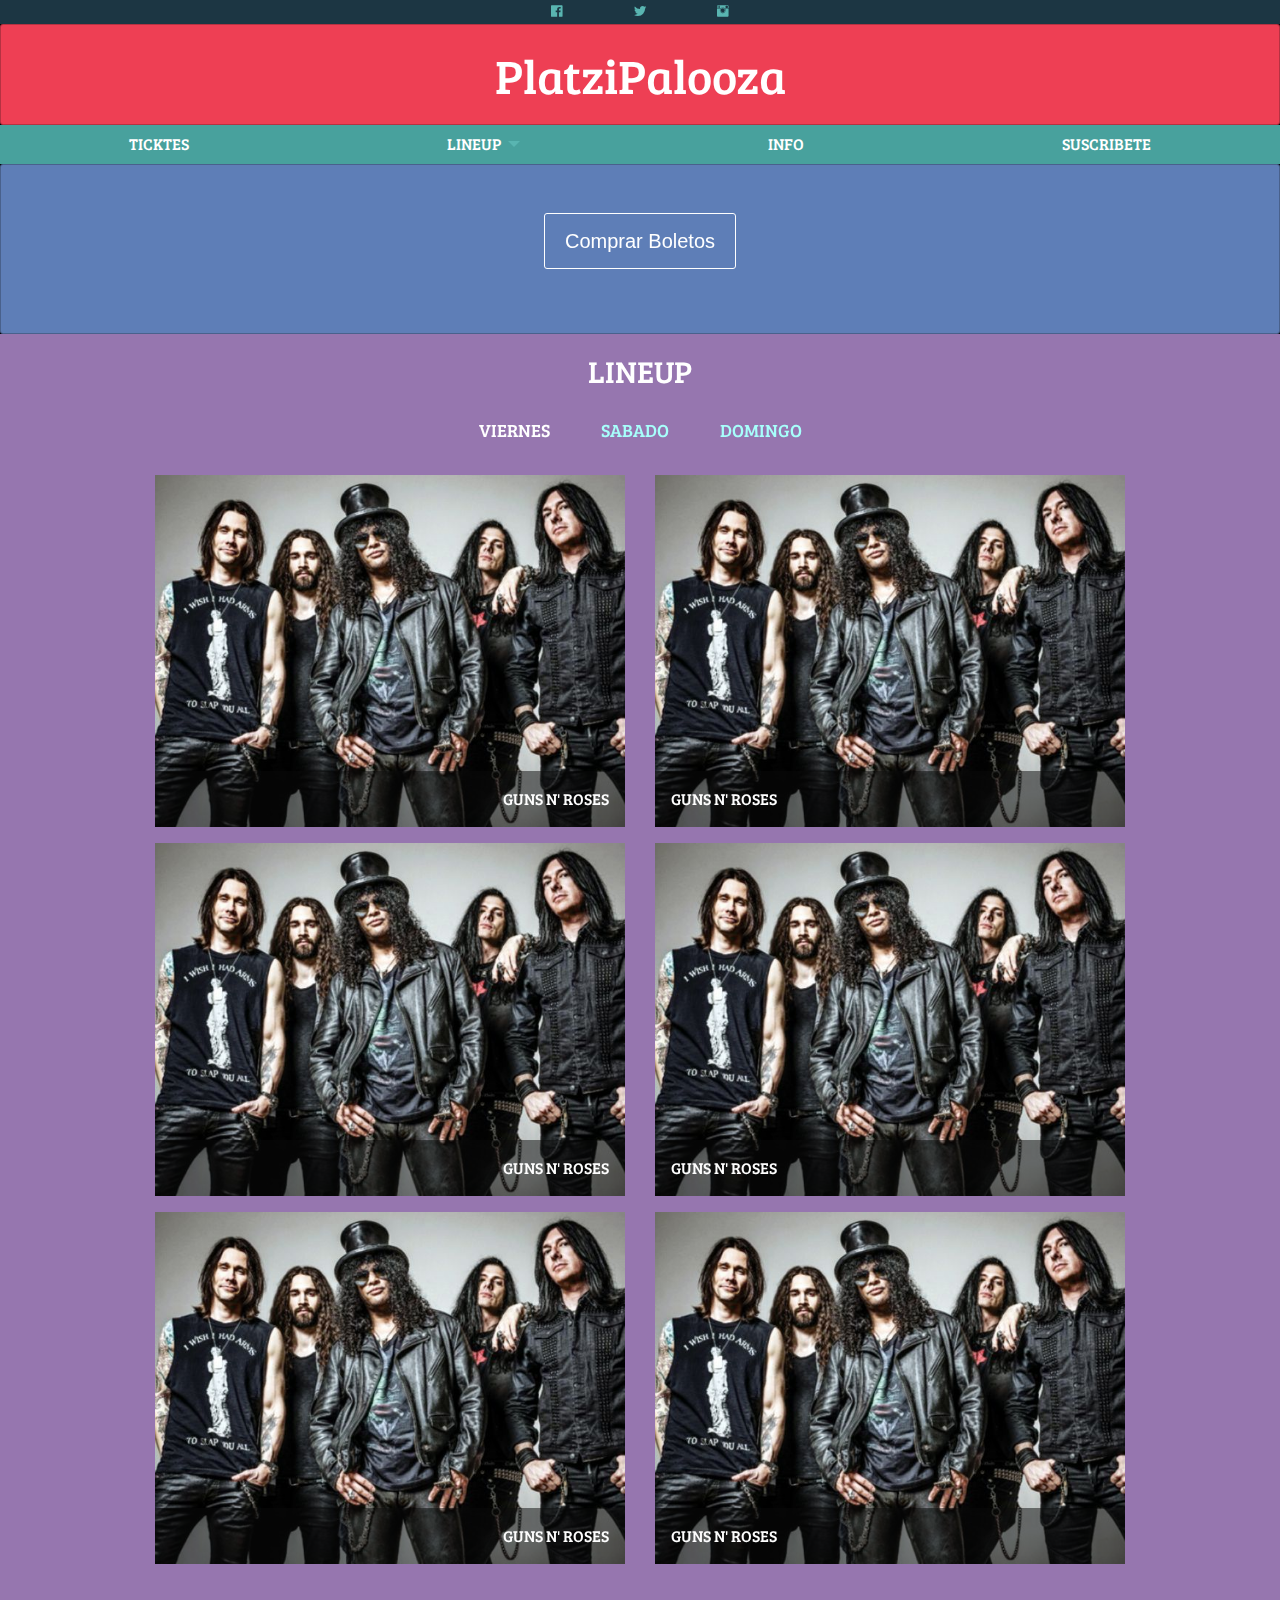
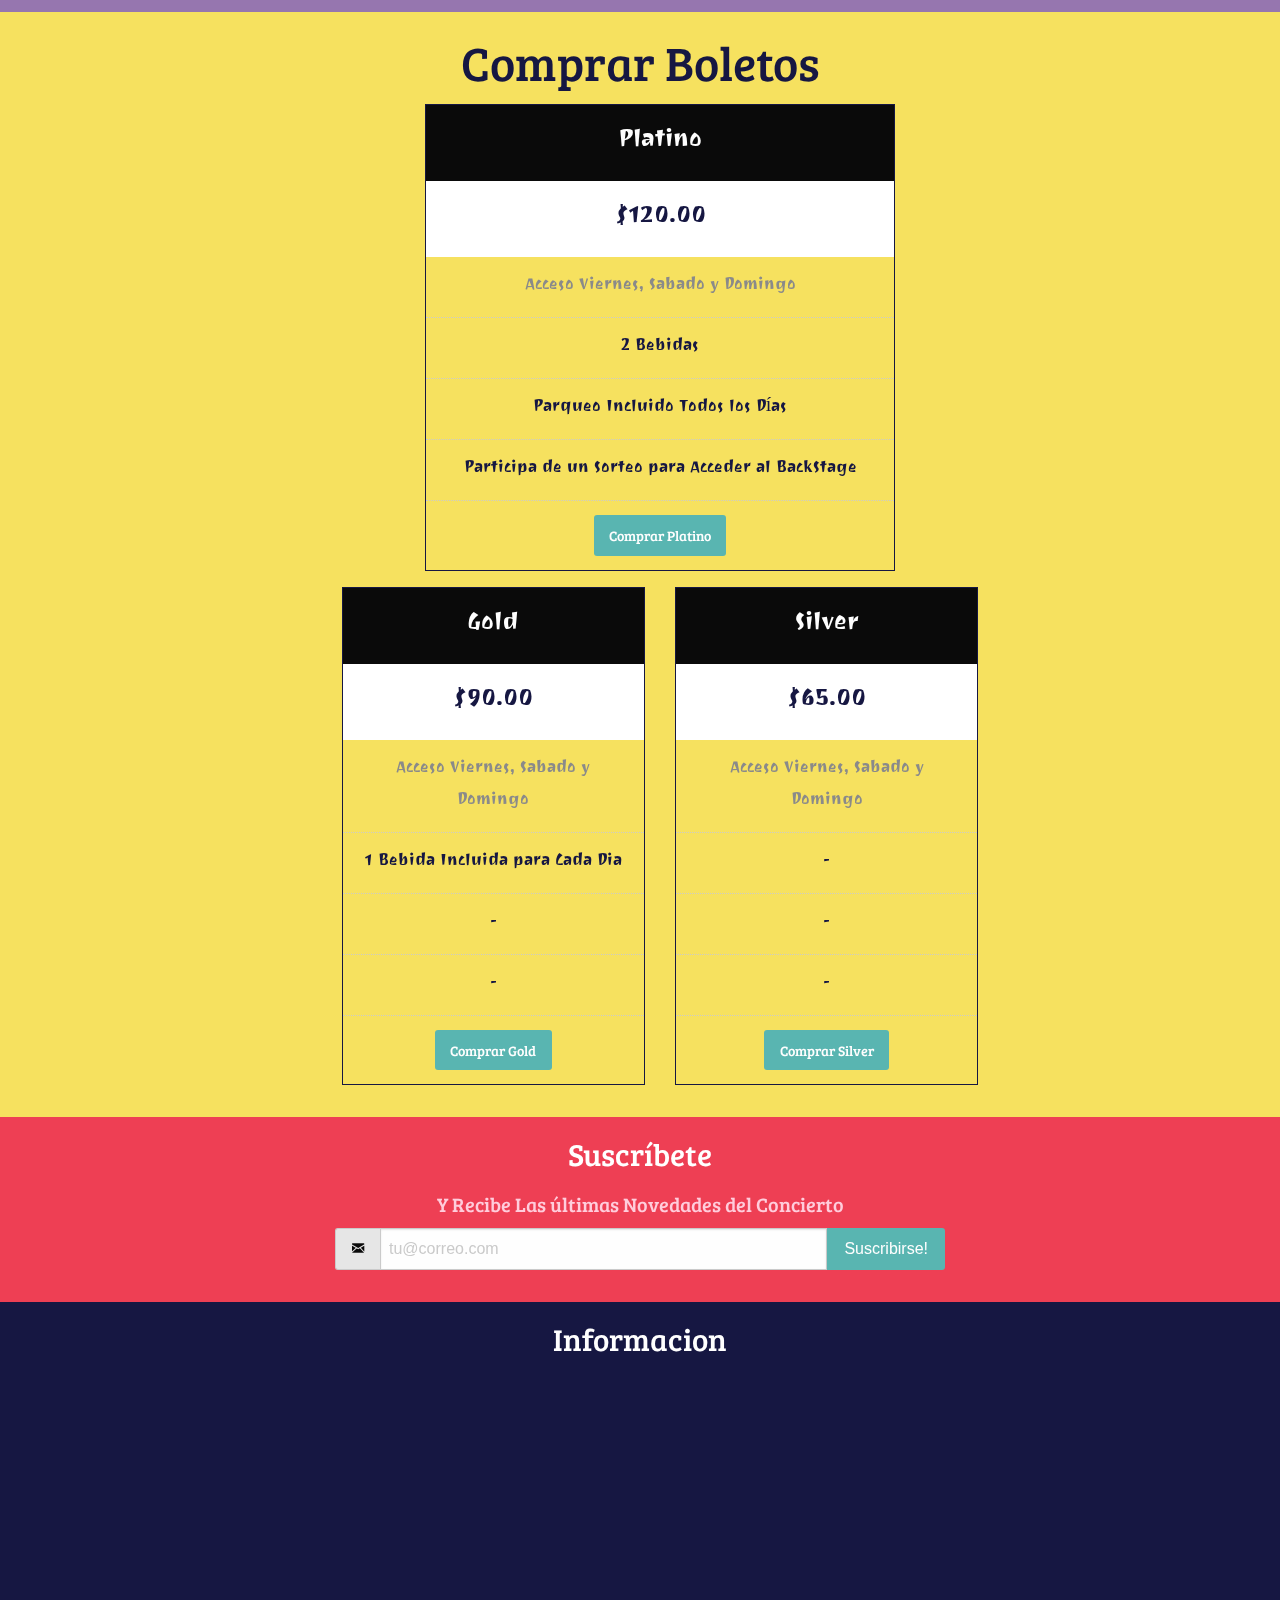
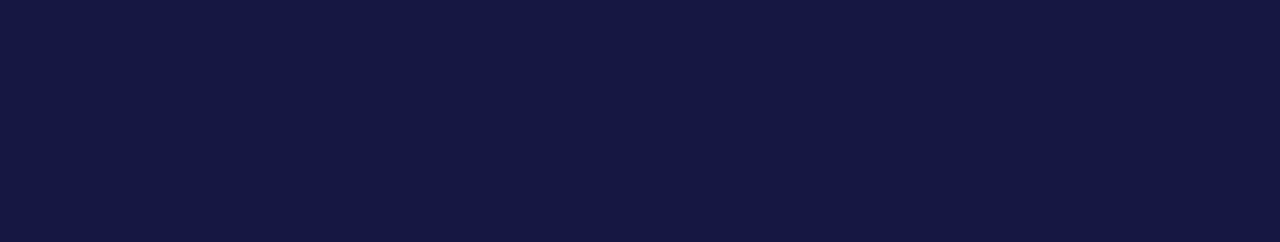
<file: index.html>
<!doctype html>
<html class="no-js" lang="en" dir="ltr">
  <head>
    <meta charset="utf-8">
    <meta http-equiv="x-ua-compatible" content="ie=edge">
    <meta name="viewport" content="width=device-width, initial-scale=1.0">
    <title>PlatziPalooza - Course</title>
    <link rel="stylesheet" href="icons/foundation-icons.css">
    <link rel="stylesheet" href="css/foundation.css">
    <link rel="stylesheet" href="css/pricing-table.css">
    <link href="https://fonts.googleapis.com/css?family=Bree+Serif|Ravi+Prakash" rel="stylesheet">
    <link rel="stylesheet" href="css/app.css">
  </head>
  <body>

    <div class="off-canvas-wrapper">
      <div class="off-canvas-wrapper-inner" data-off-canvas-wrapper>
        <div class="off-canvas position-left" id="offCanvas" data-off-canvas>
          <nav data-magellan>
            <ul class="vertical menu" data-drilldown>
              <li><a href="#tickets-container">Ticktes</a></li>
              <li>
                <a href="#lineup-container">Lineup</a>
                <ul class="vertical menu">
                  <li><a data-toggle-dia="panelViernes" href="#lineup-container">Viernes</a></li>
                  <li><a data-toggle-dia="panelSabado" href="#lineup-container">Sabado</a></li>
                  <li><a data-toggle-dia="panelDomingo" href="#lineup-container">Domingo</a></li>
                </ul>
              </li>
              <li><a href="#info-container">Info</a></li>
              <li><a href="#suscribete-container">Suscribete</a></li>
            </ul>
          </nav>
        </div>

        <div class="off-canvas-content" data-off-canvas-content>

          <!-- Social -->
          
          <section id="social-container">
            <div class="row align-center text-center">
              <div class="column small-1">
                <a href="#" target="black">
                  <i class="fi-social-facebook"></i>
                </a>
              </div>
              <div class="column small-1">
                <a href="#" target="black">
                  <i class="fi-social-twitter"></i>
                </a>
              </div>
              <div class="column small-1">
                <a href="#" target="black">
                  <i class="fi-social-instagram"></i>
                </a>
              </div>
            </div>  
          </section>

          <!-- /Social -->
          
          <!-- Logo -->
          <section id="logo-container">
            <div class="callout text-center">
              <h1>PlatziPalooza</h1>
            </div>
          </section>
          <!-- /Logo -->

          <!-- Menu -->

          <section data-sticky-container id="scrollSticky">
            <div class="data-sticky" data-sticky data-options="marginTop:0;" data-sticky-on="small" data-top-anchor="scrollSticky">
              <nav id="menu-container" data-magellan>
                <ul class="menu align-spaced show-for-small-only">
                  <li><a href="#dsd" data-toggle="offCanvas">Menu</a></li>
                </ul>
                <ul class="menu dropdown align-spaced show-for-medium" data-dropdown-menu>
                  <li><a href="#tickets-container">Ticktes</a></li>
                  <li>
                    <a href="#lineup-container">Lineup</a>
                    <ul class="menu" id="submenu-container">
                      <li><a data-toggle-dia="panelViernes" href="#lineup-container">Viernes</a></li>
                      <li><a data-toggle-dia="panelSabado" href="#lineup-container">Sabado</a></li>
                      <li><a data-toggle-dia="panelDomingo" href="#lineup-container">Domingo</a></li>
                    </ul>
                  </li>
                  <li><a href="#info-container">Info</a></li>
                  <li><a href="#suscribete-container">Suscribete</a></li>
                </ul>
              </nav>
            </div>
          </section>

          <!-- /Menu -->

          <!-- Ticktes -->

          <section id="tickets-action">
            <div class="callout large text-center" data-magellan>
              <a href="#tickets-container">
                <button class="large hollow button">Comprar Boletos</button>
              </a>
            </div>
          </section>

          <!-- /Ticktes -->

          <!-- Lineup -->

          <section id="lineup-container" data-magellan-target="lineup-container">
            <h3 class="text-center">Lineup</h3>
            <ul class="tabs text-center" data-tabs id="lineup-tabs">
              <li class="tabs-title is-active">
                <a href="#panelViernes">Viernes</a>
              </li>
              <li class="tabs-title">
                <a href="#panelSabado">Sabado</a>
              </li>
              <li class="tabs-title">
                <a href="#panelDomingo">Domingo</a>
              </li>
            </ul>

            <div class="tabs-content" data-tabs-content="lineup-tabs">
              <div class="tabs-panel is-active" id="panelViernes">
                <div class="row">

                  <div class="column small-12 medium-6">

                    <div class="orbit" role="region" aria-label="Favorite Space Pictures" data-orbit>
                      <div class="orbit-wrapper">
                        <div class="orbit-slide">
                          <figure class="orbit-figure">
                            <img class="orbit-image" alt="Guns n' Roses" src="images/gunsnroses.jpg">
                            <figcaption class="orbit-caption">Guns n' Roses</figcaption>
                          </figure>
                        </div>
                      </div>
                    </div>

                  </div>

                  <div class="column small-12 medium-6">

                    <div class="orbit" role="region" aria-label="Favorite Space Pictures" data-orbit>
                      <div class="orbit-wrapper">
                        <div class="orbit-slide">
                          <figure class="orbit-figure">
                            <img class="orbit-image" alt="Guns n' Roses" src="images/gunsnroses.jpg">
                            <figcaption class="orbit-caption">Guns n' Roses</figcaption>
                          </figure>
                        </div>
                      </div>
                    </div>
                    
                  </div>
                  
                  <div class="column small-12 medium-6">

                    <div class="orbit" role="region" aria-label="Favorite Space Pictures" data-orbit>
                      <div class="orbit-wrapper">
                        <div class="orbit-slide">
                          <figure class="orbit-figure">
                            <img class="orbit-image" alt="Guns n' Roses" src="images/gunsnroses.jpg">
                            <figcaption class="orbit-caption">Guns n' Roses</figcaption>
                          </figure>
                        </div>
                      </div>
                    </div>
                    
                  </div>
                  
                  <div class="column small-12 medium-6">

                    <div class="orbit" role="region" aria-label="Favorite Space Pictures" data-orbit>
                      <div class="orbit-wrapper">
                        <div class="orbit-slide">
                          <figure class="orbit-figure">
                            <img class="orbit-image" alt="Guns n' Roses" src="images/gunsnroses.jpg">
                            <figcaption class="orbit-caption">Guns n' Roses</figcaption>
                          </figure>
                        </div>
                      </div>
                    </div>
                    
                  </div>

                  <div class="column small-12 medium-6">

                    <div class="orbit" role="region" aria-label="Favorite Space Pictures" data-orbit>
                      <div class="orbit-wrapper">
                        <div class="orbit-slide">
                          <figure class="orbit-figure">
                            <img class="orbit-image" alt="Guns n' Roses" src="images/gunsnroses.jpg">
                            <figcaption class="orbit-caption">Guns n' Roses</figcaption>
                          </figure>
                        </div>
                      </div>
                    </div>
                    
                  </div>

                  <div class="column small-12 medium-6">

                    <div class="orbit" role="region" aria-label="Favorite Space Pictures" data-orbit>
                      <div class="orbit-wrapper">
                        <div class="orbit-slide">
                          <figure class="orbit-figure">
                            <img class="orbit-image" alt="Guns n' Roses" src="images/gunsnroses.jpg">
                            <figcaption class="orbit-caption">Guns n' Roses</figcaption>
                          </figure>
                        </div>
                      </div>
                    </div>
                  </div>
                </div>
              </div>

              <div class="tabs-panel" id="panelSabado">
                <div class="row">

                  <div class="column small-12 medium-6">
                    
                    <div class="orbit" role="region" aria-label="Favorite Space Pictures" data-orbit>
                      <div class="orbit-wrapper">
                        <div class="orbit-slide">
                          <figure class="orbit-figure">
                            <img class="orbit-image" alt="El Batallon" src="images/batallon.jpg">
                            <figcaption class="orbit-caption">El Batallon</figcaption>
                          </figure>
                        </div>
                      </div>
                    </div>
                    
                  </div>
          
                  <div class="column small-12 medium-6">
                    
                    <div class="orbit" role="region" aria-label="Favorite Space Pictures" data-orbit>
                      <div class="orbit-wrapper">
                        <div class="orbit-slide">
                          <figure class="orbit-figure">
                            <img class="orbit-image" alt="El Batallon" src="images/batallon.jpg">
                            <figcaption class="orbit-caption">El Batallon</figcaption>
                          </figure>
                        </div>
                      </div>
                    </div>
                    
                  </div>
          
                  <div class="column small-12 medium-6">
                    
                    <div class="orbit" role="region" aria-label="Favorite Space Pictures" data-orbit>
                      <div class="orbit-wrapper">
                        <div class="orbit-slide">
                          <figure class="orbit-figure">
                            <img class="orbit-image" alt="El Batallon" src="images/batallon.jpg">
                            <figcaption class="orbit-caption">El Batallon</figcaption>
                          </figure>
                        </div>
                      </div>
                    </div>
                    
                  </div>
          
                  <div class="column small-12 medium-6">
                    
                    <div class="orbit" role="region" aria-label="Favorite Space Pictures" data-orbit>
                      <div class="orbit-wrapper">
                        <div class="orbit-slide">
                          <figure class="orbit-figure">
                            <img class="orbit-image" alt="El Batallon" src="images/batallon.jpg">
                            <figcaption class="orbit-caption">El Batallon</figcaption>
                          </figure>
                        </div>
                      </div>
                    </div>
                    
                  </div>
          
                  <div class="column small-12 medium-6">
                    
                    <div class="orbit" role="region" aria-label="Favorite Space Pictures" data-orbit>
                      <div class="orbit-wrapper">
                        <div class="orbit-slide">
                          <figure class="orbit-figure">
                            <img class="orbit-image" alt="El Batallon" src="images/batallon.jpg">
                            <figcaption class="orbit-caption">El Batallon</figcaption>
                          </figure>
                        </div>
                      </div>
                    </div>
                    
                  </div>
          
                  <div class="column small-12 medium-6">
                    
                    <div class="orbit" role="region" aria-label="Favorite Space Pictures" data-orbit>
                      <div class="orbit-wrapper">
                        <div class="orbit-slide">
                          <figure class="orbit-figure">
                            <img class="orbit-image" alt="El Batallon" src="images/batallon.jpg">
                            <figcaption class="orbit-caption">El Batallon</figcaption>
                          </figure>
                        </div>
                      </div>
                    </div>
                    
                  </div>
                </div>
              </div>

              <div class="tabs-panel" id="panelDomingo">
                <div class="row">

                  <div class="column small-12 medium-6">
                    
                    <div class="orbit" role="region" aria-label="Favorite Space Pictures22" data-orbit>
                      <div class="orbit-wrapper">
                        <div class="orbit-slide">
                          <figure class="orbit-figure">
                            <img class="orbit-image" alt="Pentatonix" src="images/PENTATONIX.png">
                            <figcaption class="orbit-caption">Pentatonix</figcaption>
                          </figure>
                        </div>
                      </div>
                    </div>
                    
                  </div>
                
                  <div class="column small-12 medium-6">
                    
                    <div class="orbit" role="region" aria-label="Favorite Space Pictures22" data-orbit>
                      <div class="orbit-wrapper">
                        <div class="orbit-slide">
                          <figure class="orbit-figure">
                            <img class="orbit-image" alt="Pentatonix" src="images/PENTATONIX.png">
                            <figcaption class="orbit-caption">Pentatonix</figcaption>
                          </figure>
                        </div>
                      </div>
                    </div>
                    
                  </div>
                
                  <div class="column small-12 medium-6">
                    
                    <div class="orbit" role="region" aria-label="Favorite Space Pictures22" data-orbit>
                      <div class="orbit-wrapper">
                        <div class="orbit-slide">
                          <figure class="orbit-figure">
                            <img class="orbit-image" alt="Pentatonix" src="images/PENTATONIX.png">
                            <figcaption class="orbit-caption">Pentatonix</figcaption>
                          </figure>
                        </div>
                      </div>
                    </div>
                    
                  </div>
                
                  <div class="column small-12 medium-6">
                    
                    <div class="orbit" role="region" aria-label="Favorite Space Pictures22" data-orbit>
                      <div class="orbit-wrapper">
                        <div class="orbit-slide">
                          <figure class="orbit-figure">
                            <img class="orbit-image" alt="Pentatonix" src="images/PENTATONIX.png">
                            <figcaption class="orbit-caption">Pentatonix</figcaption>
                          </figure>
                        </div>
                      </div>
                    </div>
                    
                  </div>
                
                  <div class="column small-12 medium-6">
                    
                    <div class="orbit" role="region" aria-label="Favorite Space Pictures22" data-orbit>
                      <div class="orbit-wrapper">
                        <div class="orbit-slide">
                          <figure class="orbit-figure">
                            <img class="orbit-image" alt="Pentatonix" src="images/PENTATONIX.png">
                            <figcaption class="orbit-caption">Pentatonix</figcaption>
                          </figure>
                        </div>
                      </div>
                    </div>
                    
                  </div>
                
                  <div class="column small-12 medium-6">
                    
                    <div class="orbit" role="region" aria-label="Favorite Space Pictures22" data-orbit>
                      <div class="orbit-wrapper">
                        <div class="orbit-slide">
                          <figure class="orbit-figure">
                            <img class="orbit-image" alt="Pentatonix" src="images/PENTATONIX.png">
                            <figcaption class="orbit-caption">Pentatonix</figcaption>
                          </figure>
                        </div>
                      </div>
                    </div>
                    
                  </div>
                </div>
              </div>
            </div>
          </section>

          <!-- /Lineup -->

          <!-- Buy Tickets -->

          <section id="tickets-container" data-magellan-target="tickets-container">
            <h1 class="text-center">Comprar Boletos</h1>
            <div class="row" data-equalizer data-equalize-on="small">

              <div class="column small-10 medium-6 medium-offset-3 small-offset-1">
                <ul class="pricing-table">
                  <li class="title">Platino</li>
                  <li class="price">$120.00</li>
                  <li class="description">Acceso Viernes, Sabado y Domingo</li>
                  <li>2 Bebidas</li>
                  <li>Parqueo Incluido Todos los Días</li>
                  <li>Participa de un Sorteo para Acceder al BackStage</li>
                  <li><a class="button" href="#">Comprar Platino</a></li>
                </ul>
              </div>

              <div class="column small-6 medium-4 medium-offset-2">
                <ul class="pricing-table">
                  <li class="title">Gold</li>
                  <li class="price">$90.00</li>
                  <li class="description">Acceso Viernes, Sabado y Domingo</li>
                  <li data-equalizer-watch>1 Bebida Incluida para Cada Dia</li>
                  <li>-</li>
                  <li>-</li>
                  <li><a class="button" href="#">Comprar Gold</a></li>
                </ul>
              </div>

              <div class="column small-6 medium-4">
                <ul class="pricing-table">
                  <li class="title">Silver</li>
                  <li class="price">$65.00</li>
                  <li class="description">Acceso Viernes, Sabado y Domingo</li>
                  <li data-equalizer-watch>-</li>
                  <li>-</li>
                  <li>-</li>
                  <li><a class="button" href="#">Comprar Silver</a></li>
                </ul>
              </div>

            </div>
          </section>

          <!-- /Buy Tickets -->


          <!-- Suscribete -->

          <section id="suscribete-container" data-magellan-target="suscribete-container">
            <h3 class="text-center">Suscríbete</h3>
            <h4 class="text-center"><small>Y Recibe Las últimas Novedades del Concierto</small></h4>
            <form action="https://formspree.io/ReynelAxel@gmail.com" method="POST" novalidate data-abide>
              <div data-abide-error class="row columns small-12 medium-6 text-center error-container" style="display:none;">
                <p><i class="fi-alert"></i>Ingresó un Correo Electrónico No Válido</p>
              </div>
              <div class="row columns small-12 medium-6">
                <div class="input-group">
                  <span class="input-group-label"><i class="fi-mail"></i></span>
                  <input type="email" name="email" class="input-group-field" placeholder="tu@correo.com" required>
                  <div class="input-group-button" requi>
                    <input type="submit" class="button" value="Suscribirse!">
                  </div>
                </div>
              </div>
            </form>
          </section>

          <!-- /Suscribete -->

          <!-- Info -->

          <section id="info-container" data-magellan-target="info-container">
            <h3 class="text-center">Informacion</h3>
            <div class="text-center">
              <div class="info-map" data-interchange="[assets/map-small.html, small], [assets/map.html, medium]"></div>
            </div>
          </section>

          <!-- /Info -->


        </div>

      </div>
    </div>

    <script src="js/vendor/jquery.js"></script>
    <script src="js/vendor/what-input.js"></script>
    <script src="js/vendor/foundation.js"></script>
    <script src="js/app.js"></script>
  </body>
</html>
</file>
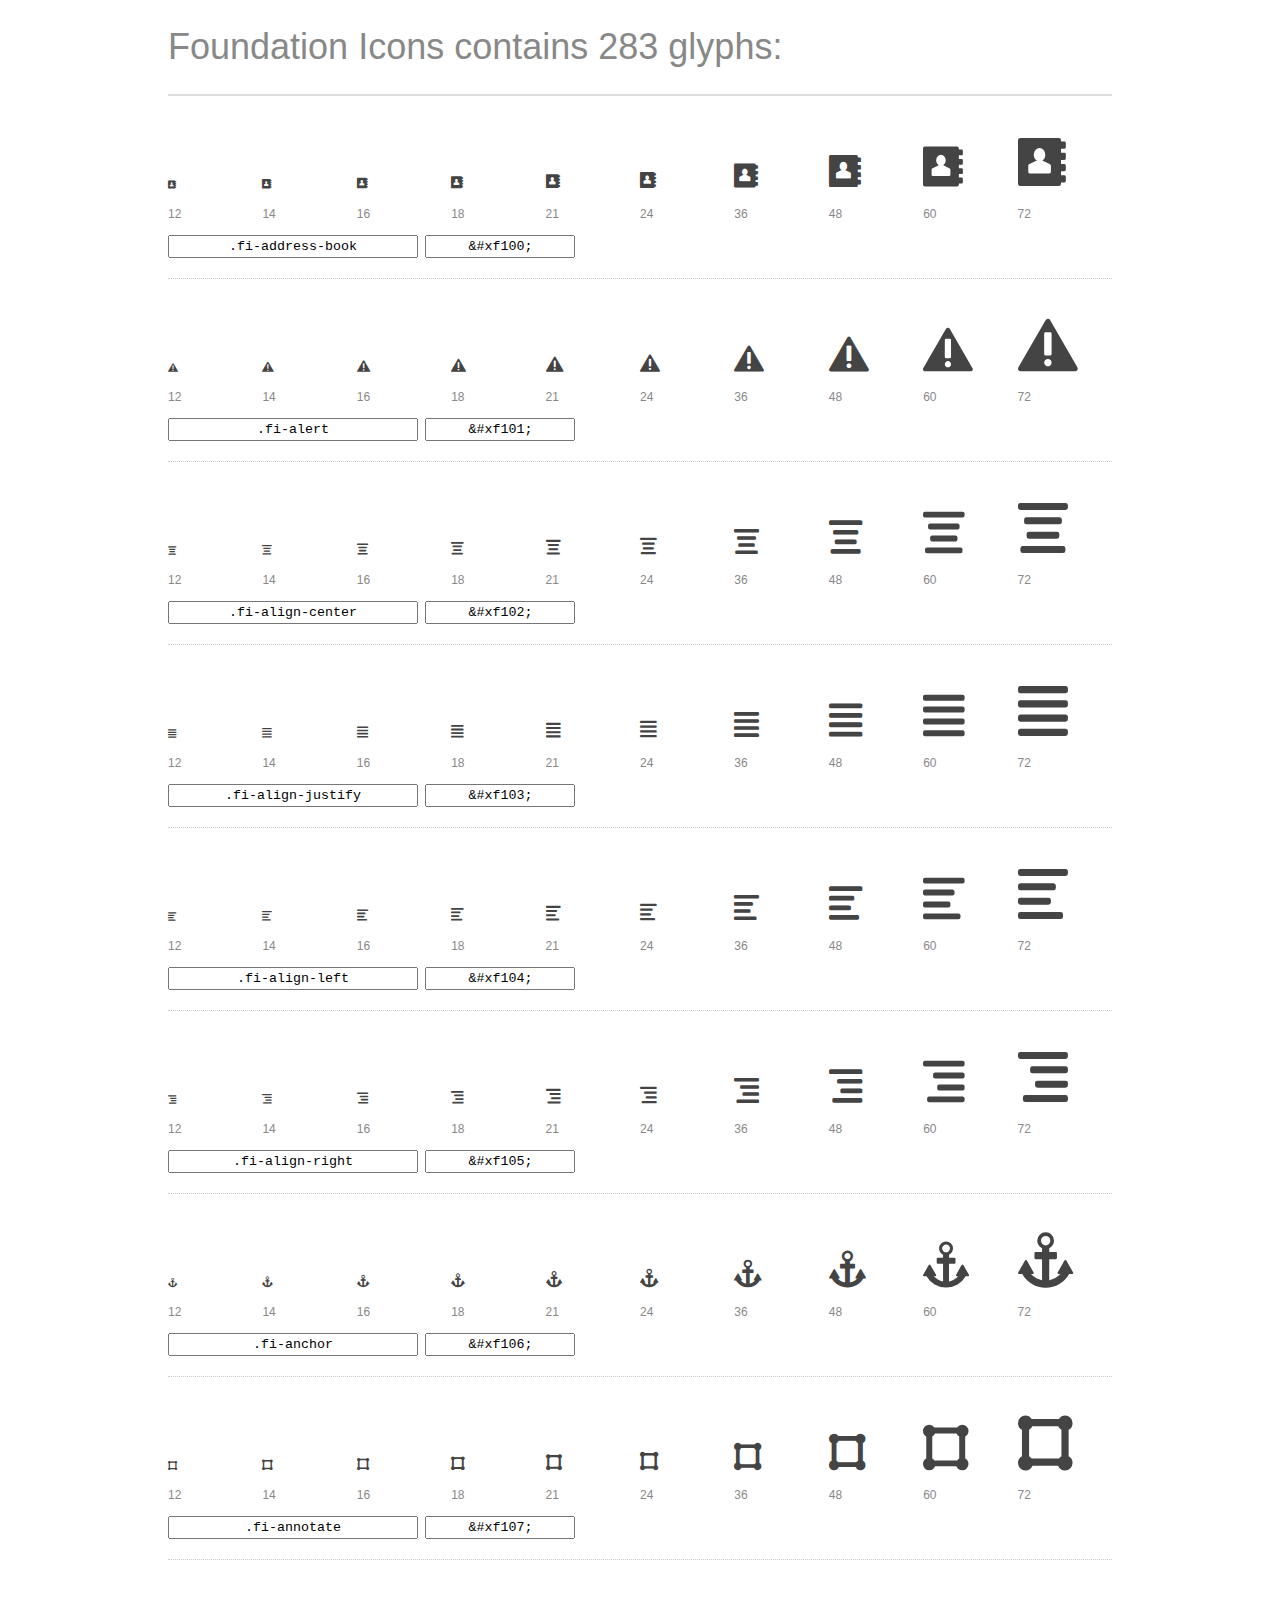
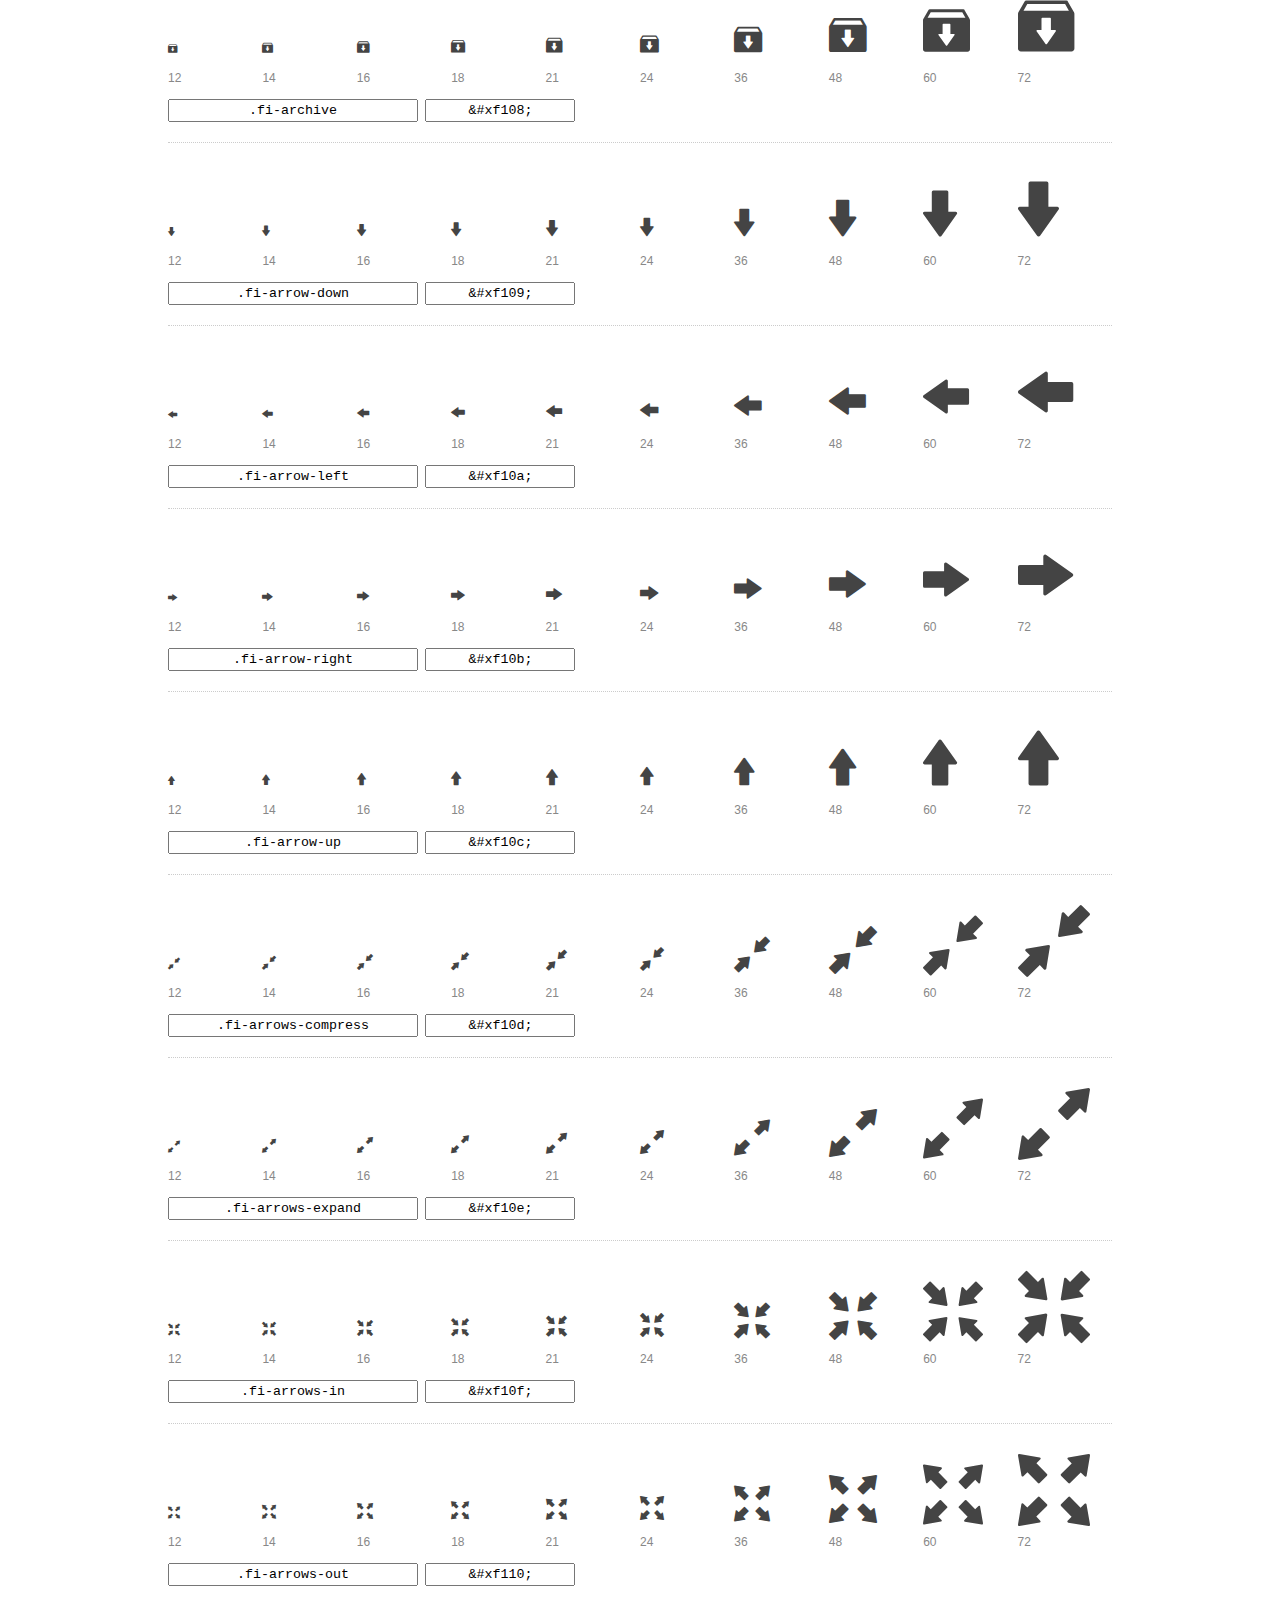
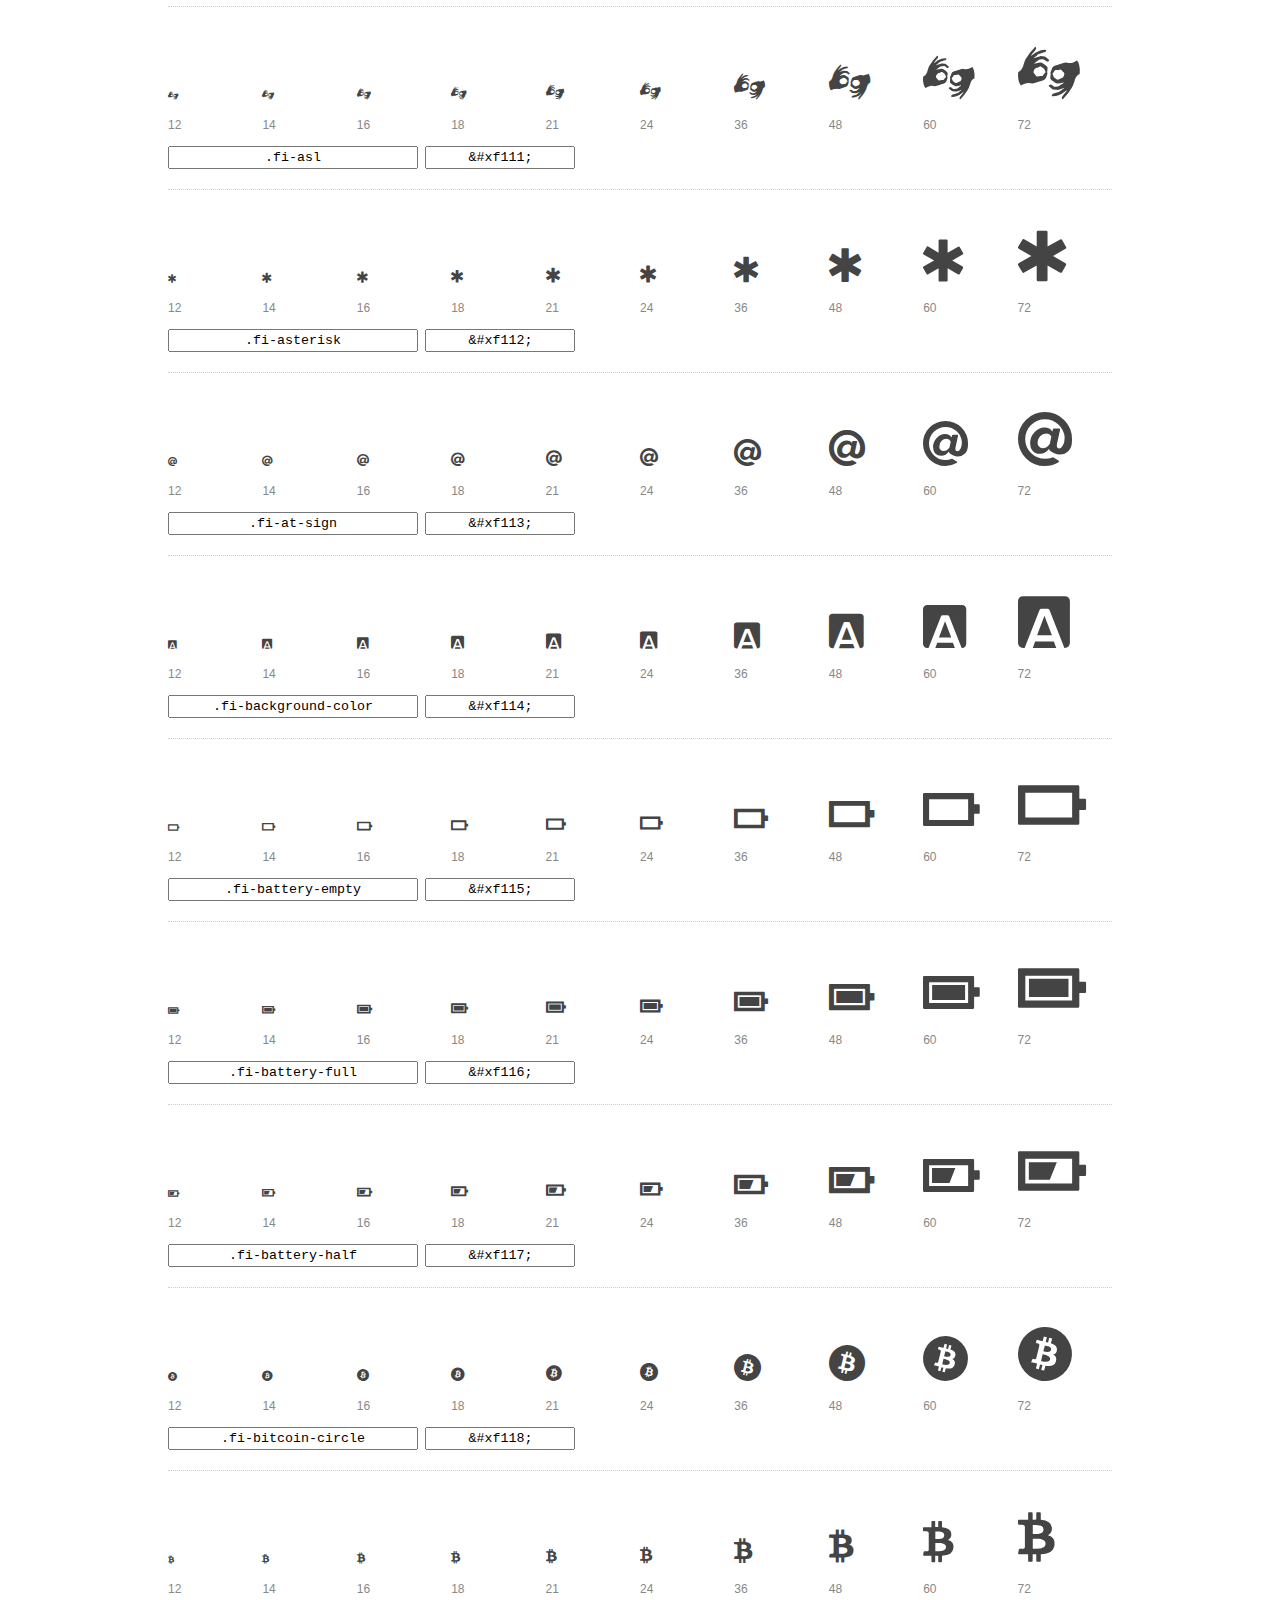
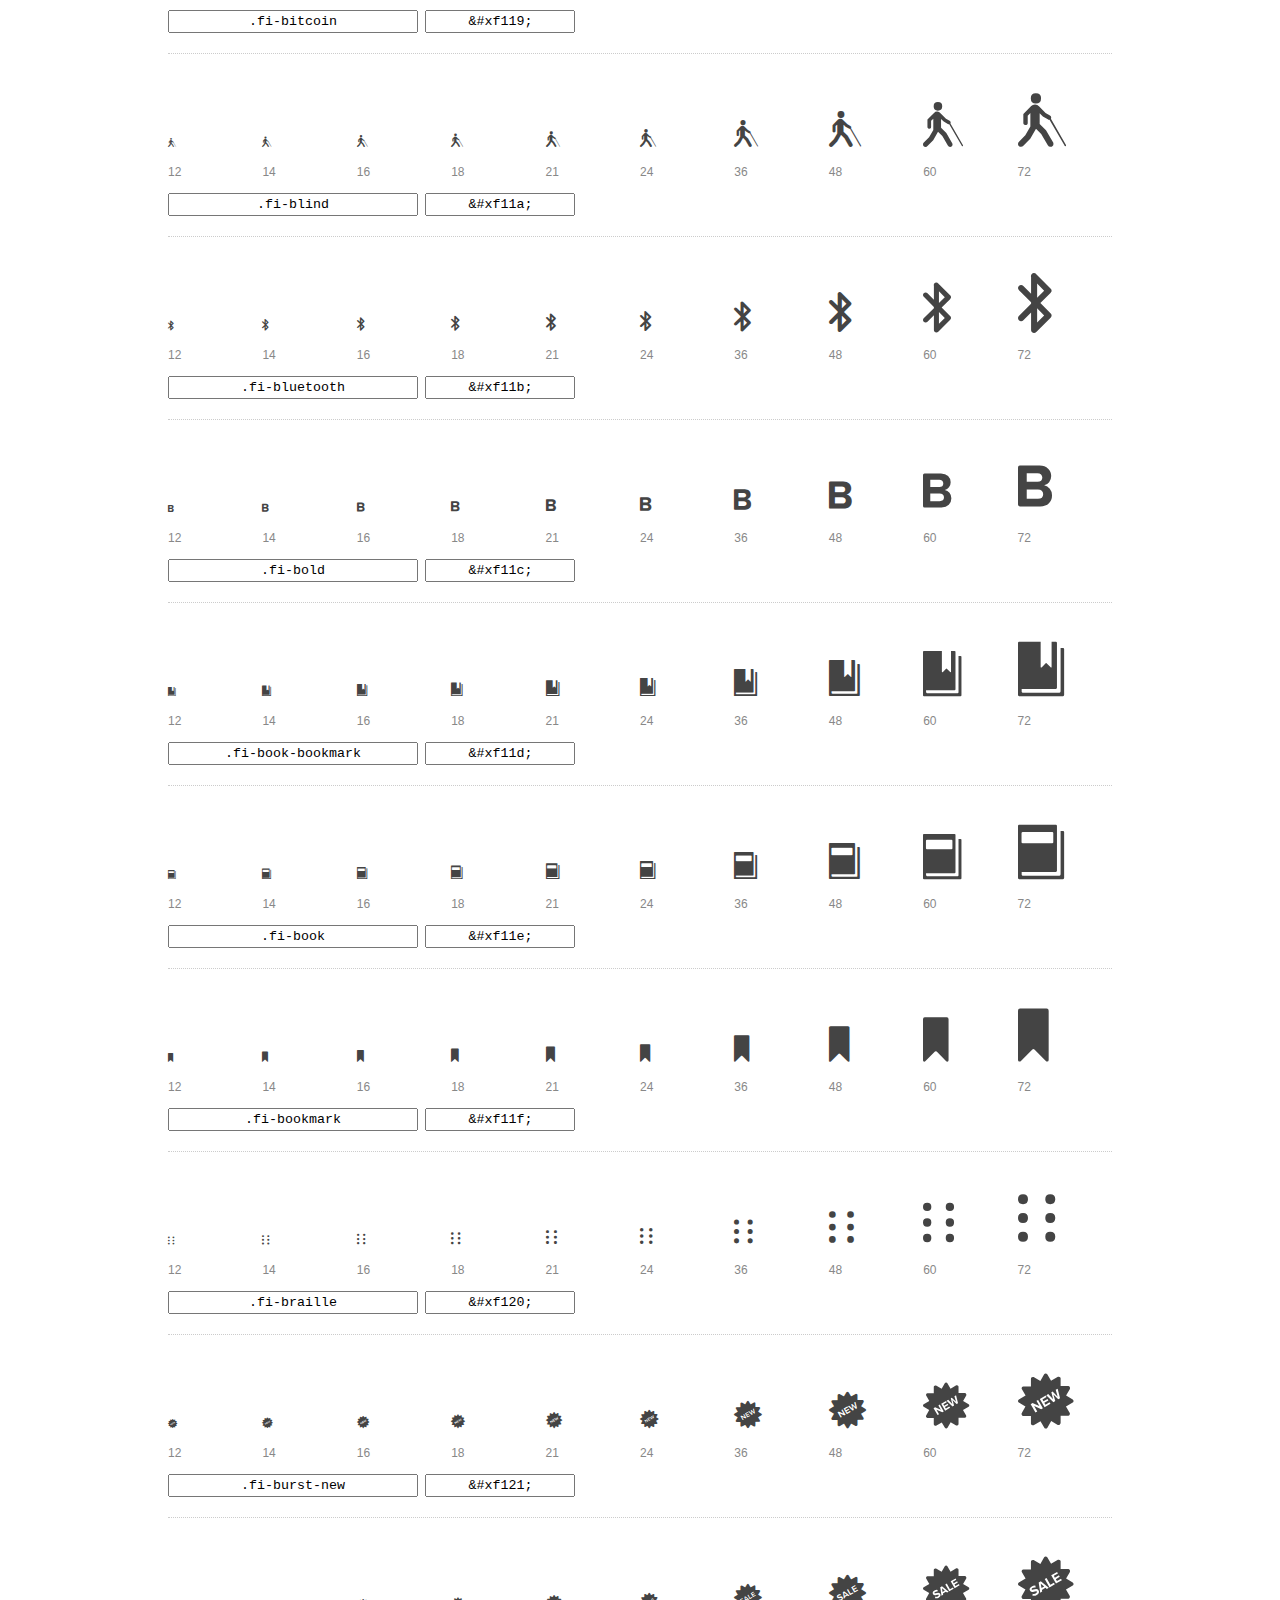
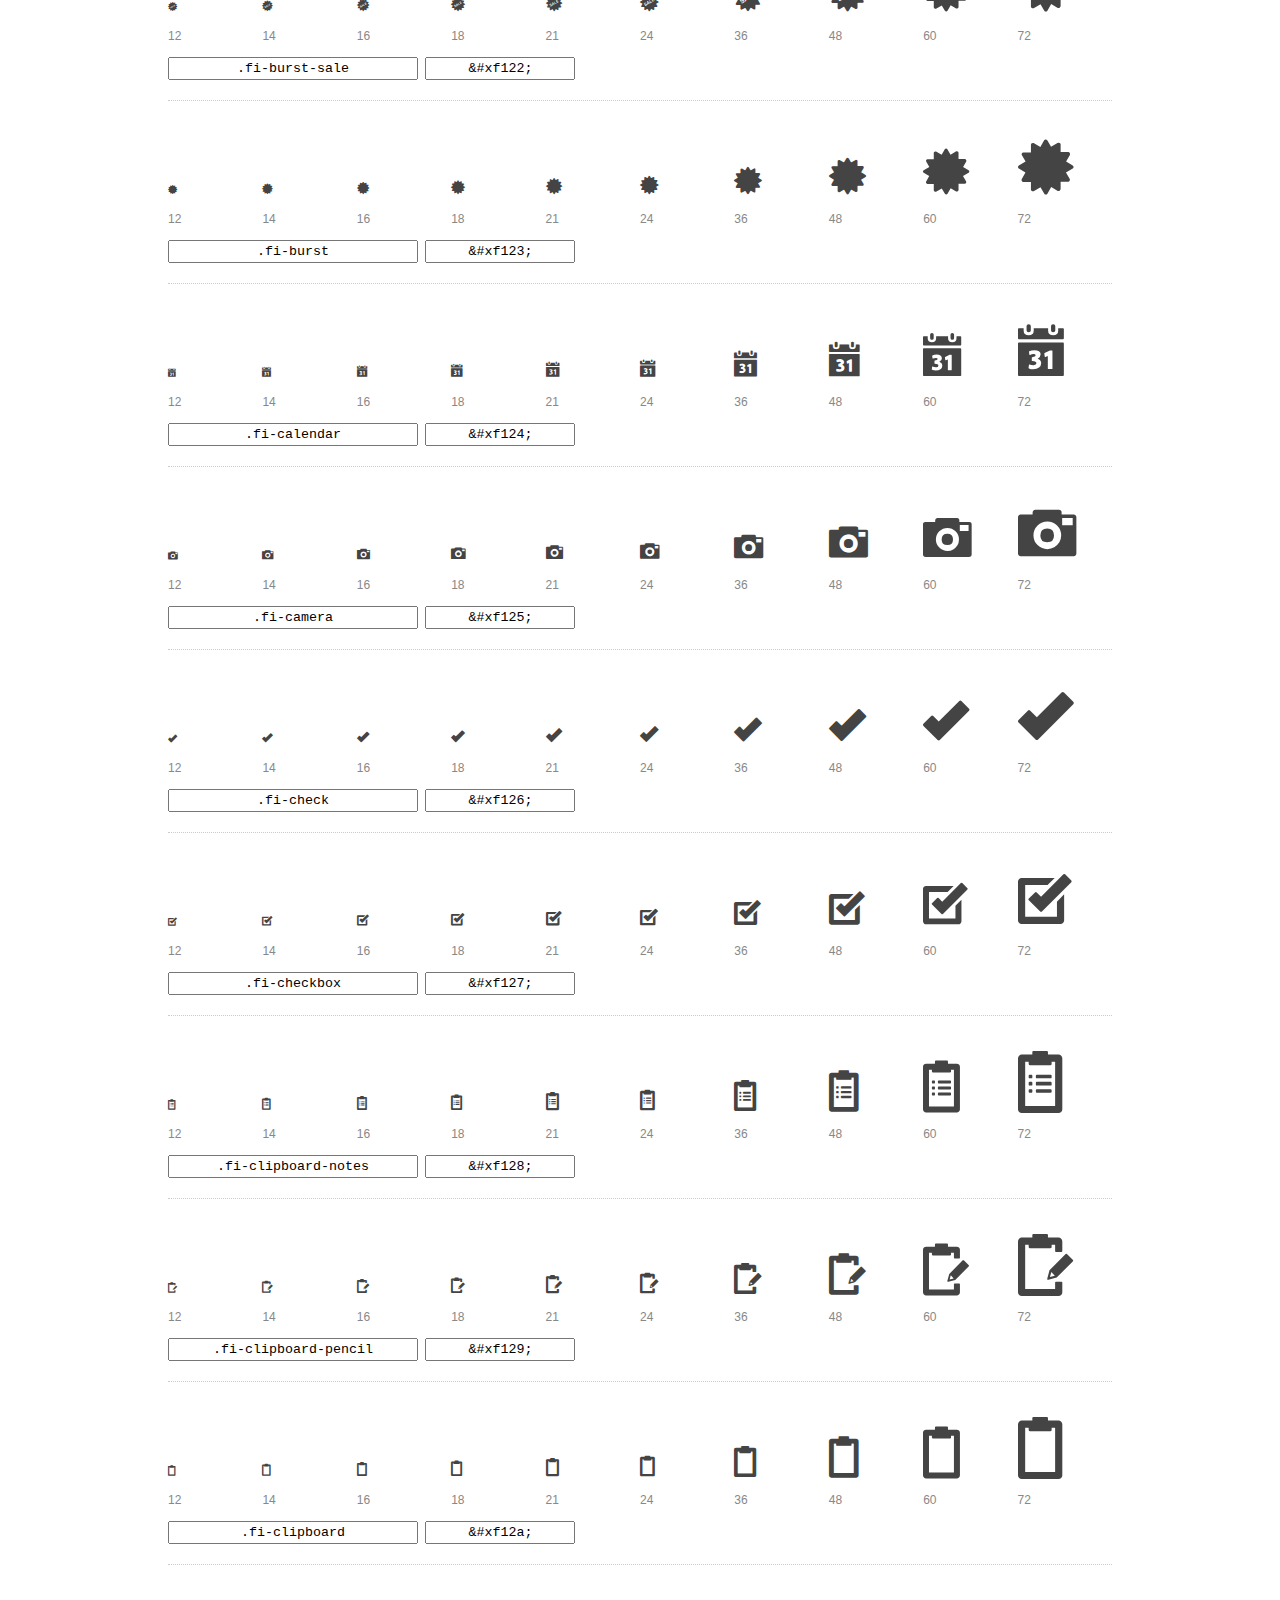
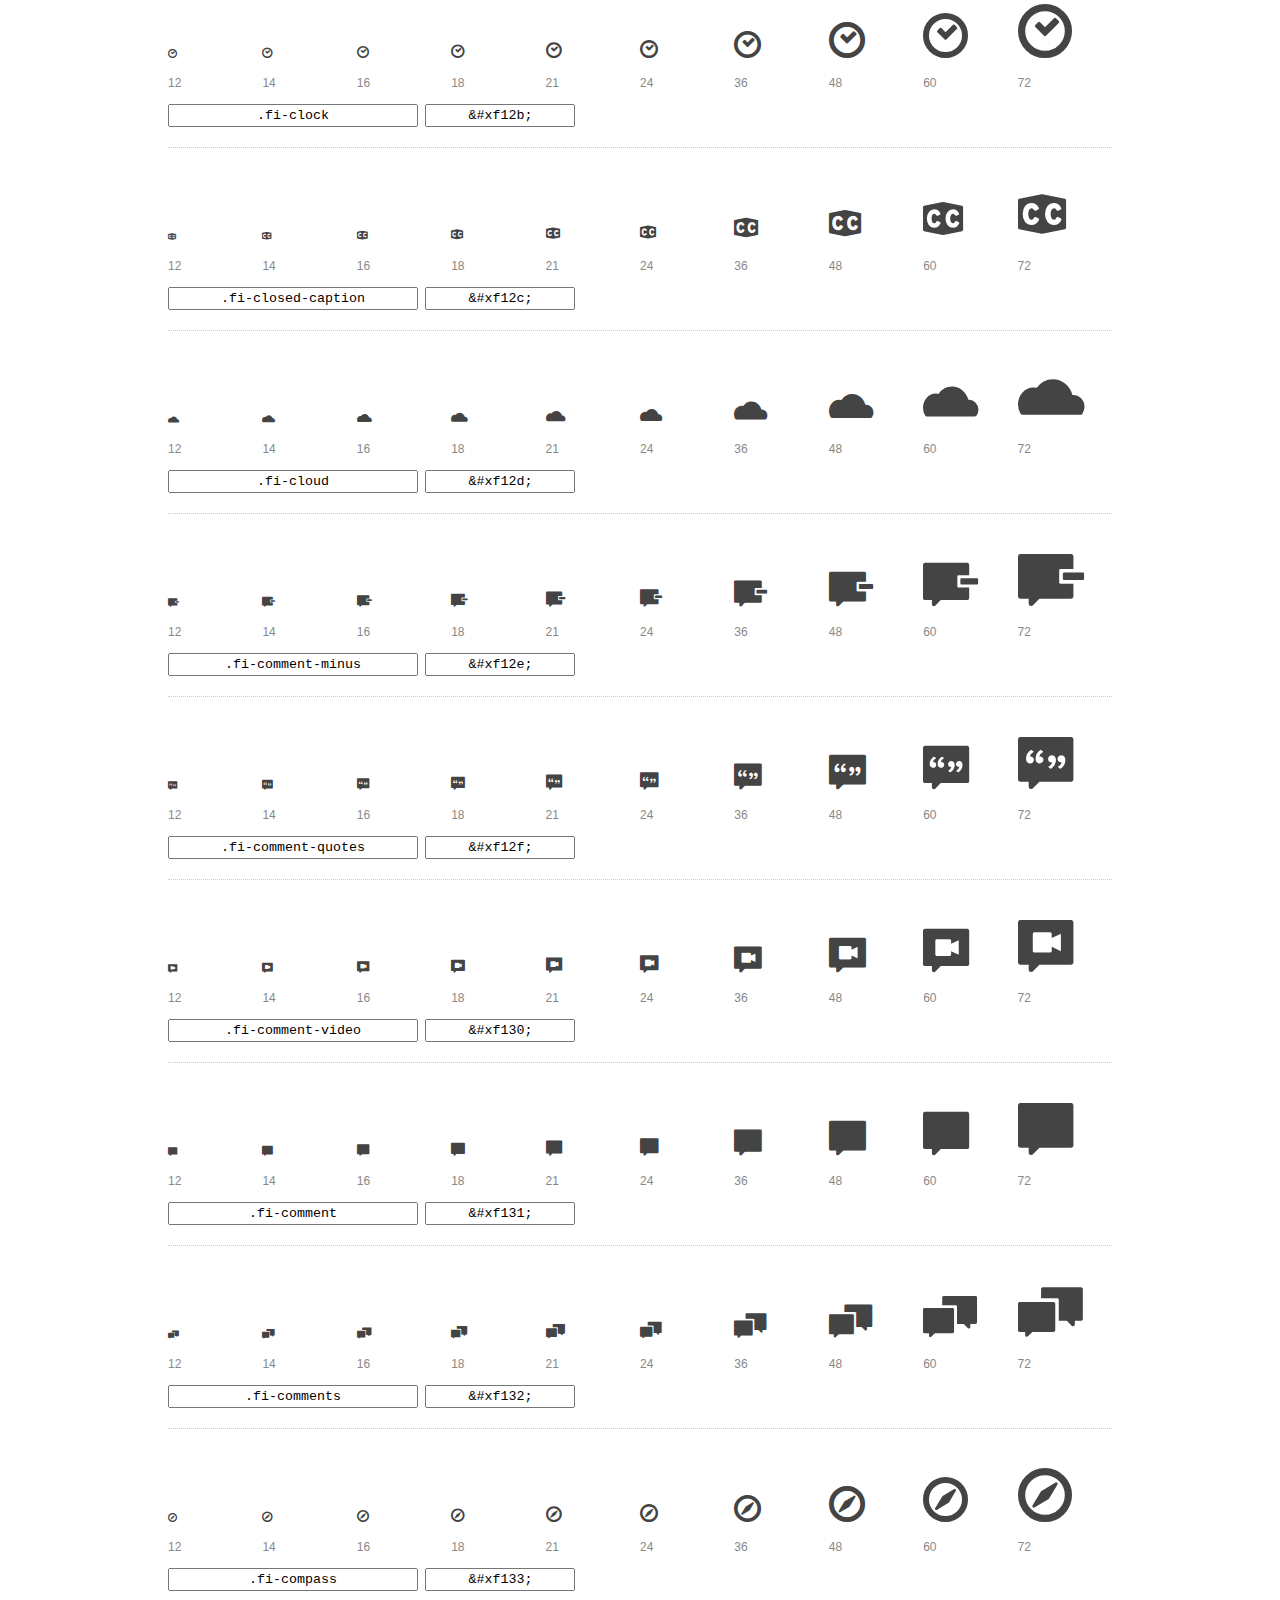
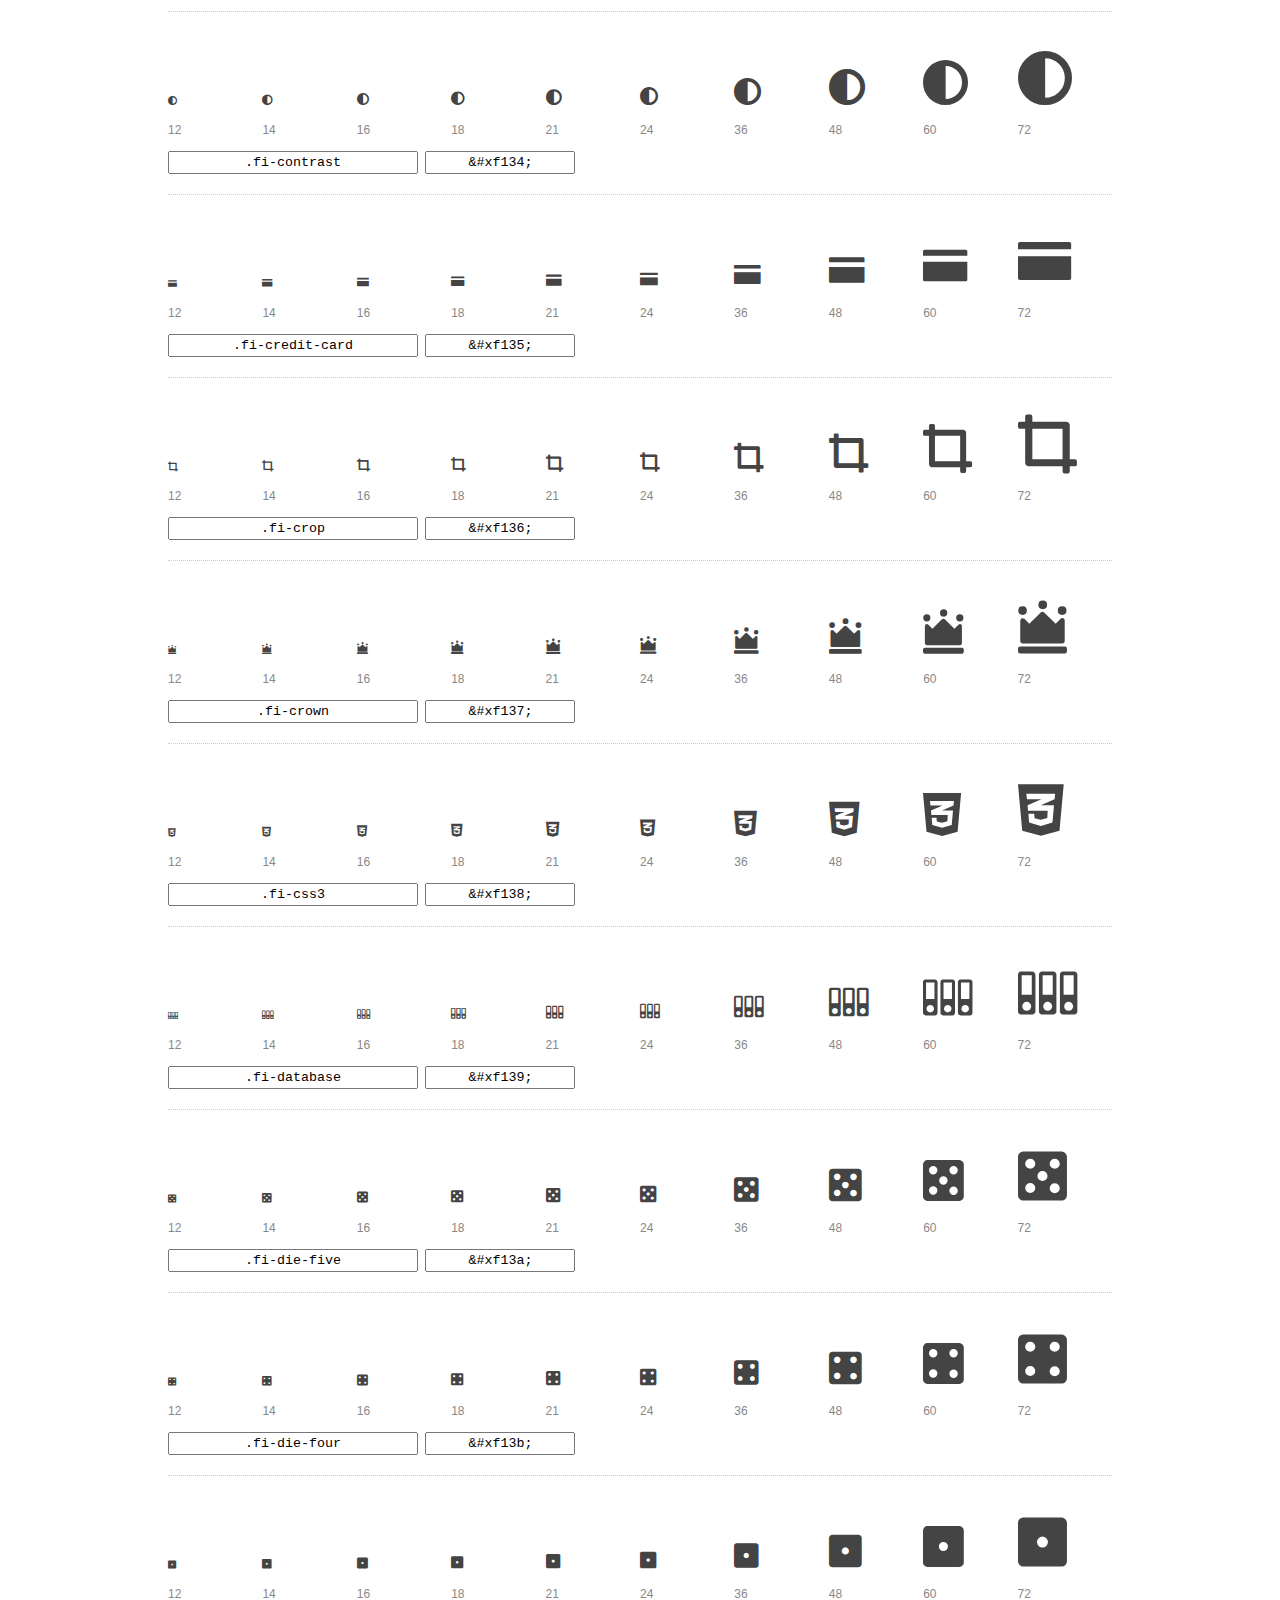
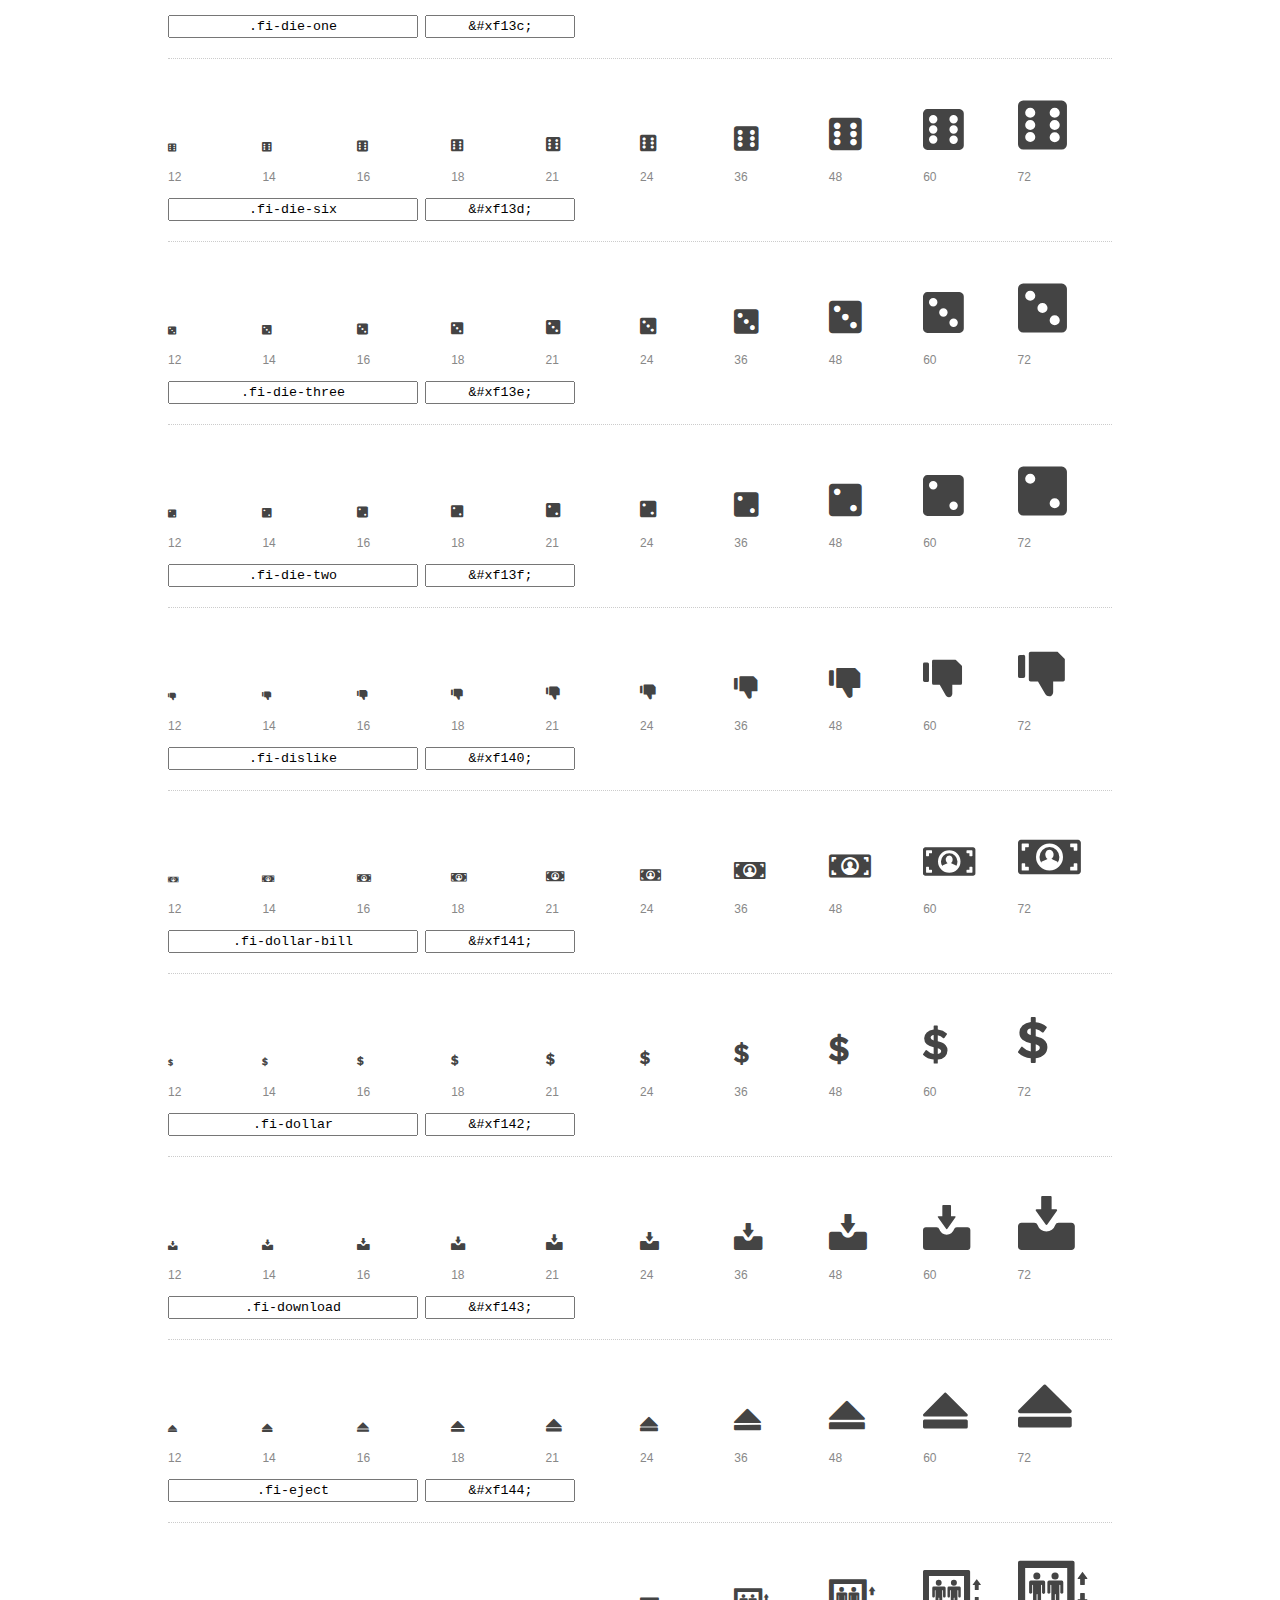
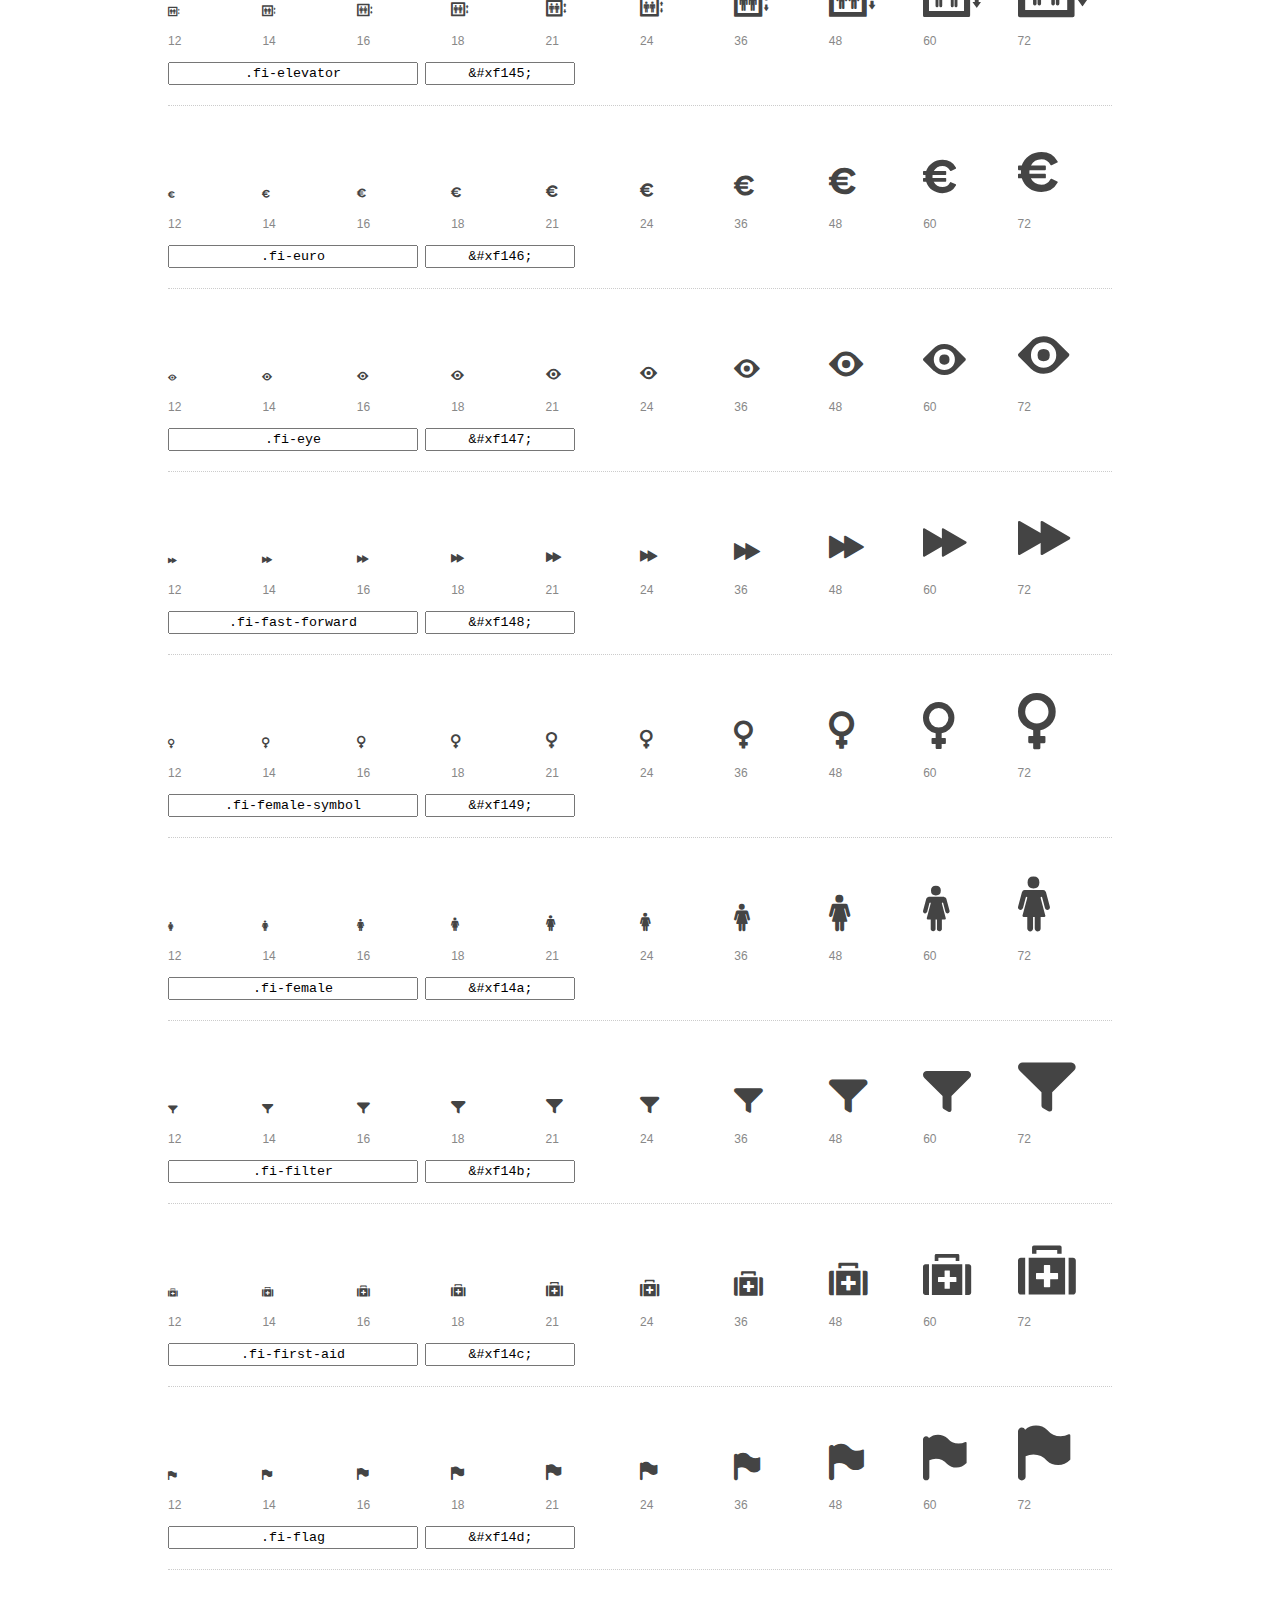
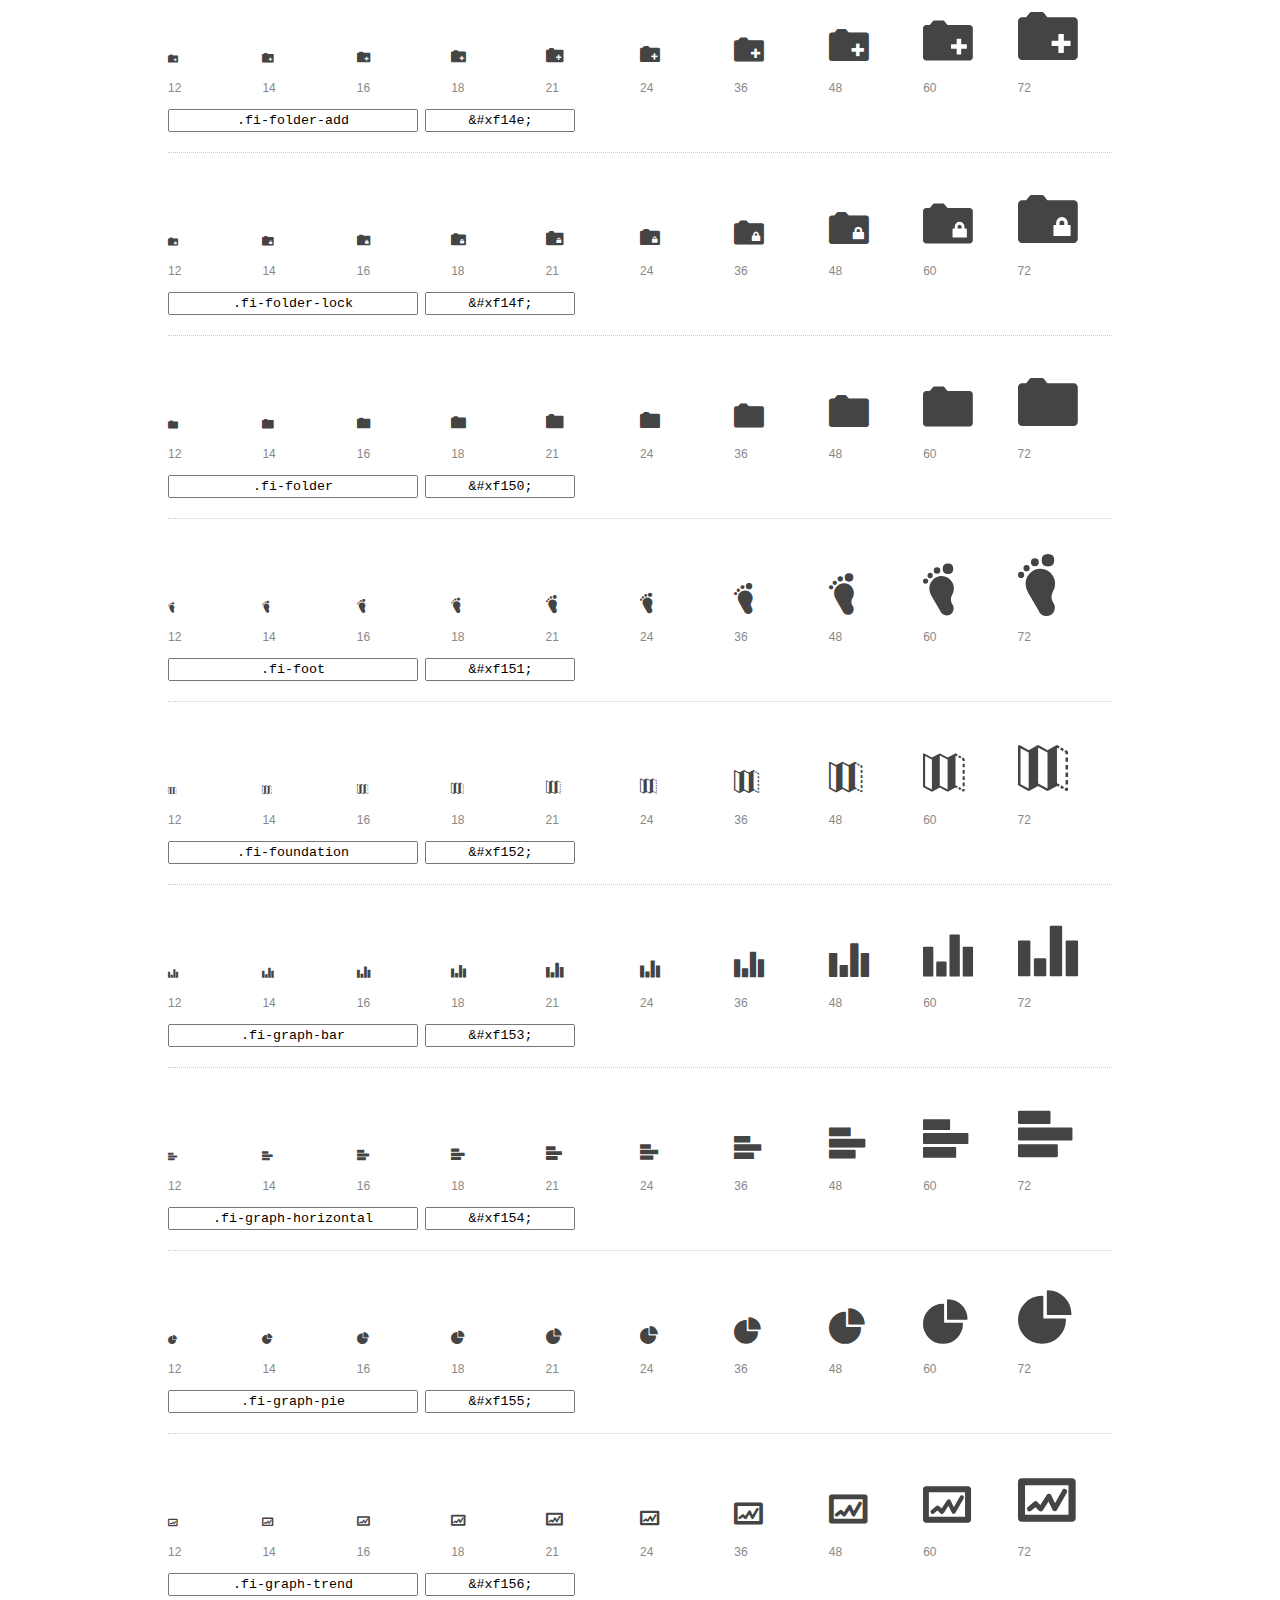
<file: icons/preview.html>
<!DOCTYPE html>
<html>
  <head>
    <title>Foundation Icons glyphs preview</title>
    <link rel="stylesheet" href="foundation-icons.css" />

    <style>
      * {
        -moz-box-sizing: border-box;
        -webkit-box-sizing: border-box;
        box-sizing: border-box;
        margin: 0;
        padding: 0;
      }

      body {
        background: #fff;
        color: #444;
        font: 16px/1.5 "Helvetica Neue", Helvetica, Arial, sans-serif;
      }

      a, 
      a:visited {
        color: #888;
        text-decoration: underline;
      }
      a:hover, 
      a:focus { color: #000; }

      h1 {
        border-bottom: 2px solid #ddd;
        color: #888;
        font-size: 36px;
        font-weight: 300;
        margin-bottom: 20px;
        padding: 20px 0;
      }

      .container {
        margin: 0 auto;
        min-width: 880px;
        padding: 0 40px;
        width: 80%;
      }

      .glyph {
        border-bottom: 1px dotted #ccc;
        padding: 10px 0 20px;
        margin-bottom: 20px;
      }

      .preview-glyphs { vertical-align: bottom; } 

      .preview-scale { 
        color: #888;
        font-size: 12px; 
        margin-top: 5px;
      }

      .step {
        display: inline-block;
        line-height: 1;
        width: 10%;
      }

      
      .size-12 { font-size: 12px; }
      
      .size-14 { font-size: 14px; }
      
      .size-16 { font-size: 16px; }
      
      .size-18 { font-size: 18px; }
      
      .size-21 { font-size: 21px; }
      
      .size-24 { font-size: 24px; }
      
      .size-36 { font-size: 36px; }
      
      .size-48 { font-size: 48px; }
      
      .size-60 { font-size: 60px; }
      
      .size-72 { font-size: 72px; }
      

      .usage { margin-top: 10px; }

      .usage input {
        font-family: monospace;
        margin-right: 3px;
        padding: 2px 5px;
        text-align: center;
      }

      .usage .point { width: 150px; }

      .usage .class { width: 250px; }

      .footer {
        color: #888;
        font-size: 12px;
        padding: 20px 0;
      }
    </style>

    <!--[if lte IE 8]><script src="http://html5shiv.googlecode.com/svn/trunk/html5.js"></script><![endif]-->
  </head>

  <body>
    <div class="container">
      <h1>Foundation Icons contains 283 glyphs:</h1> 

      
      <div class="glyph">
        <div class="preview-glyphs">
          <i class="step fi-address-book size-12"></i><i class="step fi-address-book size-14"></i><i class="step fi-address-book size-16"></i><i class="step fi-address-book size-18"></i><i class="step fi-address-book size-21"></i><i class="step fi-address-book size-24"></i><i class="step fi-address-book size-36"></i><i class="step fi-address-book size-48"></i><i class="step fi-address-book size-60"></i><i class="step fi-address-book size-72"></i>
        </div>
        <div class="preview-scale">
          <span class="step">12</span><span class="step">14</span><span class="step">16</span><span class="step">18</span><span class="step">21</span><span class="step">24</span><span class="step">36</span><span class="step">48</span><span class="step">60</span><span class="step">72</span> 
        </div>
        <div class="usage">
          <input class="class" type="text" readonly="readonly" onClick="this.select();" value=".fi-address-book" />
          <input class="point" type="text" readonly="readonly" onClick="this.select();" value="&amp;#xf100;" />
        </div>
      </div>
      
      <div class="glyph">
        <div class="preview-glyphs">
          <i class="step fi-alert size-12"></i><i class="step fi-alert size-14"></i><i class="step fi-alert size-16"></i><i class="step fi-alert size-18"></i><i class="step fi-alert size-21"></i><i class="step fi-alert size-24"></i><i class="step fi-alert size-36"></i><i class="step fi-alert size-48"></i><i class="step fi-alert size-60"></i><i class="step fi-alert size-72"></i>
        </div>
        <div class="preview-scale">
          <span class="step">12</span><span class="step">14</span><span class="step">16</span><span class="step">18</span><span class="step">21</span><span class="step">24</span><span class="step">36</span><span class="step">48</span><span class="step">60</span><span class="step">72</span> 
        </div>
        <div class="usage">
          <input class="class" type="text" readonly="readonly" onClick="this.select();" value=".fi-alert" />
          <input class="point" type="text" readonly="readonly" onClick="this.select();" value="&amp;#xf101;" />
        </div>
      </div>
      
      <div class="glyph">
        <div class="preview-glyphs">
          <i class="step fi-align-center size-12"></i><i class="step fi-align-center size-14"></i><i class="step fi-align-center size-16"></i><i class="step fi-align-center size-18"></i><i class="step fi-align-center size-21"></i><i class="step fi-align-center size-24"></i><i class="step fi-align-center size-36"></i><i class="step fi-align-center size-48"></i><i class="step fi-align-center size-60"></i><i class="step fi-align-center size-72"></i>
        </div>
        <div class="preview-scale">
          <span class="step">12</span><span class="step">14</span><span class="step">16</span><span class="step">18</span><span class="step">21</span><span class="step">24</span><span class="step">36</span><span class="step">48</span><span class="step">60</span><span class="step">72</span> 
        </div>
        <div class="usage">
          <input class="class" type="text" readonly="readonly" onClick="this.select();" value=".fi-align-center" />
          <input class="point" type="text" readonly="readonly" onClick="this.select();" value="&amp;#xf102;" />
        </div>
      </div>
      
      <div class="glyph">
        <div class="preview-glyphs">
          <i class="step fi-align-justify size-12"></i><i class="step fi-align-justify size-14"></i><i class="step fi-align-justify size-16"></i><i class="step fi-align-justify size-18"></i><i class="step fi-align-justify size-21"></i><i class="step fi-align-justify size-24"></i><i class="step fi-align-justify size-36"></i><i class="step fi-align-justify size-48"></i><i class="step fi-align-justify size-60"></i><i class="step fi-align-justify size-72"></i>
        </div>
        <div class="preview-scale">
          <span class="step">12</span><span class="step">14</span><span class="step">16</span><span class="step">18</span><span class="step">21</span><span class="step">24</span><span class="step">36</span><span class="step">48</span><span class="step">60</span><span class="step">72</span> 
        </div>
        <div class="usage">
          <input class="class" type="text" readonly="readonly" onClick="this.select();" value=".fi-align-justify" />
          <input class="point" type="text" readonly="readonly" onClick="this.select();" value="&amp;#xf103;" />
        </div>
      </div>
      
      <div class="glyph">
        <div class="preview-glyphs">
          <i class="step fi-align-left size-12"></i><i class="step fi-align-left size-14"></i><i class="step fi-align-left size-16"></i><i class="step fi-align-left size-18"></i><i class="step fi-align-left size-21"></i><i class="step fi-align-left size-24"></i><i class="step fi-align-left size-36"></i><i class="step fi-align-left size-48"></i><i class="step fi-align-left size-60"></i><i class="step fi-align-left size-72"></i>
        </div>
        <div class="preview-scale">
          <span class="step">12</span><span class="step">14</span><span class="step">16</span><span class="step">18</span><span class="step">21</span><span class="step">24</span><span class="step">36</span><span class="step">48</span><span class="step">60</span><span class="step">72</span> 
        </div>
        <div class="usage">
          <input class="class" type="text" readonly="readonly" onClick="this.select();" value=".fi-align-left" />
          <input class="point" type="text" readonly="readonly" onClick="this.select();" value="&amp;#xf104;" />
        </div>
      </div>
      
      <div class="glyph">
        <div class="preview-glyphs">
          <i class="step fi-align-right size-12"></i><i class="step fi-align-right size-14"></i><i class="step fi-align-right size-16"></i><i class="step fi-align-right size-18"></i><i class="step fi-align-right size-21"></i><i class="step fi-align-right size-24"></i><i class="step fi-align-right size-36"></i><i class="step fi-align-right size-48"></i><i class="step fi-align-right size-60"></i><i class="step fi-align-right size-72"></i>
        </div>
        <div class="preview-scale">
          <span class="step">12</span><span class="step">14</span><span class="step">16</span><span class="step">18</span><span class="step">21</span><span class="step">24</span><span class="step">36</span><span class="step">48</span><span class="step">60</span><span class="step">72</span> 
        </div>
        <div class="usage">
          <input class="class" type="text" readonly="readonly" onClick="this.select();" value=".fi-align-right" />
          <input class="point" type="text" readonly="readonly" onClick="this.select();" value="&amp;#xf105;" />
        </div>
      </div>
      
      <div class="glyph">
        <div class="preview-glyphs">
          <i class="step fi-anchor size-12"></i><i class="step fi-anchor size-14"></i><i class="step fi-anchor size-16"></i><i class="step fi-anchor size-18"></i><i class="step fi-anchor size-21"></i><i class="step fi-anchor size-24"></i><i class="step fi-anchor size-36"></i><i class="step fi-anchor size-48"></i><i class="step fi-anchor size-60"></i><i class="step fi-anchor size-72"></i>
        </div>
        <div class="preview-scale">
          <span class="step">12</span><span class="step">14</span><span class="step">16</span><span class="step">18</span><span class="step">21</span><span class="step">24</span><span class="step">36</span><span class="step">48</span><span class="step">60</span><span class="step">72</span> 
        </div>
        <div class="usage">
          <input class="class" type="text" readonly="readonly" onClick="this.select();" value=".fi-anchor" />
          <input class="point" type="text" readonly="readonly" onClick="this.select();" value="&amp;#xf106;" />
        </div>
      </div>
      
      <div class="glyph">
        <div class="preview-glyphs">
          <i class="step fi-annotate size-12"></i><i class="step fi-annotate size-14"></i><i class="step fi-annotate size-16"></i><i class="step fi-annotate size-18"></i><i class="step fi-annotate size-21"></i><i class="step fi-annotate size-24"></i><i class="step fi-annotate size-36"></i><i class="step fi-annotate size-48"></i><i class="step fi-annotate size-60"></i><i class="step fi-annotate size-72"></i>
        </div>
        <div class="preview-scale">
          <span class="step">12</span><span class="step">14</span><span class="step">16</span><span class="step">18</span><span class="step">21</span><span class="step">24</span><span class="step">36</span><span class="step">48</span><span class="step">60</span><span class="step">72</span> 
        </div>
        <div class="usage">
          <input class="class" type="text" readonly="readonly" onClick="this.select();" value=".fi-annotate" />
          <input class="point" type="text" readonly="readonly" onClick="this.select();" value="&amp;#xf107;" />
        </div>
      </div>
      
      <div class="glyph">
        <div class="preview-glyphs">
          <i class="step fi-archive size-12"></i><i class="step fi-archive size-14"></i><i class="step fi-archive size-16"></i><i class="step fi-archive size-18"></i><i class="step fi-archive size-21"></i><i class="step fi-archive size-24"></i><i class="step fi-archive size-36"></i><i class="step fi-archive size-48"></i><i class="step fi-archive size-60"></i><i class="step fi-archive size-72"></i>
        </div>
        <div class="preview-scale">
          <span class="step">12</span><span class="step">14</span><span class="step">16</span><span class="step">18</span><span class="step">21</span><span class="step">24</span><span class="step">36</span><span class="step">48</span><span class="step">60</span><span class="step">72</span> 
        </div>
        <div class="usage">
          <input class="class" type="text" readonly="readonly" onClick="this.select();" value=".fi-archive" />
          <input class="point" type="text" readonly="readonly" onClick="this.select();" value="&amp;#xf108;" />
        </div>
      </div>
      
      <div class="glyph">
        <div class="preview-glyphs">
          <i class="step fi-arrow-down size-12"></i><i class="step fi-arrow-down size-14"></i><i class="step fi-arrow-down size-16"></i><i class="step fi-arrow-down size-18"></i><i class="step fi-arrow-down size-21"></i><i class="step fi-arrow-down size-24"></i><i class="step fi-arrow-down size-36"></i><i class="step fi-arrow-down size-48"></i><i class="step fi-arrow-down size-60"></i><i class="step fi-arrow-down size-72"></i>
        </div>
        <div class="preview-scale">
          <span class="step">12</span><span class="step">14</span><span class="step">16</span><span class="step">18</span><span class="step">21</span><span class="step">24</span><span class="step">36</span><span class="step">48</span><span class="step">60</span><span class="step">72</span> 
        </div>
        <div class="usage">
          <input class="class" type="text" readonly="readonly" onClick="this.select();" value=".fi-arrow-down" />
          <input class="point" type="text" readonly="readonly" onClick="this.select();" value="&amp;#xf109;" />
        </div>
      </div>
      
      <div class="glyph">
        <div class="preview-glyphs">
          <i class="step fi-arrow-left size-12"></i><i class="step fi-arrow-left size-14"></i><i class="step fi-arrow-left size-16"></i><i class="step fi-arrow-left size-18"></i><i class="step fi-arrow-left size-21"></i><i class="step fi-arrow-left size-24"></i><i class="step fi-arrow-left size-36"></i><i class="step fi-arrow-left size-48"></i><i class="step fi-arrow-left size-60"></i><i class="step fi-arrow-left size-72"></i>
        </div>
        <div class="preview-scale">
          <span class="step">12</span><span class="step">14</span><span class="step">16</span><span class="step">18</span><span class="step">21</span><span class="step">24</span><span class="step">36</span><span class="step">48</span><span class="step">60</span><span class="step">72</span> 
        </div>
        <div class="usage">
          <input class="class" type="text" readonly="readonly" onClick="this.select();" value=".fi-arrow-left" />
          <input class="point" type="text" readonly="readonly" onClick="this.select();" value="&amp;#xf10a;" />
        </div>
      </div>
      
      <div class="glyph">
        <div class="preview-glyphs">
          <i class="step fi-arrow-right size-12"></i><i class="step fi-arrow-right size-14"></i><i class="step fi-arrow-right size-16"></i><i class="step fi-arrow-right size-18"></i><i class="step fi-arrow-right size-21"></i><i class="step fi-arrow-right size-24"></i><i class="step fi-arrow-right size-36"></i><i class="step fi-arrow-right size-48"></i><i class="step fi-arrow-right size-60"></i><i class="step fi-arrow-right size-72"></i>
        </div>
        <div class="preview-scale">
          <span class="step">12</span><span class="step">14</span><span class="step">16</span><span class="step">18</span><span class="step">21</span><span class="step">24</span><span class="step">36</span><span class="step">48</span><span class="step">60</span><span class="step">72</span> 
        </div>
        <div class="usage">
          <input class="class" type="text" readonly="readonly" onClick="this.select();" value=".fi-arrow-right" />
          <input class="point" type="text" readonly="readonly" onClick="this.select();" value="&amp;#xf10b;" />
        </div>
      </div>
      
      <div class="glyph">
        <div class="preview-glyphs">
          <i class="step fi-arrow-up size-12"></i><i class="step fi-arrow-up size-14"></i><i class="step fi-arrow-up size-16"></i><i class="step fi-arrow-up size-18"></i><i class="step fi-arrow-up size-21"></i><i class="step fi-arrow-up size-24"></i><i class="step fi-arrow-up size-36"></i><i class="step fi-arrow-up size-48"></i><i class="step fi-arrow-up size-60"></i><i class="step fi-arrow-up size-72"></i>
        </div>
        <div class="preview-scale">
          <span class="step">12</span><span class="step">14</span><span class="step">16</span><span class="step">18</span><span class="step">21</span><span class="step">24</span><span class="step">36</span><span class="step">48</span><span class="step">60</span><span class="step">72</span> 
        </div>
        <div class="usage">
          <input class="class" type="text" readonly="readonly" onClick="this.select();" value=".fi-arrow-up" />
          <input class="point" type="text" readonly="readonly" onClick="this.select();" value="&amp;#xf10c;" />
        </div>
      </div>
      
      <div class="glyph">
        <div class="preview-glyphs">
          <i class="step fi-arrows-compress size-12"></i><i class="step fi-arrows-compress size-14"></i><i class="step fi-arrows-compress size-16"></i><i class="step fi-arrows-compress size-18"></i><i class="step fi-arrows-compress size-21"></i><i class="step fi-arrows-compress size-24"></i><i class="step fi-arrows-compress size-36"></i><i class="step fi-arrows-compress size-48"></i><i class="step fi-arrows-compress size-60"></i><i class="step fi-arrows-compress size-72"></i>
        </div>
        <div class="preview-scale">
          <span class="step">12</span><span class="step">14</span><span class="step">16</span><span class="step">18</span><span class="step">21</span><span class="step">24</span><span class="step">36</span><span class="step">48</span><span class="step">60</span><span class="step">72</span> 
        </div>
        <div class="usage">
          <input class="class" type="text" readonly="readonly" onClick="this.select();" value=".fi-arrows-compress" />
          <input class="point" type="text" readonly="readonly" onClick="this.select();" value="&amp;#xf10d;" />
        </div>
      </div>
      
      <div class="glyph">
        <div class="preview-glyphs">
          <i class="step fi-arrows-expand size-12"></i><i class="step fi-arrows-expand size-14"></i><i class="step fi-arrows-expand size-16"></i><i class="step fi-arrows-expand size-18"></i><i class="step fi-arrows-expand size-21"></i><i class="step fi-arrows-expand size-24"></i><i class="step fi-arrows-expand size-36"></i><i class="step fi-arrows-expand size-48"></i><i class="step fi-arrows-expand size-60"></i><i class="step fi-arrows-expand size-72"></i>
        </div>
        <div class="preview-scale">
          <span class="step">12</span><span class="step">14</span><span class="step">16</span><span class="step">18</span><span class="step">21</span><span class="step">24</span><span class="step">36</span><span class="step">48</span><span class="step">60</span><span class="step">72</span> 
        </div>
        <div class="usage">
          <input class="class" type="text" readonly="readonly" onClick="this.select();" value=".fi-arrows-expand" />
          <input class="point" type="text" readonly="readonly" onClick="this.select();" value="&amp;#xf10e;" />
        </div>
      </div>
      
      <div class="glyph">
        <div class="preview-glyphs">
          <i class="step fi-arrows-in size-12"></i><i class="step fi-arrows-in size-14"></i><i class="step fi-arrows-in size-16"></i><i class="step fi-arrows-in size-18"></i><i class="step fi-arrows-in size-21"></i><i class="step fi-arrows-in size-24"></i><i class="step fi-arrows-in size-36"></i><i class="step fi-arrows-in size-48"></i><i class="step fi-arrows-in size-60"></i><i class="step fi-arrows-in size-72"></i>
        </div>
        <div class="preview-scale">
          <span class="step">12</span><span class="step">14</span><span class="step">16</span><span class="step">18</span><span class="step">21</span><span class="step">24</span><span class="step">36</span><span class="step">48</span><span class="step">60</span><span class="step">72</span> 
        </div>
        <div class="usage">
          <input class="class" type="text" readonly="readonly" onClick="this.select();" value=".fi-arrows-in" />
          <input class="point" type="text" readonly="readonly" onClick="this.select();" value="&amp;#xf10f;" />
        </div>
      </div>
      
      <div class="glyph">
        <div class="preview-glyphs">
          <i class="step fi-arrows-out size-12"></i><i class="step fi-arrows-out size-14"></i><i class="step fi-arrows-out size-16"></i><i class="step fi-arrows-out size-18"></i><i class="step fi-arrows-out size-21"></i><i class="step fi-arrows-out size-24"></i><i class="step fi-arrows-out size-36"></i><i class="step fi-arrows-out size-48"></i><i class="step fi-arrows-out size-60"></i><i class="step fi-arrows-out size-72"></i>
        </div>
        <div class="preview-scale">
          <span class="step">12</span><span class="step">14</span><span class="step">16</span><span class="step">18</span><span class="step">21</span><span class="step">24</span><span class="step">36</span><span class="step">48</span><span class="step">60</span><span class="step">72</span> 
        </div>
        <div class="usage">
          <input class="class" type="text" readonly="readonly" onClick="this.select();" value=".fi-arrows-out" />
          <input class="point" type="text" readonly="readonly" onClick="this.select();" value="&amp;#xf110;" />
        </div>
      </div>
      
      <div class="glyph">
        <div class="preview-glyphs">
          <i class="step fi-asl size-12"></i><i class="step fi-asl size-14"></i><i class="step fi-asl size-16"></i><i class="step fi-asl size-18"></i><i class="step fi-asl size-21"></i><i class="step fi-asl size-24"></i><i class="step fi-asl size-36"></i><i class="step fi-asl size-48"></i><i class="step fi-asl size-60"></i><i class="step fi-asl size-72"></i>
        </div>
        <div class="preview-scale">
          <span class="step">12</span><span class="step">14</span><span class="step">16</span><span class="step">18</span><span class="step">21</span><span class="step">24</span><span class="step">36</span><span class="step">48</span><span class="step">60</span><span class="step">72</span> 
        </div>
        <div class="usage">
          <input class="class" type="text" readonly="readonly" onClick="this.select();" value=".fi-asl" />
          <input class="point" type="text" readonly="readonly" onClick="this.select();" value="&amp;#xf111;" />
        </div>
      </div>
      
      <div class="glyph">
        <div class="preview-glyphs">
          <i class="step fi-asterisk size-12"></i><i class="step fi-asterisk size-14"></i><i class="step fi-asterisk size-16"></i><i class="step fi-asterisk size-18"></i><i class="step fi-asterisk size-21"></i><i class="step fi-asterisk size-24"></i><i class="step fi-asterisk size-36"></i><i class="step fi-asterisk size-48"></i><i class="step fi-asterisk size-60"></i><i class="step fi-asterisk size-72"></i>
        </div>
        <div class="preview-scale">
          <span class="step">12</span><span class="step">14</span><span class="step">16</span><span class="step">18</span><span class="step">21</span><span class="step">24</span><span class="step">36</span><span class="step">48</span><span class="step">60</span><span class="step">72</span> 
        </div>
        <div class="usage">
          <input class="class" type="text" readonly="readonly" onClick="this.select();" value=".fi-asterisk" />
          <input class="point" type="text" readonly="readonly" onClick="this.select();" value="&amp;#xf112;" />
        </div>
      </div>
      
      <div class="glyph">
        <div class="preview-glyphs">
          <i class="step fi-at-sign size-12"></i><i class="step fi-at-sign size-14"></i><i class="step fi-at-sign size-16"></i><i class="step fi-at-sign size-18"></i><i class="step fi-at-sign size-21"></i><i class="step fi-at-sign size-24"></i><i class="step fi-at-sign size-36"></i><i class="step fi-at-sign size-48"></i><i class="step fi-at-sign size-60"></i><i class="step fi-at-sign size-72"></i>
        </div>
        <div class="preview-scale">
          <span class="step">12</span><span class="step">14</span><span class="step">16</span><span class="step">18</span><span class="step">21</span><span class="step">24</span><span class="step">36</span><span class="step">48</span><span class="step">60</span><span class="step">72</span> 
        </div>
        <div class="usage">
          <input class="class" type="text" readonly="readonly" onClick="this.select();" value=".fi-at-sign" />
          <input class="point" type="text" readonly="readonly" onClick="this.select();" value="&amp;#xf113;" />
        </div>
      </div>
      
      <div class="glyph">
        <div class="preview-glyphs">
          <i class="step fi-background-color size-12"></i><i class="step fi-background-color size-14"></i><i class="step fi-background-color size-16"></i><i class="step fi-background-color size-18"></i><i class="step fi-background-color size-21"></i><i class="step fi-background-color size-24"></i><i class="step fi-background-color size-36"></i><i class="step fi-background-color size-48"></i><i class="step fi-background-color size-60"></i><i class="step fi-background-color size-72"></i>
        </div>
        <div class="preview-scale">
          <span class="step">12</span><span class="step">14</span><span class="step">16</span><span class="step">18</span><span class="step">21</span><span class="step">24</span><span class="step">36</span><span class="step">48</span><span class="step">60</span><span class="step">72</span> 
        </div>
        <div class="usage">
          <input class="class" type="text" readonly="readonly" onClick="this.select();" value=".fi-background-color" />
          <input class="point" type="text" readonly="readonly" onClick="this.select();" value="&amp;#xf114;" />
        </div>
      </div>
      
      <div class="glyph">
        <div class="preview-glyphs">
          <i class="step fi-battery-empty size-12"></i><i class="step fi-battery-empty size-14"></i><i class="step fi-battery-empty size-16"></i><i class="step fi-battery-empty size-18"></i><i class="step fi-battery-empty size-21"></i><i class="step fi-battery-empty size-24"></i><i class="step fi-battery-empty size-36"></i><i class="step fi-battery-empty size-48"></i><i class="step fi-battery-empty size-60"></i><i class="step fi-battery-empty size-72"></i>
        </div>
        <div class="preview-scale">
          <span class="step">12</span><span class="step">14</span><span class="step">16</span><span class="step">18</span><span class="step">21</span><span class="step">24</span><span class="step">36</span><span class="step">48</span><span class="step">60</span><span class="step">72</span> 
        </div>
        <div class="usage">
          <input class="class" type="text" readonly="readonly" onClick="this.select();" value=".fi-battery-empty" />
          <input class="point" type="text" readonly="readonly" onClick="this.select();" value="&amp;#xf115;" />
        </div>
      </div>
      
      <div class="glyph">
        <div class="preview-glyphs">
          <i class="step fi-battery-full size-12"></i><i class="step fi-battery-full size-14"></i><i class="step fi-battery-full size-16"></i><i class="step fi-battery-full size-18"></i><i class="step fi-battery-full size-21"></i><i class="step fi-battery-full size-24"></i><i class="step fi-battery-full size-36"></i><i class="step fi-battery-full size-48"></i><i class="step fi-battery-full size-60"></i><i class="step fi-battery-full size-72"></i>
        </div>
        <div class="preview-scale">
          <span class="step">12</span><span class="step">14</span><span class="step">16</span><span class="step">18</span><span class="step">21</span><span class="step">24</span><span class="step">36</span><span class="step">48</span><span class="step">60</span><span class="step">72</span> 
        </div>
        <div class="usage">
          <input class="class" type="text" readonly="readonly" onClick="this.select();" value=".fi-battery-full" />
          <input class="point" type="text" readonly="readonly" onClick="this.select();" value="&amp;#xf116;" />
        </div>
      </div>
      
      <div class="glyph">
        <div class="preview-glyphs">
          <i class="step fi-battery-half size-12"></i><i class="step fi-battery-half size-14"></i><i class="step fi-battery-half size-16"></i><i class="step fi-battery-half size-18"></i><i class="step fi-battery-half size-21"></i><i class="step fi-battery-half size-24"></i><i class="step fi-battery-half size-36"></i><i class="step fi-battery-half size-48"></i><i class="step fi-battery-half size-60"></i><i class="step fi-battery-half size-72"></i>
        </div>
        <div class="preview-scale">
          <span class="step">12</span><span class="step">14</span><span class="step">16</span><span class="step">18</span><span class="step">21</span><span class="step">24</span><span class="step">36</span><span class="step">48</span><span class="step">60</span><span class="step">72</span> 
        </div>
        <div class="usage">
          <input class="class" type="text" readonly="readonly" onClick="this.select();" value=".fi-battery-half" />
          <input class="point" type="text" readonly="readonly" onClick="this.select();" value="&amp;#xf117;" />
        </div>
      </div>
      
      <div class="glyph">
        <div class="preview-glyphs">
          <i class="step fi-bitcoin-circle size-12"></i><i class="step fi-bitcoin-circle size-14"></i><i class="step fi-bitcoin-circle size-16"></i><i class="step fi-bitcoin-circle size-18"></i><i class="step fi-bitcoin-circle size-21"></i><i class="step fi-bitcoin-circle size-24"></i><i class="step fi-bitcoin-circle size-36"></i><i class="step fi-bitcoin-circle size-48"></i><i class="step fi-bitcoin-circle size-60"></i><i class="step fi-bitcoin-circle size-72"></i>
        </div>
        <div class="preview-scale">
          <span class="step">12</span><span class="step">14</span><span class="step">16</span><span class="step">18</span><span class="step">21</span><span class="step">24</span><span class="step">36</span><span class="step">48</span><span class="step">60</span><span class="step">72</span> 
        </div>
        <div class="usage">
          <input class="class" type="text" readonly="readonly" onClick="this.select();" value=".fi-bitcoin-circle" />
          <input class="point" type="text" readonly="readonly" onClick="this.select();" value="&amp;#xf118;" />
        </div>
      </div>
      
      <div class="glyph">
        <div class="preview-glyphs">
          <i class="step fi-bitcoin size-12"></i><i class="step fi-bitcoin size-14"></i><i class="step fi-bitcoin size-16"></i><i class="step fi-bitcoin size-18"></i><i class="step fi-bitcoin size-21"></i><i class="step fi-bitcoin size-24"></i><i class="step fi-bitcoin size-36"></i><i class="step fi-bitcoin size-48"></i><i class="step fi-bitcoin size-60"></i><i class="step fi-bitcoin size-72"></i>
        </div>
        <div class="preview-scale">
          <span class="step">12</span><span class="step">14</span><span class="step">16</span><span class="step">18</span><span class="step">21</span><span class="step">24</span><span class="step">36</span><span class="step">48</span><span class="step">60</span><span class="step">72</span> 
        </div>
        <div class="usage">
          <input class="class" type="text" readonly="readonly" onClick="this.select();" value=".fi-bitcoin" />
          <input class="point" type="text" readonly="readonly" onClick="this.select();" value="&amp;#xf119;" />
        </div>
      </div>
      
      <div class="glyph">
        <div class="preview-glyphs">
          <i class="step fi-blind size-12"></i><i class="step fi-blind size-14"></i><i class="step fi-blind size-16"></i><i class="step fi-blind size-18"></i><i class="step fi-blind size-21"></i><i class="step fi-blind size-24"></i><i class="step fi-blind size-36"></i><i class="step fi-blind size-48"></i><i class="step fi-blind size-60"></i><i class="step fi-blind size-72"></i>
        </div>
        <div class="preview-scale">
          <span class="step">12</span><span class="step">14</span><span class="step">16</span><span class="step">18</span><span class="step">21</span><span class="step">24</span><span class="step">36</span><span class="step">48</span><span class="step">60</span><span class="step">72</span> 
        </div>
        <div class="usage">
          <input class="class" type="text" readonly="readonly" onClick="this.select();" value=".fi-blind" />
          <input class="point" type="text" readonly="readonly" onClick="this.select();" value="&amp;#xf11a;" />
        </div>
      </div>
      
      <div class="glyph">
        <div class="preview-glyphs">
          <i class="step fi-bluetooth size-12"></i><i class="step fi-bluetooth size-14"></i><i class="step fi-bluetooth size-16"></i><i class="step fi-bluetooth size-18"></i><i class="step fi-bluetooth size-21"></i><i class="step fi-bluetooth size-24"></i><i class="step fi-bluetooth size-36"></i><i class="step fi-bluetooth size-48"></i><i class="step fi-bluetooth size-60"></i><i class="step fi-bluetooth size-72"></i>
        </div>
        <div class="preview-scale">
          <span class="step">12</span><span class="step">14</span><span class="step">16</span><span class="step">18</span><span class="step">21</span><span class="step">24</span><span class="step">36</span><span class="step">48</span><span class="step">60</span><span class="step">72</span> 
        </div>
        <div class="usage">
          <input class="class" type="text" readonly="readonly" onClick="this.select();" value=".fi-bluetooth" />
          <input class="point" type="text" readonly="readonly" onClick="this.select();" value="&amp;#xf11b;" />
        </div>
      </div>
      
      <div class="glyph">
        <div class="preview-glyphs">
          <i class="step fi-bold size-12"></i><i class="step fi-bold size-14"></i><i class="step fi-bold size-16"></i><i class="step fi-bold size-18"></i><i class="step fi-bold size-21"></i><i class="step fi-bold size-24"></i><i class="step fi-bold size-36"></i><i class="step fi-bold size-48"></i><i class="step fi-bold size-60"></i><i class="step fi-bold size-72"></i>
        </div>
        <div class="preview-scale">
          <span class="step">12</span><span class="step">14</span><span class="step">16</span><span class="step">18</span><span class="step">21</span><span class="step">24</span><span class="step">36</span><span class="step">48</span><span class="step">60</span><span class="step">72</span> 
        </div>
        <div class="usage">
          <input class="class" type="text" readonly="readonly" onClick="this.select();" value=".fi-bold" />
          <input class="point" type="text" readonly="readonly" onClick="this.select();" value="&amp;#xf11c;" />
        </div>
      </div>
      
      <div class="glyph">
        <div class="preview-glyphs">
          <i class="step fi-book-bookmark size-12"></i><i class="step fi-book-bookmark size-14"></i><i class="step fi-book-bookmark size-16"></i><i class="step fi-book-bookmark size-18"></i><i class="step fi-book-bookmark size-21"></i><i class="step fi-book-bookmark size-24"></i><i class="step fi-book-bookmark size-36"></i><i class="step fi-book-bookmark size-48"></i><i class="step fi-book-bookmark size-60"></i><i class="step fi-book-bookmark size-72"></i>
        </div>
        <div class="preview-scale">
          <span class="step">12</span><span class="step">14</span><span class="step">16</span><span class="step">18</span><span class="step">21</span><span class="step">24</span><span class="step">36</span><span class="step">48</span><span class="step">60</span><span class="step">72</span> 
        </div>
        <div class="usage">
          <input class="class" type="text" readonly="readonly" onClick="this.select();" value=".fi-book-bookmark" />
          <input class="point" type="text" readonly="readonly" onClick="this.select();" value="&amp;#xf11d;" />
        </div>
      </div>
      
      <div class="glyph">
        <div class="preview-glyphs">
          <i class="step fi-book size-12"></i><i class="step fi-book size-14"></i><i class="step fi-book size-16"></i><i class="step fi-book size-18"></i><i class="step fi-book size-21"></i><i class="step fi-book size-24"></i><i class="step fi-book size-36"></i><i class="step fi-book size-48"></i><i class="step fi-book size-60"></i><i class="step fi-book size-72"></i>
        </div>
        <div class="preview-scale">
          <span class="step">12</span><span class="step">14</span><span class="step">16</span><span class="step">18</span><span class="step">21</span><span class="step">24</span><span class="step">36</span><span class="step">48</span><span class="step">60</span><span class="step">72</span> 
        </div>
        <div class="usage">
          <input class="class" type="text" readonly="readonly" onClick="this.select();" value=".fi-book" />
          <input class="point" type="text" readonly="readonly" onClick="this.select();" value="&amp;#xf11e;" />
        </div>
      </div>
      
      <div class="glyph">
        <div class="preview-glyphs">
          <i class="step fi-bookmark size-12"></i><i class="step fi-bookmark size-14"></i><i class="step fi-bookmark size-16"></i><i class="step fi-bookmark size-18"></i><i class="step fi-bookmark size-21"></i><i class="step fi-bookmark size-24"></i><i class="step fi-bookmark size-36"></i><i class="step fi-bookmark size-48"></i><i class="step fi-bookmark size-60"></i><i class="step fi-bookmark size-72"></i>
        </div>
        <div class="preview-scale">
          <span class="step">12</span><span class="step">14</span><span class="step">16</span><span class="step">18</span><span class="step">21</span><span class="step">24</span><span class="step">36</span><span class="step">48</span><span class="step">60</span><span class="step">72</span> 
        </div>
        <div class="usage">
          <input class="class" type="text" readonly="readonly" onClick="this.select();" value=".fi-bookmark" />
          <input class="point" type="text" readonly="readonly" onClick="this.select();" value="&amp;#xf11f;" />
        </div>
      </div>
      
      <div class="glyph">
        <div class="preview-glyphs">
          <i class="step fi-braille size-12"></i><i class="step fi-braille size-14"></i><i class="step fi-braille size-16"></i><i class="step fi-braille size-18"></i><i class="step fi-braille size-21"></i><i class="step fi-braille size-24"></i><i class="step fi-braille size-36"></i><i class="step fi-braille size-48"></i><i class="step fi-braille size-60"></i><i class="step fi-braille size-72"></i>
        </div>
        <div class="preview-scale">
          <span class="step">12</span><span class="step">14</span><span class="step">16</span><span class="step">18</span><span class="step">21</span><span class="step">24</span><span class="step">36</span><span class="step">48</span><span class="step">60</span><span class="step">72</span> 
        </div>
        <div class="usage">
          <input class="class" type="text" readonly="readonly" onClick="this.select();" value=".fi-braille" />
          <input class="point" type="text" readonly="readonly" onClick="this.select();" value="&amp;#xf120;" />
        </div>
      </div>
      
      <div class="glyph">
        <div class="preview-glyphs">
          <i class="step fi-burst-new size-12"></i><i class="step fi-burst-new size-14"></i><i class="step fi-burst-new size-16"></i><i class="step fi-burst-new size-18"></i><i class="step fi-burst-new size-21"></i><i class="step fi-burst-new size-24"></i><i class="step fi-burst-new size-36"></i><i class="step fi-burst-new size-48"></i><i class="step fi-burst-new size-60"></i><i class="step fi-burst-new size-72"></i>
        </div>
        <div class="preview-scale">
          <span class="step">12</span><span class="step">14</span><span class="step">16</span><span class="step">18</span><span class="step">21</span><span class="step">24</span><span class="step">36</span><span class="step">48</span><span class="step">60</span><span class="step">72</span> 
        </div>
        <div class="usage">
          <input class="class" type="text" readonly="readonly" onClick="this.select();" value=".fi-burst-new" />
          <input class="point" type="text" readonly="readonly" onClick="this.select();" value="&amp;#xf121;" />
        </div>
      </div>
      
      <div class="glyph">
        <div class="preview-glyphs">
          <i class="step fi-burst-sale size-12"></i><i class="step fi-burst-sale size-14"></i><i class="step fi-burst-sale size-16"></i><i class="step fi-burst-sale size-18"></i><i class="step fi-burst-sale size-21"></i><i class="step fi-burst-sale size-24"></i><i class="step fi-burst-sale size-36"></i><i class="step fi-burst-sale size-48"></i><i class="step fi-burst-sale size-60"></i><i class="step fi-burst-sale size-72"></i>
        </div>
        <div class="preview-scale">
          <span class="step">12</span><span class="step">14</span><span class="step">16</span><span class="step">18</span><span class="step">21</span><span class="step">24</span><span class="step">36</span><span class="step">48</span><span class="step">60</span><span class="step">72</span> 
        </div>
        <div class="usage">
          <input class="class" type="text" readonly="readonly" onClick="this.select();" value=".fi-burst-sale" />
          <input class="point" type="text" readonly="readonly" onClick="this.select();" value="&amp;#xf122;" />
        </div>
      </div>
      
      <div class="glyph">
        <div class="preview-glyphs">
          <i class="step fi-burst size-12"></i><i class="step fi-burst size-14"></i><i class="step fi-burst size-16"></i><i class="step fi-burst size-18"></i><i class="step fi-burst size-21"></i><i class="step fi-burst size-24"></i><i class="step fi-burst size-36"></i><i class="step fi-burst size-48"></i><i class="step fi-burst size-60"></i><i class="step fi-burst size-72"></i>
        </div>
        <div class="preview-scale">
          <span class="step">12</span><span class="step">14</span><span class="step">16</span><span class="step">18</span><span class="step">21</span><span class="step">24</span><span class="step">36</span><span class="step">48</span><span class="step">60</span><span class="step">72</span> 
        </div>
        <div class="usage">
          <input class="class" type="text" readonly="readonly" onClick="this.select();" value=".fi-burst" />
          <input class="point" type="text" readonly="readonly" onClick="this.select();" value="&amp;#xf123;" />
        </div>
      </div>
      
      <div class="glyph">
        <div class="preview-glyphs">
          <i class="step fi-calendar size-12"></i><i class="step fi-calendar size-14"></i><i class="step fi-calendar size-16"></i><i class="step fi-calendar size-18"></i><i class="step fi-calendar size-21"></i><i class="step fi-calendar size-24"></i><i class="step fi-calendar size-36"></i><i class="step fi-calendar size-48"></i><i class="step fi-calendar size-60"></i><i class="step fi-calendar size-72"></i>
        </div>
        <div class="preview-scale">
          <span class="step">12</span><span class="step">14</span><span class="step">16</span><span class="step">18</span><span class="step">21</span><span class="step">24</span><span class="step">36</span><span class="step">48</span><span class="step">60</span><span class="step">72</span> 
        </div>
        <div class="usage">
          <input class="class" type="text" readonly="readonly" onClick="this.select();" value=".fi-calendar" />
          <input class="point" type="text" readonly="readonly" onClick="this.select();" value="&amp;#xf124;" />
        </div>
      </div>
      
      <div class="glyph">
        <div class="preview-glyphs">
          <i class="step fi-camera size-12"></i><i class="step fi-camera size-14"></i><i class="step fi-camera size-16"></i><i class="step fi-camera size-18"></i><i class="step fi-camera size-21"></i><i class="step fi-camera size-24"></i><i class="step fi-camera size-36"></i><i class="step fi-camera size-48"></i><i class="step fi-camera size-60"></i><i class="step fi-camera size-72"></i>
        </div>
        <div class="preview-scale">
          <span class="step">12</span><span class="step">14</span><span class="step">16</span><span class="step">18</span><span class="step">21</span><span class="step">24</span><span class="step">36</span><span class="step">48</span><span class="step">60</span><span class="step">72</span> 
        </div>
        <div class="usage">
          <input class="class" type="text" readonly="readonly" onClick="this.select();" value=".fi-camera" />
          <input class="point" type="text" readonly="readonly" onClick="this.select();" value="&amp;#xf125;" />
        </div>
      </div>
      
      <div class="glyph">
        <div class="preview-glyphs">
          <i class="step fi-check size-12"></i><i class="step fi-check size-14"></i><i class="step fi-check size-16"></i><i class="step fi-check size-18"></i><i class="step fi-check size-21"></i><i class="step fi-check size-24"></i><i class="step fi-check size-36"></i><i class="step fi-check size-48"></i><i class="step fi-check size-60"></i><i class="step fi-check size-72"></i>
        </div>
        <div class="preview-scale">
          <span class="step">12</span><span class="step">14</span><span class="step">16</span><span class="step">18</span><span class="step">21</span><span class="step">24</span><span class="step">36</span><span class="step">48</span><span class="step">60</span><span class="step">72</span> 
        </div>
        <div class="usage">
          <input class="class" type="text" readonly="readonly" onClick="this.select();" value=".fi-check" />
          <input class="point" type="text" readonly="readonly" onClick="this.select();" value="&amp;#xf126;" />
        </div>
      </div>
      
      <div class="glyph">
        <div class="preview-glyphs">
          <i class="step fi-checkbox size-12"></i><i class="step fi-checkbox size-14"></i><i class="step fi-checkbox size-16"></i><i class="step fi-checkbox size-18"></i><i class="step fi-checkbox size-21"></i><i class="step fi-checkbox size-24"></i><i class="step fi-checkbox size-36"></i><i class="step fi-checkbox size-48"></i><i class="step fi-checkbox size-60"></i><i class="step fi-checkbox size-72"></i>
        </div>
        <div class="preview-scale">
          <span class="step">12</span><span class="step">14</span><span class="step">16</span><span class="step">18</span><span class="step">21</span><span class="step">24</span><span class="step">36</span><span class="step">48</span><span class="step">60</span><span class="step">72</span> 
        </div>
        <div class="usage">
          <input class="class" type="text" readonly="readonly" onClick="this.select();" value=".fi-checkbox" />
          <input class="point" type="text" readonly="readonly" onClick="this.select();" value="&amp;#xf127;" />
        </div>
      </div>
      
      <div class="glyph">
        <div class="preview-glyphs">
          <i class="step fi-clipboard-notes size-12"></i><i class="step fi-clipboard-notes size-14"></i><i class="step fi-clipboard-notes size-16"></i><i class="step fi-clipboard-notes size-18"></i><i class="step fi-clipboard-notes size-21"></i><i class="step fi-clipboard-notes size-24"></i><i class="step fi-clipboard-notes size-36"></i><i class="step fi-clipboard-notes size-48"></i><i class="step fi-clipboard-notes size-60"></i><i class="step fi-clipboard-notes size-72"></i>
        </div>
        <div class="preview-scale">
          <span class="step">12</span><span class="step">14</span><span class="step">16</span><span class="step">18</span><span class="step">21</span><span class="step">24</span><span class="step">36</span><span class="step">48</span><span class="step">60</span><span class="step">72</span> 
        </div>
        <div class="usage">
          <input class="class" type="text" readonly="readonly" onClick="this.select();" value=".fi-clipboard-notes" />
          <input class="point" type="text" readonly="readonly" onClick="this.select();" value="&amp;#xf128;" />
        </div>
      </div>
      
      <div class="glyph">
        <div class="preview-glyphs">
          <i class="step fi-clipboard-pencil size-12"></i><i class="step fi-clipboard-pencil size-14"></i><i class="step fi-clipboard-pencil size-16"></i><i class="step fi-clipboard-pencil size-18"></i><i class="step fi-clipboard-pencil size-21"></i><i class="step fi-clipboard-pencil size-24"></i><i class="step fi-clipboard-pencil size-36"></i><i class="step fi-clipboard-pencil size-48"></i><i class="step fi-clipboard-pencil size-60"></i><i class="step fi-clipboard-pencil size-72"></i>
        </div>
        <div class="preview-scale">
          <span class="step">12</span><span class="step">14</span><span class="step">16</span><span class="step">18</span><span class="step">21</span><span class="step">24</span><span class="step">36</span><span class="step">48</span><span class="step">60</span><span class="step">72</span> 
        </div>
        <div class="usage">
          <input class="class" type="text" readonly="readonly" onClick="this.select();" value=".fi-clipboard-pencil" />
          <input class="point" type="text" readonly="readonly" onClick="this.select();" value="&amp;#xf129;" />
        </div>
      </div>
      
      <div class="glyph">
        <div class="preview-glyphs">
          <i class="step fi-clipboard size-12"></i><i class="step fi-clipboard size-14"></i><i class="step fi-clipboard size-16"></i><i class="step fi-clipboard size-18"></i><i class="step fi-clipboard size-21"></i><i class="step fi-clipboard size-24"></i><i class="step fi-clipboard size-36"></i><i class="step fi-clipboard size-48"></i><i class="step fi-clipboard size-60"></i><i class="step fi-clipboard size-72"></i>
        </div>
        <div class="preview-scale">
          <span class="step">12</span><span class="step">14</span><span class="step">16</span><span class="step">18</span><span class="step">21</span><span class="step">24</span><span class="step">36</span><span class="step">48</span><span class="step">60</span><span class="step">72</span> 
        </div>
        <div class="usage">
          <input class="class" type="text" readonly="readonly" onClick="this.select();" value=".fi-clipboard" />
          <input class="point" type="text" readonly="readonly" onClick="this.select();" value="&amp;#xf12a;" />
        </div>
      </div>
      
      <div class="glyph">
        <div class="preview-glyphs">
          <i class="step fi-clock size-12"></i><i class="step fi-clock size-14"></i><i class="step fi-clock size-16"></i><i class="step fi-clock size-18"></i><i class="step fi-clock size-21"></i><i class="step fi-clock size-24"></i><i class="step fi-clock size-36"></i><i class="step fi-clock size-48"></i><i class="step fi-clock size-60"></i><i class="step fi-clock size-72"></i>
        </div>
        <div class="preview-scale">
          <span class="step">12</span><span class="step">14</span><span class="step">16</span><span class="step">18</span><span class="step">21</span><span class="step">24</span><span class="step">36</span><span class="step">48</span><span class="step">60</span><span class="step">72</span> 
        </div>
        <div class="usage">
          <input class="class" type="text" readonly="readonly" onClick="this.select();" value=".fi-clock" />
          <input class="point" type="text" readonly="readonly" onClick="this.select();" value="&amp;#xf12b;" />
        </div>
      </div>
      
      <div class="glyph">
        <div class="preview-glyphs">
          <i class="step fi-closed-caption size-12"></i><i class="step fi-closed-caption size-14"></i><i class="step fi-closed-caption size-16"></i><i class="step fi-closed-caption size-18"></i><i class="step fi-closed-caption size-21"></i><i class="step fi-closed-caption size-24"></i><i class="step fi-closed-caption size-36"></i><i class="step fi-closed-caption size-48"></i><i class="step fi-closed-caption size-60"></i><i class="step fi-closed-caption size-72"></i>
        </div>
        <div class="preview-scale">
          <span class="step">12</span><span class="step">14</span><span class="step">16</span><span class="step">18</span><span class="step">21</span><span class="step">24</span><span class="step">36</span><span class="step">48</span><span class="step">60</span><span class="step">72</span> 
        </div>
        <div class="usage">
          <input class="class" type="text" readonly="readonly" onClick="this.select();" value=".fi-closed-caption" />
          <input class="point" type="text" readonly="readonly" onClick="this.select();" value="&amp;#xf12c;" />
        </div>
      </div>
      
      <div class="glyph">
        <div class="preview-glyphs">
          <i class="step fi-cloud size-12"></i><i class="step fi-cloud size-14"></i><i class="step fi-cloud size-16"></i><i class="step fi-cloud size-18"></i><i class="step fi-cloud size-21"></i><i class="step fi-cloud size-24"></i><i class="step fi-cloud size-36"></i><i class="step fi-cloud size-48"></i><i class="step fi-cloud size-60"></i><i class="step fi-cloud size-72"></i>
        </div>
        <div class="preview-scale">
          <span class="step">12</span><span class="step">14</span><span class="step">16</span><span class="step">18</span><span class="step">21</span><span class="step">24</span><span class="step">36</span><span class="step">48</span><span class="step">60</span><span class="step">72</span> 
        </div>
        <div class="usage">
          <input class="class" type="text" readonly="readonly" onClick="this.select();" value=".fi-cloud" />
          <input class="point" type="text" readonly="readonly" onClick="this.select();" value="&amp;#xf12d;" />
        </div>
      </div>
      
      <div class="glyph">
        <div class="preview-glyphs">
          <i class="step fi-comment-minus size-12"></i><i class="step fi-comment-minus size-14"></i><i class="step fi-comment-minus size-16"></i><i class="step fi-comment-minus size-18"></i><i class="step fi-comment-minus size-21"></i><i class="step fi-comment-minus size-24"></i><i class="step fi-comment-minus size-36"></i><i class="step fi-comment-minus size-48"></i><i class="step fi-comment-minus size-60"></i><i class="step fi-comment-minus size-72"></i>
        </div>
        <div class="preview-scale">
          <span class="step">12</span><span class="step">14</span><span class="step">16</span><span class="step">18</span><span class="step">21</span><span class="step">24</span><span class="step">36</span><span class="step">48</span><span class="step">60</span><span class="step">72</span> 
        </div>
        <div class="usage">
          <input class="class" type="text" readonly="readonly" onClick="this.select();" value=".fi-comment-minus" />
          <input class="point" type="text" readonly="readonly" onClick="this.select();" value="&amp;#xf12e;" />
        </div>
      </div>
      
      <div class="glyph">
        <div class="preview-glyphs">
          <i class="step fi-comment-quotes size-12"></i><i class="step fi-comment-quotes size-14"></i><i class="step fi-comment-quotes size-16"></i><i class="step fi-comment-quotes size-18"></i><i class="step fi-comment-quotes size-21"></i><i class="step fi-comment-quotes size-24"></i><i class="step fi-comment-quotes size-36"></i><i class="step fi-comment-quotes size-48"></i><i class="step fi-comment-quotes size-60"></i><i class="step fi-comment-quotes size-72"></i>
        </div>
        <div class="preview-scale">
          <span class="step">12</span><span class="step">14</span><span class="step">16</span><span class="step">18</span><span class="step">21</span><span class="step">24</span><span class="step">36</span><span class="step">48</span><span class="step">60</span><span class="step">72</span> 
        </div>
        <div class="usage">
          <input class="class" type="text" readonly="readonly" onClick="this.select();" value=".fi-comment-quotes" />
          <input class="point" type="text" readonly="readonly" onClick="this.select();" value="&amp;#xf12f;" />
        </div>
      </div>
      
      <div class="glyph">
        <div class="preview-glyphs">
          <i class="step fi-comment-video size-12"></i><i class="step fi-comment-video size-14"></i><i class="step fi-comment-video size-16"></i><i class="step fi-comment-video size-18"></i><i class="step fi-comment-video size-21"></i><i class="step fi-comment-video size-24"></i><i class="step fi-comment-video size-36"></i><i class="step fi-comment-video size-48"></i><i class="step fi-comment-video size-60"></i><i class="step fi-comment-video size-72"></i>
        </div>
        <div class="preview-scale">
          <span class="step">12</span><span class="step">14</span><span class="step">16</span><span class="step">18</span><span class="step">21</span><span class="step">24</span><span class="step">36</span><span class="step">48</span><span class="step">60</span><span class="step">72</span> 
        </div>
        <div class="usage">
          <input class="class" type="text" readonly="readonly" onClick="this.select();" value=".fi-comment-video" />
          <input class="point" type="text" readonly="readonly" onClick="this.select();" value="&amp;#xf130;" />
        </div>
      </div>
      
      <div class="glyph">
        <div class="preview-glyphs">
          <i class="step fi-comment size-12"></i><i class="step fi-comment size-14"></i><i class="step fi-comment size-16"></i><i class="step fi-comment size-18"></i><i class="step fi-comment size-21"></i><i class="step fi-comment size-24"></i><i class="step fi-comment size-36"></i><i class="step fi-comment size-48"></i><i class="step fi-comment size-60"></i><i class="step fi-comment size-72"></i>
        </div>
        <div class="preview-scale">
          <span class="step">12</span><span class="step">14</span><span class="step">16</span><span class="step">18</span><span class="step">21</span><span class="step">24</span><span class="step">36</span><span class="step">48</span><span class="step">60</span><span class="step">72</span> 
        </div>
        <div class="usage">
          <input class="class" type="text" readonly="readonly" onClick="this.select();" value=".fi-comment" />
          <input class="point" type="text" readonly="readonly" onClick="this.select();" value="&amp;#xf131;" />
        </div>
      </div>
      
      <div class="glyph">
        <div class="preview-glyphs">
          <i class="step fi-comments size-12"></i><i class="step fi-comments size-14"></i><i class="step fi-comments size-16"></i><i class="step fi-comments size-18"></i><i class="step fi-comments size-21"></i><i class="step fi-comments size-24"></i><i class="step fi-comments size-36"></i><i class="step fi-comments size-48"></i><i class="step fi-comments size-60"></i><i class="step fi-comments size-72"></i>
        </div>
        <div class="preview-scale">
          <span class="step">12</span><span class="step">14</span><span class="step">16</span><span class="step">18</span><span class="step">21</span><span class="step">24</span><span class="step">36</span><span class="step">48</span><span class="step">60</span><span class="step">72</span> 
        </div>
        <div class="usage">
          <input class="class" type="text" readonly="readonly" onClick="this.select();" value=".fi-comments" />
          <input class="point" type="text" readonly="readonly" onClick="this.select();" value="&amp;#xf132;" />
        </div>
      </div>
      
      <div class="glyph">
        <div class="preview-glyphs">
          <i class="step fi-compass size-12"></i><i class="step fi-compass size-14"></i><i class="step fi-compass size-16"></i><i class="step fi-compass size-18"></i><i class="step fi-compass size-21"></i><i class="step fi-compass size-24"></i><i class="step fi-compass size-36"></i><i class="step fi-compass size-48"></i><i class="step fi-compass size-60"></i><i class="step fi-compass size-72"></i>
        </div>
        <div class="preview-scale">
          <span class="step">12</span><span class="step">14</span><span class="step">16</span><span class="step">18</span><span class="step">21</span><span class="step">24</span><span class="step">36</span><span class="step">48</span><span class="step">60</span><span class="step">72</span> 
        </div>
        <div class="usage">
          <input class="class" type="text" readonly="readonly" onClick="this.select();" value=".fi-compass" />
          <input class="point" type="text" readonly="readonly" onClick="this.select();" value="&amp;#xf133;" />
        </div>
      </div>
      
      <div class="glyph">
        <div class="preview-glyphs">
          <i class="step fi-contrast size-12"></i><i class="step fi-contrast size-14"></i><i class="step fi-contrast size-16"></i><i class="step fi-contrast size-18"></i><i class="step fi-contrast size-21"></i><i class="step fi-contrast size-24"></i><i class="step fi-contrast size-36"></i><i class="step fi-contrast size-48"></i><i class="step fi-contrast size-60"></i><i class="step fi-contrast size-72"></i>
        </div>
        <div class="preview-scale">
          <span class="step">12</span><span class="step">14</span><span class="step">16</span><span class="step">18</span><span class="step">21</span><span class="step">24</span><span class="step">36</span><span class="step">48</span><span class="step">60</span><span class="step">72</span> 
        </div>
        <div class="usage">
          <input class="class" type="text" readonly="readonly" onClick="this.select();" value=".fi-contrast" />
          <input class="point" type="text" readonly="readonly" onClick="this.select();" value="&amp;#xf134;" />
        </div>
      </div>
      
      <div class="glyph">
        <div class="preview-glyphs">
          <i class="step fi-credit-card size-12"></i><i class="step fi-credit-card size-14"></i><i class="step fi-credit-card size-16"></i><i class="step fi-credit-card size-18"></i><i class="step fi-credit-card size-21"></i><i class="step fi-credit-card size-24"></i><i class="step fi-credit-card size-36"></i><i class="step fi-credit-card size-48"></i><i class="step fi-credit-card size-60"></i><i class="step fi-credit-card size-72"></i>
        </div>
        <div class="preview-scale">
          <span class="step">12</span><span class="step">14</span><span class="step">16</span><span class="step">18</span><span class="step">21</span><span class="step">24</span><span class="step">36</span><span class="step">48</span><span class="step">60</span><span class="step">72</span> 
        </div>
        <div class="usage">
          <input class="class" type="text" readonly="readonly" onClick="this.select();" value=".fi-credit-card" />
          <input class="point" type="text" readonly="readonly" onClick="this.select();" value="&amp;#xf135;" />
        </div>
      </div>
      
      <div class="glyph">
        <div class="preview-glyphs">
          <i class="step fi-crop size-12"></i><i class="step fi-crop size-14"></i><i class="step fi-crop size-16"></i><i class="step fi-crop size-18"></i><i class="step fi-crop size-21"></i><i class="step fi-crop size-24"></i><i class="step fi-crop size-36"></i><i class="step fi-crop size-48"></i><i class="step fi-crop size-60"></i><i class="step fi-crop size-72"></i>
        </div>
        <div class="preview-scale">
          <span class="step">12</span><span class="step">14</span><span class="step">16</span><span class="step">18</span><span class="step">21</span><span class="step">24</span><span class="step">36</span><span class="step">48</span><span class="step">60</span><span class="step">72</span> 
        </div>
        <div class="usage">
          <input class="class" type="text" readonly="readonly" onClick="this.select();" value=".fi-crop" />
          <input class="point" type="text" readonly="readonly" onClick="this.select();" value="&amp;#xf136;" />
        </div>
      </div>
      
      <div class="glyph">
        <div class="preview-glyphs">
          <i class="step fi-crown size-12"></i><i class="step fi-crown size-14"></i><i class="step fi-crown size-16"></i><i class="step fi-crown size-18"></i><i class="step fi-crown size-21"></i><i class="step fi-crown size-24"></i><i class="step fi-crown size-36"></i><i class="step fi-crown size-48"></i><i class="step fi-crown size-60"></i><i class="step fi-crown size-72"></i>
        </div>
        <div class="preview-scale">
          <span class="step">12</span><span class="step">14</span><span class="step">16</span><span class="step">18</span><span class="step">21</span><span class="step">24</span><span class="step">36</span><span class="step">48</span><span class="step">60</span><span class="step">72</span> 
        </div>
        <div class="usage">
          <input class="class" type="text" readonly="readonly" onClick="this.select();" value=".fi-crown" />
          <input class="point" type="text" readonly="readonly" onClick="this.select();" value="&amp;#xf137;" />
        </div>
      </div>
      
      <div class="glyph">
        <div class="preview-glyphs">
          <i class="step fi-css3 size-12"></i><i class="step fi-css3 size-14"></i><i class="step fi-css3 size-16"></i><i class="step fi-css3 size-18"></i><i class="step fi-css3 size-21"></i><i class="step fi-css3 size-24"></i><i class="step fi-css3 size-36"></i><i class="step fi-css3 size-48"></i><i class="step fi-css3 size-60"></i><i class="step fi-css3 size-72"></i>
        </div>
        <div class="preview-scale">
          <span class="step">12</span><span class="step">14</span><span class="step">16</span><span class="step">18</span><span class="step">21</span><span class="step">24</span><span class="step">36</span><span class="step">48</span><span class="step">60</span><span class="step">72</span> 
        </div>
        <div class="usage">
          <input class="class" type="text" readonly="readonly" onClick="this.select();" value=".fi-css3" />
          <input class="point" type="text" readonly="readonly" onClick="this.select();" value="&amp;#xf138;" />
        </div>
      </div>
      
      <div class="glyph">
        <div class="preview-glyphs">
          <i class="step fi-database size-12"></i><i class="step fi-database size-14"></i><i class="step fi-database size-16"></i><i class="step fi-database size-18"></i><i class="step fi-database size-21"></i><i class="step fi-database size-24"></i><i class="step fi-database size-36"></i><i class="step fi-database size-48"></i><i class="step fi-database size-60"></i><i class="step fi-database size-72"></i>
        </div>
        <div class="preview-scale">
          <span class="step">12</span><span class="step">14</span><span class="step">16</span><span class="step">18</span><span class="step">21</span><span class="step">24</span><span class="step">36</span><span class="step">48</span><span class="step">60</span><span class="step">72</span> 
        </div>
        <div class="usage">
          <input class="class" type="text" readonly="readonly" onClick="this.select();" value=".fi-database" />
          <input class="point" type="text" readonly="readonly" onClick="this.select();" value="&amp;#xf139;" />
        </div>
      </div>
      
      <div class="glyph">
        <div class="preview-glyphs">
          <i class="step fi-die-five size-12"></i><i class="step fi-die-five size-14"></i><i class="step fi-die-five size-16"></i><i class="step fi-die-five size-18"></i><i class="step fi-die-five size-21"></i><i class="step fi-die-five size-24"></i><i class="step fi-die-five size-36"></i><i class="step fi-die-five size-48"></i><i class="step fi-die-five size-60"></i><i class="step fi-die-five size-72"></i>
        </div>
        <div class="preview-scale">
          <span class="step">12</span><span class="step">14</span><span class="step">16</span><span class="step">18</span><span class="step">21</span><span class="step">24</span><span class="step">36</span><span class="step">48</span><span class="step">60</span><span class="step">72</span> 
        </div>
        <div class="usage">
          <input class="class" type="text" readonly="readonly" onClick="this.select();" value=".fi-die-five" />
          <input class="point" type="text" readonly="readonly" onClick="this.select();" value="&amp;#xf13a;" />
        </div>
      </div>
      
      <div class="glyph">
        <div class="preview-glyphs">
          <i class="step fi-die-four size-12"></i><i class="step fi-die-four size-14"></i><i class="step fi-die-four size-16"></i><i class="step fi-die-four size-18"></i><i class="step fi-die-four size-21"></i><i class="step fi-die-four size-24"></i><i class="step fi-die-four size-36"></i><i class="step fi-die-four size-48"></i><i class="step fi-die-four size-60"></i><i class="step fi-die-four size-72"></i>
        </div>
        <div class="preview-scale">
          <span class="step">12</span><span class="step">14</span><span class="step">16</span><span class="step">18</span><span class="step">21</span><span class="step">24</span><span class="step">36</span><span class="step">48</span><span class="step">60</span><span class="step">72</span> 
        </div>
        <div class="usage">
          <input class="class" type="text" readonly="readonly" onClick="this.select();" value=".fi-die-four" />
          <input class="point" type="text" readonly="readonly" onClick="this.select();" value="&amp;#xf13b;" />
        </div>
      </div>
      
      <div class="glyph">
        <div class="preview-glyphs">
          <i class="step fi-die-one size-12"></i><i class="step fi-die-one size-14"></i><i class="step fi-die-one size-16"></i><i class="step fi-die-one size-18"></i><i class="step fi-die-one size-21"></i><i class="step fi-die-one size-24"></i><i class="step fi-die-one size-36"></i><i class="step fi-die-one size-48"></i><i class="step fi-die-one size-60"></i><i class="step fi-die-one size-72"></i>
        </div>
        <div class="preview-scale">
          <span class="step">12</span><span class="step">14</span><span class="step">16</span><span class="step">18</span><span class="step">21</span><span class="step">24</span><span class="step">36</span><span class="step">48</span><span class="step">60</span><span class="step">72</span> 
        </div>
        <div class="usage">
          <input class="class" type="text" readonly="readonly" onClick="this.select();" value=".fi-die-one" />
          <input class="point" type="text" readonly="readonly" onClick="this.select();" value="&amp;#xf13c;" />
        </div>
      </div>
      
      <div class="glyph">
        <div class="preview-glyphs">
          <i class="step fi-die-six size-12"></i><i class="step fi-die-six size-14"></i><i class="step fi-die-six size-16"></i><i class="step fi-die-six size-18"></i><i class="step fi-die-six size-21"></i><i class="step fi-die-six size-24"></i><i class="step fi-die-six size-36"></i><i class="step fi-die-six size-48"></i><i class="step fi-die-six size-60"></i><i class="step fi-die-six size-72"></i>
        </div>
        <div class="preview-scale">
          <span class="step">12</span><span class="step">14</span><span class="step">16</span><span class="step">18</span><span class="step">21</span><span class="step">24</span><span class="step">36</span><span class="step">48</span><span class="step">60</span><span class="step">72</span> 
        </div>
        <div class="usage">
          <input class="class" type="text" readonly="readonly" onClick="this.select();" value=".fi-die-six" />
          <input class="point" type="text" readonly="readonly" onClick="this.select();" value="&amp;#xf13d;" />
        </div>
      </div>
      
      <div class="glyph">
        <div class="preview-glyphs">
          <i class="step fi-die-three size-12"></i><i class="step fi-die-three size-14"></i><i class="step fi-die-three size-16"></i><i class="step fi-die-three size-18"></i><i class="step fi-die-three size-21"></i><i class="step fi-die-three size-24"></i><i class="step fi-die-three size-36"></i><i class="step fi-die-three size-48"></i><i class="step fi-die-three size-60"></i><i class="step fi-die-three size-72"></i>
        </div>
        <div class="preview-scale">
          <span class="step">12</span><span class="step">14</span><span class="step">16</span><span class="step">18</span><span class="step">21</span><span class="step">24</span><span class="step">36</span><span class="step">48</span><span class="step">60</span><span class="step">72</span> 
        </div>
        <div class="usage">
          <input class="class" type="text" readonly="readonly" onClick="this.select();" value=".fi-die-three" />
          <input class="point" type="text" readonly="readonly" onClick="this.select();" value="&amp;#xf13e;" />
        </div>
      </div>
      
      <div class="glyph">
        <div class="preview-glyphs">
          <i class="step fi-die-two size-12"></i><i class="step fi-die-two size-14"></i><i class="step fi-die-two size-16"></i><i class="step fi-die-two size-18"></i><i class="step fi-die-two size-21"></i><i class="step fi-die-two size-24"></i><i class="step fi-die-two size-36"></i><i class="step fi-die-two size-48"></i><i class="step fi-die-two size-60"></i><i class="step fi-die-two size-72"></i>
        </div>
        <div class="preview-scale">
          <span class="step">12</span><span class="step">14</span><span class="step">16</span><span class="step">18</span><span class="step">21</span><span class="step">24</span><span class="step">36</span><span class="step">48</span><span class="step">60</span><span class="step">72</span> 
        </div>
        <div class="usage">
          <input class="class" type="text" readonly="readonly" onClick="this.select();" value=".fi-die-two" />
          <input class="point" type="text" readonly="readonly" onClick="this.select();" value="&amp;#xf13f;" />
        </div>
      </div>
      
      <div class="glyph">
        <div class="preview-glyphs">
          <i class="step fi-dislike size-12"></i><i class="step fi-dislike size-14"></i><i class="step fi-dislike size-16"></i><i class="step fi-dislike size-18"></i><i class="step fi-dislike size-21"></i><i class="step fi-dislike size-24"></i><i class="step fi-dislike size-36"></i><i class="step fi-dislike size-48"></i><i class="step fi-dislike size-60"></i><i class="step fi-dislike size-72"></i>
        </div>
        <div class="preview-scale">
          <span class="step">12</span><span class="step">14</span><span class="step">16</span><span class="step">18</span><span class="step">21</span><span class="step">24</span><span class="step">36</span><span class="step">48</span><span class="step">60</span><span class="step">72</span> 
        </div>
        <div class="usage">
          <input class="class" type="text" readonly="readonly" onClick="this.select();" value=".fi-dislike" />
          <input class="point" type="text" readonly="readonly" onClick="this.select();" value="&amp;#xf140;" />
        </div>
      </div>
      
      <div class="glyph">
        <div class="preview-glyphs">
          <i class="step fi-dollar-bill size-12"></i><i class="step fi-dollar-bill size-14"></i><i class="step fi-dollar-bill size-16"></i><i class="step fi-dollar-bill size-18"></i><i class="step fi-dollar-bill size-21"></i><i class="step fi-dollar-bill size-24"></i><i class="step fi-dollar-bill size-36"></i><i class="step fi-dollar-bill size-48"></i><i class="step fi-dollar-bill size-60"></i><i class="step fi-dollar-bill size-72"></i>
        </div>
        <div class="preview-scale">
          <span class="step">12</span><span class="step">14</span><span class="step">16</span><span class="step">18</span><span class="step">21</span><span class="step">24</span><span class="step">36</span><span class="step">48</span><span class="step">60</span><span class="step">72</span> 
        </div>
        <div class="usage">
          <input class="class" type="text" readonly="readonly" onClick="this.select();" value=".fi-dollar-bill" />
          <input class="point" type="text" readonly="readonly" onClick="this.select();" value="&amp;#xf141;" />
        </div>
      </div>
      
      <div class="glyph">
        <div class="preview-glyphs">
          <i class="step fi-dollar size-12"></i><i class="step fi-dollar size-14"></i><i class="step fi-dollar size-16"></i><i class="step fi-dollar size-18"></i><i class="step fi-dollar size-21"></i><i class="step fi-dollar size-24"></i><i class="step fi-dollar size-36"></i><i class="step fi-dollar size-48"></i><i class="step fi-dollar size-60"></i><i class="step fi-dollar size-72"></i>
        </div>
        <div class="preview-scale">
          <span class="step">12</span><span class="step">14</span><span class="step">16</span><span class="step">18</span><span class="step">21</span><span class="step">24</span><span class="step">36</span><span class="step">48</span><span class="step">60</span><span class="step">72</span> 
        </div>
        <div class="usage">
          <input class="class" type="text" readonly="readonly" onClick="this.select();" value=".fi-dollar" />
          <input class="point" type="text" readonly="readonly" onClick="this.select();" value="&amp;#xf142;" />
        </div>
      </div>
      
      <div class="glyph">
        <div class="preview-glyphs">
          <i class="step fi-download size-12"></i><i class="step fi-download size-14"></i><i class="step fi-download size-16"></i><i class="step fi-download size-18"></i><i class="step fi-download size-21"></i><i class="step fi-download size-24"></i><i class="step fi-download size-36"></i><i class="step fi-download size-48"></i><i class="step fi-download size-60"></i><i class="step fi-download size-72"></i>
        </div>
        <div class="preview-scale">
          <span class="step">12</span><span class="step">14</span><span class="step">16</span><span class="step">18</span><span class="step">21</span><span class="step">24</span><span class="step">36</span><span class="step">48</span><span class="step">60</span><span class="step">72</span> 
        </div>
        <div class="usage">
          <input class="class" type="text" readonly="readonly" onClick="this.select();" value=".fi-download" />
          <input class="point" type="text" readonly="readonly" onClick="this.select();" value="&amp;#xf143;" />
        </div>
      </div>
      
      <div class="glyph">
        <div class="preview-glyphs">
          <i class="step fi-eject size-12"></i><i class="step fi-eject size-14"></i><i class="step fi-eject size-16"></i><i class="step fi-eject size-18"></i><i class="step fi-eject size-21"></i><i class="step fi-eject size-24"></i><i class="step fi-eject size-36"></i><i class="step fi-eject size-48"></i><i class="step fi-eject size-60"></i><i class="step fi-eject size-72"></i>
        </div>
        <div class="preview-scale">
          <span class="step">12</span><span class="step">14</span><span class="step">16</span><span class="step">18</span><span class="step">21</span><span class="step">24</span><span class="step">36</span><span class="step">48</span><span class="step">60</span><span class="step">72</span> 
        </div>
        <div class="usage">
          <input class="class" type="text" readonly="readonly" onClick="this.select();" value=".fi-eject" />
          <input class="point" type="text" readonly="readonly" onClick="this.select();" value="&amp;#xf144;" />
        </div>
      </div>
      
      <div class="glyph">
        <div class="preview-glyphs">
          <i class="step fi-elevator size-12"></i><i class="step fi-elevator size-14"></i><i class="step fi-elevator size-16"></i><i class="step fi-elevator size-18"></i><i class="step fi-elevator size-21"></i><i class="step fi-elevator size-24"></i><i class="step fi-elevator size-36"></i><i class="step fi-elevator size-48"></i><i class="step fi-elevator size-60"></i><i class="step fi-elevator size-72"></i>
        </div>
        <div class="preview-scale">
          <span class="step">12</span><span class="step">14</span><span class="step">16</span><span class="step">18</span><span class="step">21</span><span class="step">24</span><span class="step">36</span><span class="step">48</span><span class="step">60</span><span class="step">72</span> 
        </div>
        <div class="usage">
          <input class="class" type="text" readonly="readonly" onClick="this.select();" value=".fi-elevator" />
          <input class="point" type="text" readonly="readonly" onClick="this.select();" value="&amp;#xf145;" />
        </div>
      </div>
      
      <div class="glyph">
        <div class="preview-glyphs">
          <i class="step fi-euro size-12"></i><i class="step fi-euro size-14"></i><i class="step fi-euro size-16"></i><i class="step fi-euro size-18"></i><i class="step fi-euro size-21"></i><i class="step fi-euro size-24"></i><i class="step fi-euro size-36"></i><i class="step fi-euro size-48"></i><i class="step fi-euro size-60"></i><i class="step fi-euro size-72"></i>
        </div>
        <div class="preview-scale">
          <span class="step">12</span><span class="step">14</span><span class="step">16</span><span class="step">18</span><span class="step">21</span><span class="step">24</span><span class="step">36</span><span class="step">48</span><span class="step">60</span><span class="step">72</span> 
        </div>
        <div class="usage">
          <input class="class" type="text" readonly="readonly" onClick="this.select();" value=".fi-euro" />
          <input class="point" type="text" readonly="readonly" onClick="this.select();" value="&amp;#xf146;" />
        </div>
      </div>
      
      <div class="glyph">
        <div class="preview-glyphs">
          <i class="step fi-eye size-12"></i><i class="step fi-eye size-14"></i><i class="step fi-eye size-16"></i><i class="step fi-eye size-18"></i><i class="step fi-eye size-21"></i><i class="step fi-eye size-24"></i><i class="step fi-eye size-36"></i><i class="step fi-eye size-48"></i><i class="step fi-eye size-60"></i><i class="step fi-eye size-72"></i>
        </div>
        <div class="preview-scale">
          <span class="step">12</span><span class="step">14</span><span class="step">16</span><span class="step">18</span><span class="step">21</span><span class="step">24</span><span class="step">36</span><span class="step">48</span><span class="step">60</span><span class="step">72</span> 
        </div>
        <div class="usage">
          <input class="class" type="text" readonly="readonly" onClick="this.select();" value=".fi-eye" />
          <input class="point" type="text" readonly="readonly" onClick="this.select();" value="&amp;#xf147;" />
        </div>
      </div>
      
      <div class="glyph">
        <div class="preview-glyphs">
          <i class="step fi-fast-forward size-12"></i><i class="step fi-fast-forward size-14"></i><i class="step fi-fast-forward size-16"></i><i class="step fi-fast-forward size-18"></i><i class="step fi-fast-forward size-21"></i><i class="step fi-fast-forward size-24"></i><i class="step fi-fast-forward size-36"></i><i class="step fi-fast-forward size-48"></i><i class="step fi-fast-forward size-60"></i><i class="step fi-fast-forward size-72"></i>
        </div>
        <div class="preview-scale">
          <span class="step">12</span><span class="step">14</span><span class="step">16</span><span class="step">18</span><span class="step">21</span><span class="step">24</span><span class="step">36</span><span class="step">48</span><span class="step">60</span><span class="step">72</span> 
        </div>
        <div class="usage">
          <input class="class" type="text" readonly="readonly" onClick="this.select();" value=".fi-fast-forward" />
          <input class="point" type="text" readonly="readonly" onClick="this.select();" value="&amp;#xf148;" />
        </div>
      </div>
      
      <div class="glyph">
        <div class="preview-glyphs">
          <i class="step fi-female-symbol size-12"></i><i class="step fi-female-symbol size-14"></i><i class="step fi-female-symbol size-16"></i><i class="step fi-female-symbol size-18"></i><i class="step fi-female-symbol size-21"></i><i class="step fi-female-symbol size-24"></i><i class="step fi-female-symbol size-36"></i><i class="step fi-female-symbol size-48"></i><i class="step fi-female-symbol size-60"></i><i class="step fi-female-symbol size-72"></i>
        </div>
        <div class="preview-scale">
          <span class="step">12</span><span class="step">14</span><span class="step">16</span><span class="step">18</span><span class="step">21</span><span class="step">24</span><span class="step">36</span><span class="step">48</span><span class="step">60</span><span class="step">72</span> 
        </div>
        <div class="usage">
          <input class="class" type="text" readonly="readonly" onClick="this.select();" value=".fi-female-symbol" />
          <input class="point" type="text" readonly="readonly" onClick="this.select();" value="&amp;#xf149;" />
        </div>
      </div>
      
      <div class="glyph">
        <div class="preview-glyphs">
          <i class="step fi-female size-12"></i><i class="step fi-female size-14"></i><i class="step fi-female size-16"></i><i class="step fi-female size-18"></i><i class="step fi-female size-21"></i><i class="step fi-female size-24"></i><i class="step fi-female size-36"></i><i class="step fi-female size-48"></i><i class="step fi-female size-60"></i><i class="step fi-female size-72"></i>
        </div>
        <div class="preview-scale">
          <span class="step">12</span><span class="step">14</span><span class="step">16</span><span class="step">18</span><span class="step">21</span><span class="step">24</span><span class="step">36</span><span class="step">48</span><span class="step">60</span><span class="step">72</span> 
        </div>
        <div class="usage">
          <input class="class" type="text" readonly="readonly" onClick="this.select();" value=".fi-female" />
          <input class="point" type="text" readonly="readonly" onClick="this.select();" value="&amp;#xf14a;" />
        </div>
      </div>
      
      <div class="glyph">
        <div class="preview-glyphs">
          <i class="step fi-filter size-12"></i><i class="step fi-filter size-14"></i><i class="step fi-filter size-16"></i><i class="step fi-filter size-18"></i><i class="step fi-filter size-21"></i><i class="step fi-filter size-24"></i><i class="step fi-filter size-36"></i><i class="step fi-filter size-48"></i><i class="step fi-filter size-60"></i><i class="step fi-filter size-72"></i>
        </div>
        <div class="preview-scale">
          <span class="step">12</span><span class="step">14</span><span class="step">16</span><span class="step">18</span><span class="step">21</span><span class="step">24</span><span class="step">36</span><span class="step">48</span><span class="step">60</span><span class="step">72</span> 
        </div>
        <div class="usage">
          <input class="class" type="text" readonly="readonly" onClick="this.select();" value=".fi-filter" />
          <input class="point" type="text" readonly="readonly" onClick="this.select();" value="&amp;#xf14b;" />
        </div>
      </div>
      
      <div class="glyph">
        <div class="preview-glyphs">
          <i class="step fi-first-aid size-12"></i><i class="step fi-first-aid size-14"></i><i class="step fi-first-aid size-16"></i><i class="step fi-first-aid size-18"></i><i class="step fi-first-aid size-21"></i><i class="step fi-first-aid size-24"></i><i class="step fi-first-aid size-36"></i><i class="step fi-first-aid size-48"></i><i class="step fi-first-aid size-60"></i><i class="step fi-first-aid size-72"></i>
        </div>
        <div class="preview-scale">
          <span class="step">12</span><span class="step">14</span><span class="step">16</span><span class="step">18</span><span class="step">21</span><span class="step">24</span><span class="step">36</span><span class="step">48</span><span class="step">60</span><span class="step">72</span> 
        </div>
        <div class="usage">
          <input class="class" type="text" readonly="readonly" onClick="this.select();" value=".fi-first-aid" />
          <input class="point" type="text" readonly="readonly" onClick="this.select();" value="&amp;#xf14c;" />
        </div>
      </div>
      
      <div class="glyph">
        <div class="preview-glyphs">
          <i class="step fi-flag size-12"></i><i class="step fi-flag size-14"></i><i class="step fi-flag size-16"></i><i class="step fi-flag size-18"></i><i class="step fi-flag size-21"></i><i class="step fi-flag size-24"></i><i class="step fi-flag size-36"></i><i class="step fi-flag size-48"></i><i class="step fi-flag size-60"></i><i class="step fi-flag size-72"></i>
        </div>
        <div class="preview-scale">
          <span class="step">12</span><span class="step">14</span><span class="step">16</span><span class="step">18</span><span class="step">21</span><span class="step">24</span><span class="step">36</span><span class="step">48</span><span class="step">60</span><span class="step">72</span> 
        </div>
        <div class="usage">
          <input class="class" type="text" readonly="readonly" onClick="this.select();" value=".fi-flag" />
          <input class="point" type="text" readonly="readonly" onClick="this.select();" value="&amp;#xf14d;" />
        </div>
      </div>
      
      <div class="glyph">
        <div class="preview-glyphs">
          <i class="step fi-folder-add size-12"></i><i class="step fi-folder-add size-14"></i><i class="step fi-folder-add size-16"></i><i class="step fi-folder-add size-18"></i><i class="step fi-folder-add size-21"></i><i class="step fi-folder-add size-24"></i><i class="step fi-folder-add size-36"></i><i class="step fi-folder-add size-48"></i><i class="step fi-folder-add size-60"></i><i class="step fi-folder-add size-72"></i>
        </div>
        <div class="preview-scale">
          <span class="step">12</span><span class="step">14</span><span class="step">16</span><span class="step">18</span><span class="step">21</span><span class="step">24</span><span class="step">36</span><span class="step">48</span><span class="step">60</span><span class="step">72</span> 
        </div>
        <div class="usage">
          <input class="class" type="text" readonly="readonly" onClick="this.select();" value=".fi-folder-add" />
          <input class="point" type="text" readonly="readonly" onClick="this.select();" value="&amp;#xf14e;" />
        </div>
      </div>
      
      <div class="glyph">
        <div class="preview-glyphs">
          <i class="step fi-folder-lock size-12"></i><i class="step fi-folder-lock size-14"></i><i class="step fi-folder-lock size-16"></i><i class="step fi-folder-lock size-18"></i><i class="step fi-folder-lock size-21"></i><i class="step fi-folder-lock size-24"></i><i class="step fi-folder-lock size-36"></i><i class="step fi-folder-lock size-48"></i><i class="step fi-folder-lock size-60"></i><i class="step fi-folder-lock size-72"></i>
        </div>
        <div class="preview-scale">
          <span class="step">12</span><span class="step">14</span><span class="step">16</span><span class="step">18</span><span class="step">21</span><span class="step">24</span><span class="step">36</span><span class="step">48</span><span class="step">60</span><span class="step">72</span> 
        </div>
        <div class="usage">
          <input class="class" type="text" readonly="readonly" onClick="this.select();" value=".fi-folder-lock" />
          <input class="point" type="text" readonly="readonly" onClick="this.select();" value="&amp;#xf14f;" />
        </div>
      </div>
      
      <div class="glyph">
        <div class="preview-glyphs">
          <i class="step fi-folder size-12"></i><i class="step fi-folder size-14"></i><i class="step fi-folder size-16"></i><i class="step fi-folder size-18"></i><i class="step fi-folder size-21"></i><i class="step fi-folder size-24"></i><i class="step fi-folder size-36"></i><i class="step fi-folder size-48"></i><i class="step fi-folder size-60"></i><i class="step fi-folder size-72"></i>
        </div>
        <div class="preview-scale">
          <span class="step">12</span><span class="step">14</span><span class="step">16</span><span class="step">18</span><span class="step">21</span><span class="step">24</span><span class="step">36</span><span class="step">48</span><span class="step">60</span><span class="step">72</span> 
        </div>
        <div class="usage">
          <input class="class" type="text" readonly="readonly" onClick="this.select();" value=".fi-folder" />
          <input class="point" type="text" readonly="readonly" onClick="this.select();" value="&amp;#xf150;" />
        </div>
      </div>
      
      <div class="glyph">
        <div class="preview-glyphs">
          <i class="step fi-foot size-12"></i><i class="step fi-foot size-14"></i><i class="step fi-foot size-16"></i><i class="step fi-foot size-18"></i><i class="step fi-foot size-21"></i><i class="step fi-foot size-24"></i><i class="step fi-foot size-36"></i><i class="step fi-foot size-48"></i><i class="step fi-foot size-60"></i><i class="step fi-foot size-72"></i>
        </div>
        <div class="preview-scale">
          <span class="step">12</span><span class="step">14</span><span class="step">16</span><span class="step">18</span><span class="step">21</span><span class="step">24</span><span class="step">36</span><span class="step">48</span><span class="step">60</span><span class="step">72</span> 
        </div>
        <div class="usage">
          <input class="class" type="text" readonly="readonly" onClick="this.select();" value=".fi-foot" />
          <input class="point" type="text" readonly="readonly" onClick="this.select();" value="&amp;#xf151;" />
        </div>
      </div>
      
      <div class="glyph">
        <div class="preview-glyphs">
          <i class="step fi-foundation size-12"></i><i class="step fi-foundation size-14"></i><i class="step fi-foundation size-16"></i><i class="step fi-foundation size-18"></i><i class="step fi-foundation size-21"></i><i class="step fi-foundation size-24"></i><i class="step fi-foundation size-36"></i><i class="step fi-foundation size-48"></i><i class="step fi-foundation size-60"></i><i class="step fi-foundation size-72"></i>
        </div>
        <div class="preview-scale">
          <span class="step">12</span><span class="step">14</span><span class="step">16</span><span class="step">18</span><span class="step">21</span><span class="step">24</span><span class="step">36</span><span class="step">48</span><span class="step">60</span><span class="step">72</span> 
        </div>
        <div class="usage">
          <input class="class" type="text" readonly="readonly" onClick="this.select();" value=".fi-foundation" />
          <input class="point" type="text" readonly="readonly" onClick="this.select();" value="&amp;#xf152;" />
        </div>
      </div>
      
      <div class="glyph">
        <div class="preview-glyphs">
          <i class="step fi-graph-bar size-12"></i><i class="step fi-graph-bar size-14"></i><i class="step fi-graph-bar size-16"></i><i class="step fi-graph-bar size-18"></i><i class="step fi-graph-bar size-21"></i><i class="step fi-graph-bar size-24"></i><i class="step fi-graph-bar size-36"></i><i class="step fi-graph-bar size-48"></i><i class="step fi-graph-bar size-60"></i><i class="step fi-graph-bar size-72"></i>
        </div>
        <div class="preview-scale">
          <span class="step">12</span><span class="step">14</span><span class="step">16</span><span class="step">18</span><span class="step">21</span><span class="step">24</span><span class="step">36</span><span class="step">48</span><span class="step">60</span><span class="step">72</span> 
        </div>
        <div class="usage">
          <input class="class" type="text" readonly="readonly" onClick="this.select();" value=".fi-graph-bar" />
          <input class="point" type="text" readonly="readonly" onClick="this.select();" value="&amp;#xf153;" />
        </div>
      </div>
      
      <div class="glyph">
        <div class="preview-glyphs">
          <i class="step fi-graph-horizontal size-12"></i><i class="step fi-graph-horizontal size-14"></i><i class="step fi-graph-horizontal size-16"></i><i class="step fi-graph-horizontal size-18"></i><i class="step fi-graph-horizontal size-21"></i><i class="step fi-graph-horizontal size-24"></i><i class="step fi-graph-horizontal size-36"></i><i class="step fi-graph-horizontal size-48"></i><i class="step fi-graph-horizontal size-60"></i><i class="step fi-graph-horizontal size-72"></i>
        </div>
        <div class="preview-scale">
          <span class="step">12</span><span class="step">14</span><span class="step">16</span><span class="step">18</span><span class="step">21</span><span class="step">24</span><span class="step">36</span><span class="step">48</span><span class="step">60</span><span class="step">72</span> 
        </div>
        <div class="usage">
          <input class="class" type="text" readonly="readonly" onClick="this.select();" value=".fi-graph-horizontal" />
          <input class="point" type="text" readonly="readonly" onClick="this.select();" value="&amp;#xf154;" />
        </div>
      </div>
      
      <div class="glyph">
        <div class="preview-glyphs">
          <i class="step fi-graph-pie size-12"></i><i class="step fi-graph-pie size-14"></i><i class="step fi-graph-pie size-16"></i><i class="step fi-graph-pie size-18"></i><i class="step fi-graph-pie size-21"></i><i class="step fi-graph-pie size-24"></i><i class="step fi-graph-pie size-36"></i><i class="step fi-graph-pie size-48"></i><i class="step fi-graph-pie size-60"></i><i class="step fi-graph-pie size-72"></i>
        </div>
        <div class="preview-scale">
          <span class="step">12</span><span class="step">14</span><span class="step">16</span><span class="step">18</span><span class="step">21</span><span class="step">24</span><span class="step">36</span><span class="step">48</span><span class="step">60</span><span class="step">72</span> 
        </div>
        <div class="usage">
          <input class="class" type="text" readonly="readonly" onClick="this.select();" value=".fi-graph-pie" />
          <input class="point" type="text" readonly="readonly" onClick="this.select();" value="&amp;#xf155;" />
        </div>
      </div>
      
      <div class="glyph">
        <div class="preview-glyphs">
          <i class="step fi-graph-trend size-12"></i><i class="step fi-graph-trend size-14"></i><i class="step fi-graph-trend size-16"></i><i class="step fi-graph-trend size-18"></i><i class="step fi-graph-trend size-21"></i><i class="step fi-graph-trend size-24"></i><i class="step fi-graph-trend size-36"></i><i class="step fi-graph-trend size-48"></i><i class="step fi-graph-trend size-60"></i><i class="step fi-graph-trend size-72"></i>
        </div>
        <div class="preview-scale">
          <span class="step">12</span><span class="step">14</span><span class="step">16</span><span class="step">18</span><span class="step">21</span><span class="step">24</span><span class="step">36</span><span class="step">48</span><span class="step">60</span><span class="step">72</span> 
        </div>
        <div class="usage">
          <input class="class" type="text" readonly="readonly" onClick="this.select();" value=".fi-graph-trend" />
          <input class="point" type="text" readonly="readonly" onClick="this.select();" value="&amp;#xf156;" />
        </div>
      </div>
      
      <div class="glyph">
        <div class="preview-glyphs">
          <i class="step fi-guide-dog size-12"></i><i class="step fi-guide-dog size-14"></i><i class="step fi-guide-dog size-16"></i><i class="step fi-guide-dog size-18"></i><i class="step fi-guide-dog size-21"></i><i class="step fi-guide-dog size-24"></i><i class="step fi-guide-dog size-36"></i><i class="step fi-guide-dog size-48"></i><i class="step fi-guide-dog size-60"></i><i class="step fi-guide-dog size-72"></i>
        </div>
        <div class="preview-scale">
          <span class="step">12</span><span class="step">14</span><span class="step">16</span><span class="step">18</span><span class="step">21</span><span class="step">24</span><span class="step">36</span><span class="step">48</span><span class="step">60</span><span class="step">72</span> 
        </div>
        <div class="usage">
          <input class="class" type="text" readonly="readonly" onClick="this.select();" value=".fi-guide-dog" />
          <input class="point" type="text" readonly="readonly" onClick="this.select();" value="&amp;#xf157;" />
        </div>
      </div>
      
      <div class="glyph">
        <div class="preview-glyphs">
          <i class="step fi-hearing-aid size-12"></i><i class="step fi-hearing-aid size-14"></i><i class="step fi-hearing-aid size-16"></i><i class="step fi-hearing-aid size-18"></i><i class="step fi-hearing-aid size-21"></i><i class="step fi-hearing-aid size-24"></i><i class="step fi-hearing-aid size-36"></i><i class="step fi-hearing-aid size-48"></i><i class="step fi-hearing-aid size-60"></i><i class="step fi-hearing-aid size-72"></i>
        </div>
        <div class="preview-scale">
          <span class="step">12</span><span class="step">14</span><span class="step">16</span><span class="step">18</span><span class="step">21</span><span class="step">24</span><span class="step">36</span><span class="step">48</span><span class="step">60</span><span class="step">72</span> 
        </div>
        <div class="usage">
          <input class="class" type="text" readonly="readonly" onClick="this.select();" value=".fi-hearing-aid" />
          <input class="point" type="text" readonly="readonly" onClick="this.select();" value="&amp;#xf158;" />
        </div>
      </div>
      
      <div class="glyph">
        <div class="preview-glyphs">
          <i class="step fi-heart size-12"></i><i class="step fi-heart size-14"></i><i class="step fi-heart size-16"></i><i class="step fi-heart size-18"></i><i class="step fi-heart size-21"></i><i class="step fi-heart size-24"></i><i class="step fi-heart size-36"></i><i class="step fi-heart size-48"></i><i class="step fi-heart size-60"></i><i class="step fi-heart size-72"></i>
        </div>
        <div class="preview-scale">
          <span class="step">12</span><span class="step">14</span><span class="step">16</span><span class="step">18</span><span class="step">21</span><span class="step">24</span><span class="step">36</span><span class="step">48</span><span class="step">60</span><span class="step">72</span> 
        </div>
        <div class="usage">
          <input class="class" type="text" readonly="readonly" onClick="this.select();" value=".fi-heart" />
          <input class="point" type="text" readonly="readonly" onClick="this.select();" value="&amp;#xf159;" />
        </div>
      </div>
      
      <div class="glyph">
        <div class="preview-glyphs">
          <i class="step fi-home size-12"></i><i class="step fi-home size-14"></i><i class="step fi-home size-16"></i><i class="step fi-home size-18"></i><i class="step fi-home size-21"></i><i class="step fi-home size-24"></i><i class="step fi-home size-36"></i><i class="step fi-home size-48"></i><i class="step fi-home size-60"></i><i class="step fi-home size-72"></i>
        </div>
        <div class="preview-scale">
          <span class="step">12</span><span class="step">14</span><span class="step">16</span><span class="step">18</span><span class="step">21</span><span class="step">24</span><span class="step">36</span><span class="step">48</span><span class="step">60</span><span class="step">72</span> 
        </div>
        <div class="usage">
          <input class="class" type="text" readonly="readonly" onClick="this.select();" value=".fi-home" />
          <input class="point" type="text" readonly="readonly" onClick="this.select();" value="&amp;#xf15a;" />
        </div>
      </div>
      
      <div class="glyph">
        <div class="preview-glyphs">
          <i class="step fi-html5 size-12"></i><i class="step fi-html5 size-14"></i><i class="step fi-html5 size-16"></i><i class="step fi-html5 size-18"></i><i class="step fi-html5 size-21"></i><i class="step fi-html5 size-24"></i><i class="step fi-html5 size-36"></i><i class="step fi-html5 size-48"></i><i class="step fi-html5 size-60"></i><i class="step fi-html5 size-72"></i>
        </div>
        <div class="preview-scale">
          <span class="step">12</span><span class="step">14</span><span class="step">16</span><span class="step">18</span><span class="step">21</span><span class="step">24</span><span class="step">36</span><span class="step">48</span><span class="step">60</span><span class="step">72</span> 
        </div>
        <div class="usage">
          <input class="class" type="text" readonly="readonly" onClick="this.select();" value=".fi-html5" />
          <input class="point" type="text" readonly="readonly" onClick="this.select();" value="&amp;#xf15b;" />
        </div>
      </div>
      
      <div class="glyph">
        <div class="preview-glyphs">
          <i class="step fi-indent-less size-12"></i><i class="step fi-indent-less size-14"></i><i class="step fi-indent-less size-16"></i><i class="step fi-indent-less size-18"></i><i class="step fi-indent-less size-21"></i><i class="step fi-indent-less size-24"></i><i class="step fi-indent-less size-36"></i><i class="step fi-indent-less size-48"></i><i class="step fi-indent-less size-60"></i><i class="step fi-indent-less size-72"></i>
        </div>
        <div class="preview-scale">
          <span class="step">12</span><span class="step">14</span><span class="step">16</span><span class="step">18</span><span class="step">21</span><span class="step">24</span><span class="step">36</span><span class="step">48</span><span class="step">60</span><span class="step">72</span> 
        </div>
        <div class="usage">
          <input class="class" type="text" readonly="readonly" onClick="this.select();" value=".fi-indent-less" />
          <input class="point" type="text" readonly="readonly" onClick="this.select();" value="&amp;#xf15c;" />
        </div>
      </div>
      
      <div class="glyph">
        <div class="preview-glyphs">
          <i class="step fi-indent-more size-12"></i><i class="step fi-indent-more size-14"></i><i class="step fi-indent-more size-16"></i><i class="step fi-indent-more size-18"></i><i class="step fi-indent-more size-21"></i><i class="step fi-indent-more size-24"></i><i class="step fi-indent-more size-36"></i><i class="step fi-indent-more size-48"></i><i class="step fi-indent-more size-60"></i><i class="step fi-indent-more size-72"></i>
        </div>
        <div class="preview-scale">
          <span class="step">12</span><span class="step">14</span><span class="step">16</span><span class="step">18</span><span class="step">21</span><span class="step">24</span><span class="step">36</span><span class="step">48</span><span class="step">60</span><span class="step">72</span> 
        </div>
        <div class="usage">
          <input class="class" type="text" readonly="readonly" onClick="this.select();" value=".fi-indent-more" />
          <input class="point" type="text" readonly="readonly" onClick="this.select();" value="&amp;#xf15d;" />
        </div>
      </div>
      
      <div class="glyph">
        <div class="preview-glyphs">
          <i class="step fi-info size-12"></i><i class="step fi-info size-14"></i><i class="step fi-info size-16"></i><i class="step fi-info size-18"></i><i class="step fi-info size-21"></i><i class="step fi-info size-24"></i><i class="step fi-info size-36"></i><i class="step fi-info size-48"></i><i class="step fi-info size-60"></i><i class="step fi-info size-72"></i>
        </div>
        <div class="preview-scale">
          <span class="step">12</span><span class="step">14</span><span class="step">16</span><span class="step">18</span><span class="step">21</span><span class="step">24</span><span class="step">36</span><span class="step">48</span><span class="step">60</span><span class="step">72</span> 
        </div>
        <div class="usage">
          <input class="class" type="text" readonly="readonly" onClick="this.select();" value=".fi-info" />
          <input class="point" type="text" readonly="readonly" onClick="this.select();" value="&amp;#xf15e;" />
        </div>
      </div>
      
      <div class="glyph">
        <div class="preview-glyphs">
          <i class="step fi-italic size-12"></i><i class="step fi-italic size-14"></i><i class="step fi-italic size-16"></i><i class="step fi-italic size-18"></i><i class="step fi-italic size-21"></i><i class="step fi-italic size-24"></i><i class="step fi-italic size-36"></i><i class="step fi-italic size-48"></i><i class="step fi-italic size-60"></i><i class="step fi-italic size-72"></i>
        </div>
        <div class="preview-scale">
          <span class="step">12</span><span class="step">14</span><span class="step">16</span><span class="step">18</span><span class="step">21</span><span class="step">24</span><span class="step">36</span><span class="step">48</span><span class="step">60</span><span class="step">72</span> 
        </div>
        <div class="usage">
          <input class="class" type="text" readonly="readonly" onClick="this.select();" value=".fi-italic" />
          <input class="point" type="text" readonly="readonly" onClick="this.select();" value="&amp;#xf15f;" />
        </div>
      </div>
      
      <div class="glyph">
        <div class="preview-glyphs">
          <i class="step fi-key size-12"></i><i class="step fi-key size-14"></i><i class="step fi-key size-16"></i><i class="step fi-key size-18"></i><i class="step fi-key size-21"></i><i class="step fi-key size-24"></i><i class="step fi-key size-36"></i><i class="step fi-key size-48"></i><i class="step fi-key size-60"></i><i class="step fi-key size-72"></i>
        </div>
        <div class="preview-scale">
          <span class="step">12</span><span class="step">14</span><span class="step">16</span><span class="step">18</span><span class="step">21</span><span class="step">24</span><span class="step">36</span><span class="step">48</span><span class="step">60</span><span class="step">72</span> 
        </div>
        <div class="usage">
          <input class="class" type="text" readonly="readonly" onClick="this.select();" value=".fi-key" />
          <input class="point" type="text" readonly="readonly" onClick="this.select();" value="&amp;#xf160;" />
        </div>
      </div>
      
      <div class="glyph">
        <div class="preview-glyphs">
          <i class="step fi-laptop size-12"></i><i class="step fi-laptop size-14"></i><i class="step fi-laptop size-16"></i><i class="step fi-laptop size-18"></i><i class="step fi-laptop size-21"></i><i class="step fi-laptop size-24"></i><i class="step fi-laptop size-36"></i><i class="step fi-laptop size-48"></i><i class="step fi-laptop size-60"></i><i class="step fi-laptop size-72"></i>
        </div>
        <div class="preview-scale">
          <span class="step">12</span><span class="step">14</span><span class="step">16</span><span class="step">18</span><span class="step">21</span><span class="step">24</span><span class="step">36</span><span class="step">48</span><span class="step">60</span><span class="step">72</span> 
        </div>
        <div class="usage">
          <input class="class" type="text" readonly="readonly" onClick="this.select();" value=".fi-laptop" />
          <input class="point" type="text" readonly="readonly" onClick="this.select();" value="&amp;#xf161;" />
        </div>
      </div>
      
      <div class="glyph">
        <div class="preview-glyphs">
          <i class="step fi-layout size-12"></i><i class="step fi-layout size-14"></i><i class="step fi-layout size-16"></i><i class="step fi-layout size-18"></i><i class="step fi-layout size-21"></i><i class="step fi-layout size-24"></i><i class="step fi-layout size-36"></i><i class="step fi-layout size-48"></i><i class="step fi-layout size-60"></i><i class="step fi-layout size-72"></i>
        </div>
        <div class="preview-scale">
          <span class="step">12</span><span class="step">14</span><span class="step">16</span><span class="step">18</span><span class="step">21</span><span class="step">24</span><span class="step">36</span><span class="step">48</span><span class="step">60</span><span class="step">72</span> 
        </div>
        <div class="usage">
          <input class="class" type="text" readonly="readonly" onClick="this.select();" value=".fi-layout" />
          <input class="point" type="text" readonly="readonly" onClick="this.select();" value="&amp;#xf162;" />
        </div>
      </div>
      
      <div class="glyph">
        <div class="preview-glyphs">
          <i class="step fi-lightbulb size-12"></i><i class="step fi-lightbulb size-14"></i><i class="step fi-lightbulb size-16"></i><i class="step fi-lightbulb size-18"></i><i class="step fi-lightbulb size-21"></i><i class="step fi-lightbulb size-24"></i><i class="step fi-lightbulb size-36"></i><i class="step fi-lightbulb size-48"></i><i class="step fi-lightbulb size-60"></i><i class="step fi-lightbulb size-72"></i>
        </div>
        <div class="preview-scale">
          <span class="step">12</span><span class="step">14</span><span class="step">16</span><span class="step">18</span><span class="step">21</span><span class="step">24</span><span class="step">36</span><span class="step">48</span><span class="step">60</span><span class="step">72</span> 
        </div>
        <div class="usage">
          <input class="class" type="text" readonly="readonly" onClick="this.select();" value=".fi-lightbulb" />
          <input class="point" type="text" readonly="readonly" onClick="this.select();" value="&amp;#xf163;" />
        </div>
      </div>
      
      <div class="glyph">
        <div class="preview-glyphs">
          <i class="step fi-like size-12"></i><i class="step fi-like size-14"></i><i class="step fi-like size-16"></i><i class="step fi-like size-18"></i><i class="step fi-like size-21"></i><i class="step fi-like size-24"></i><i class="step fi-like size-36"></i><i class="step fi-like size-48"></i><i class="step fi-like size-60"></i><i class="step fi-like size-72"></i>
        </div>
        <div class="preview-scale">
          <span class="step">12</span><span class="step">14</span><span class="step">16</span><span class="step">18</span><span class="step">21</span><span class="step">24</span><span class="step">36</span><span class="step">48</span><span class="step">60</span><span class="step">72</span> 
        </div>
        <div class="usage">
          <input class="class" type="text" readonly="readonly" onClick="this.select();" value=".fi-like" />
          <input class="point" type="text" readonly="readonly" onClick="this.select();" value="&amp;#xf164;" />
        </div>
      </div>
      
      <div class="glyph">
        <div class="preview-glyphs">
          <i class="step fi-link size-12"></i><i class="step fi-link size-14"></i><i class="step fi-link size-16"></i><i class="step fi-link size-18"></i><i class="step fi-link size-21"></i><i class="step fi-link size-24"></i><i class="step fi-link size-36"></i><i class="step fi-link size-48"></i><i class="step fi-link size-60"></i><i class="step fi-link size-72"></i>
        </div>
        <div class="preview-scale">
          <span class="step">12</span><span class="step">14</span><span class="step">16</span><span class="step">18</span><span class="step">21</span><span class="step">24</span><span class="step">36</span><span class="step">48</span><span class="step">60</span><span class="step">72</span> 
        </div>
        <div class="usage">
          <input class="class" type="text" readonly="readonly" onClick="this.select();" value=".fi-link" />
          <input class="point" type="text" readonly="readonly" onClick="this.select();" value="&amp;#xf165;" />
        </div>
      </div>
      
      <div class="glyph">
        <div class="preview-glyphs">
          <i class="step fi-list-bullet size-12"></i><i class="step fi-list-bullet size-14"></i><i class="step fi-list-bullet size-16"></i><i class="step fi-list-bullet size-18"></i><i class="step fi-list-bullet size-21"></i><i class="step fi-list-bullet size-24"></i><i class="step fi-list-bullet size-36"></i><i class="step fi-list-bullet size-48"></i><i class="step fi-list-bullet size-60"></i><i class="step fi-list-bullet size-72"></i>
        </div>
        <div class="preview-scale">
          <span class="step">12</span><span class="step">14</span><span class="step">16</span><span class="step">18</span><span class="step">21</span><span class="step">24</span><span class="step">36</span><span class="step">48</span><span class="step">60</span><span class="step">72</span> 
        </div>
        <div class="usage">
          <input class="class" type="text" readonly="readonly" onClick="this.select();" value=".fi-list-bullet" />
          <input class="point" type="text" readonly="readonly" onClick="this.select();" value="&amp;#xf166;" />
        </div>
      </div>
      
      <div class="glyph">
        <div class="preview-glyphs">
          <i class="step fi-list-number size-12"></i><i class="step fi-list-number size-14"></i><i class="step fi-list-number size-16"></i><i class="step fi-list-number size-18"></i><i class="step fi-list-number size-21"></i><i class="step fi-list-number size-24"></i><i class="step fi-list-number size-36"></i><i class="step fi-list-number size-48"></i><i class="step fi-list-number size-60"></i><i class="step fi-list-number size-72"></i>
        </div>
        <div class="preview-scale">
          <span class="step">12</span><span class="step">14</span><span class="step">16</span><span class="step">18</span><span class="step">21</span><span class="step">24</span><span class="step">36</span><span class="step">48</span><span class="step">60</span><span class="step">72</span> 
        </div>
        <div class="usage">
          <input class="class" type="text" readonly="readonly" onClick="this.select();" value=".fi-list-number" />
          <input class="point" type="text" readonly="readonly" onClick="this.select();" value="&amp;#xf167;" />
        </div>
      </div>
      
      <div class="glyph">
        <div class="preview-glyphs">
          <i class="step fi-list-thumbnails size-12"></i><i class="step fi-list-thumbnails size-14"></i><i class="step fi-list-thumbnails size-16"></i><i class="step fi-list-thumbnails size-18"></i><i class="step fi-list-thumbnails size-21"></i><i class="step fi-list-thumbnails size-24"></i><i class="step fi-list-thumbnails size-36"></i><i class="step fi-list-thumbnails size-48"></i><i class="step fi-list-thumbnails size-60"></i><i class="step fi-list-thumbnails size-72"></i>
        </div>
        <div class="preview-scale">
          <span class="step">12</span><span class="step">14</span><span class="step">16</span><span class="step">18</span><span class="step">21</span><span class="step">24</span><span class="step">36</span><span class="step">48</span><span class="step">60</span><span class="step">72</span> 
        </div>
        <div class="usage">
          <input class="class" type="text" readonly="readonly" onClick="this.select();" value=".fi-list-thumbnails" />
          <input class="point" type="text" readonly="readonly" onClick="this.select();" value="&amp;#xf168;" />
        </div>
      </div>
      
      <div class="glyph">
        <div class="preview-glyphs">
          <i class="step fi-list size-12"></i><i class="step fi-list size-14"></i><i class="step fi-list size-16"></i><i class="step fi-list size-18"></i><i class="step fi-list size-21"></i><i class="step fi-list size-24"></i><i class="step fi-list size-36"></i><i class="step fi-list size-48"></i><i class="step fi-list size-60"></i><i class="step fi-list size-72"></i>
        </div>
        <div class="preview-scale">
          <span class="step">12</span><span class="step">14</span><span class="step">16</span><span class="step">18</span><span class="step">21</span><span class="step">24</span><span class="step">36</span><span class="step">48</span><span class="step">60</span><span class="step">72</span> 
        </div>
        <div class="usage">
          <input class="class" type="text" readonly="readonly" onClick="this.select();" value=".fi-list" />
          <input class="point" type="text" readonly="readonly" onClick="this.select();" value="&amp;#xf169;" />
        </div>
      </div>
      
      <div class="glyph">
        <div class="preview-glyphs">
          <i class="step fi-lock size-12"></i><i class="step fi-lock size-14"></i><i class="step fi-lock size-16"></i><i class="step fi-lock size-18"></i><i class="step fi-lock size-21"></i><i class="step fi-lock size-24"></i><i class="step fi-lock size-36"></i><i class="step fi-lock size-48"></i><i class="step fi-lock size-60"></i><i class="step fi-lock size-72"></i>
        </div>
        <div class="preview-scale">
          <span class="step">12</span><span class="step">14</span><span class="step">16</span><span class="step">18</span><span class="step">21</span><span class="step">24</span><span class="step">36</span><span class="step">48</span><span class="step">60</span><span class="step">72</span> 
        </div>
        <div class="usage">
          <input class="class" type="text" readonly="readonly" onClick="this.select();" value=".fi-lock" />
          <input class="point" type="text" readonly="readonly" onClick="this.select();" value="&amp;#xf16a;" />
        </div>
      </div>
      
      <div class="glyph">
        <div class="preview-glyphs">
          <i class="step fi-loop size-12"></i><i class="step fi-loop size-14"></i><i class="step fi-loop size-16"></i><i class="step fi-loop size-18"></i><i class="step fi-loop size-21"></i><i class="step fi-loop size-24"></i><i class="step fi-loop size-36"></i><i class="step fi-loop size-48"></i><i class="step fi-loop size-60"></i><i class="step fi-loop size-72"></i>
        </div>
        <div class="preview-scale">
          <span class="step">12</span><span class="step">14</span><span class="step">16</span><span class="step">18</span><span class="step">21</span><span class="step">24</span><span class="step">36</span><span class="step">48</span><span class="step">60</span><span class="step">72</span> 
        </div>
        <div class="usage">
          <input class="class" type="text" readonly="readonly" onClick="this.select();" value=".fi-loop" />
          <input class="point" type="text" readonly="readonly" onClick="this.select();" value="&amp;#xf16b;" />
        </div>
      </div>
      
      <div class="glyph">
        <div class="preview-glyphs">
          <i class="step fi-magnifying-glass size-12"></i><i class="step fi-magnifying-glass size-14"></i><i class="step fi-magnifying-glass size-16"></i><i class="step fi-magnifying-glass size-18"></i><i class="step fi-magnifying-glass size-21"></i><i class="step fi-magnifying-glass size-24"></i><i class="step fi-magnifying-glass size-36"></i><i class="step fi-magnifying-glass size-48"></i><i class="step fi-magnifying-glass size-60"></i><i class="step fi-magnifying-glass size-72"></i>
        </div>
        <div class="preview-scale">
          <span class="step">12</span><span class="step">14</span><span class="step">16</span><span class="step">18</span><span class="step">21</span><span class="step">24</span><span class="step">36</span><span class="step">48</span><span class="step">60</span><span class="step">72</span> 
        </div>
        <div class="usage">
          <input class="class" type="text" readonly="readonly" onClick="this.select();" value=".fi-magnifying-glass" />
          <input class="point" type="text" readonly="readonly" onClick="this.select();" value="&amp;#xf16c;" />
        </div>
      </div>
      
      <div class="glyph">
        <div class="preview-glyphs">
          <i class="step fi-mail size-12"></i><i class="step fi-mail size-14"></i><i class="step fi-mail size-16"></i><i class="step fi-mail size-18"></i><i class="step fi-mail size-21"></i><i class="step fi-mail size-24"></i><i class="step fi-mail size-36"></i><i class="step fi-mail size-48"></i><i class="step fi-mail size-60"></i><i class="step fi-mail size-72"></i>
        </div>
        <div class="preview-scale">
          <span class="step">12</span><span class="step">14</span><span class="step">16</span><span class="step">18</span><span class="step">21</span><span class="step">24</span><span class="step">36</span><span class="step">48</span><span class="step">60</span><span class="step">72</span> 
        </div>
        <div class="usage">
          <input class="class" type="text" readonly="readonly" onClick="this.select();" value=".fi-mail" />
          <input class="point" type="text" readonly="readonly" onClick="this.select();" value="&amp;#xf16d;" />
        </div>
      </div>
      
      <div class="glyph">
        <div class="preview-glyphs">
          <i class="step fi-male-female size-12"></i><i class="step fi-male-female size-14"></i><i class="step fi-male-female size-16"></i><i class="step fi-male-female size-18"></i><i class="step fi-male-female size-21"></i><i class="step fi-male-female size-24"></i><i class="step fi-male-female size-36"></i><i class="step fi-male-female size-48"></i><i class="step fi-male-female size-60"></i><i class="step fi-male-female size-72"></i>
        </div>
        <div class="preview-scale">
          <span class="step">12</span><span class="step">14</span><span class="step">16</span><span class="step">18</span><span class="step">21</span><span class="step">24</span><span class="step">36</span><span class="step">48</span><span class="step">60</span><span class="step">72</span> 
        </div>
        <div class="usage">
          <input class="class" type="text" readonly="readonly" onClick="this.select();" value=".fi-male-female" />
          <input class="point" type="text" readonly="readonly" onClick="this.select();" value="&amp;#xf16e;" />
        </div>
      </div>
      
      <div class="glyph">
        <div class="preview-glyphs">
          <i class="step fi-male-symbol size-12"></i><i class="step fi-male-symbol size-14"></i><i class="step fi-male-symbol size-16"></i><i class="step fi-male-symbol size-18"></i><i class="step fi-male-symbol size-21"></i><i class="step fi-male-symbol size-24"></i><i class="step fi-male-symbol size-36"></i><i class="step fi-male-symbol size-48"></i><i class="step fi-male-symbol size-60"></i><i class="step fi-male-symbol size-72"></i>
        </div>
        <div class="preview-scale">
          <span class="step">12</span><span class="step">14</span><span class="step">16</span><span class="step">18</span><span class="step">21</span><span class="step">24</span><span class="step">36</span><span class="step">48</span><span class="step">60</span><span class="step">72</span> 
        </div>
        <div class="usage">
          <input class="class" type="text" readonly="readonly" onClick="this.select();" value=".fi-male-symbol" />
          <input class="point" type="text" readonly="readonly" onClick="this.select();" value="&amp;#xf16f;" />
        </div>
      </div>
      
      <div class="glyph">
        <div class="preview-glyphs">
          <i class="step fi-male size-12"></i><i class="step fi-male size-14"></i><i class="step fi-male size-16"></i><i class="step fi-male size-18"></i><i class="step fi-male size-21"></i><i class="step fi-male size-24"></i><i class="step fi-male size-36"></i><i class="step fi-male size-48"></i><i class="step fi-male size-60"></i><i class="step fi-male size-72"></i>
        </div>
        <div class="preview-scale">
          <span class="step">12</span><span class="step">14</span><span class="step">16</span><span class="step">18</span><span class="step">21</span><span class="step">24</span><span class="step">36</span><span class="step">48</span><span class="step">60</span><span class="step">72</span> 
        </div>
        <div class="usage">
          <input class="class" type="text" readonly="readonly" onClick="this.select();" value=".fi-male" />
          <input class="point" type="text" readonly="readonly" onClick="this.select();" value="&amp;#xf170;" />
        </div>
      </div>
      
      <div class="glyph">
        <div class="preview-glyphs">
          <i class="step fi-map size-12"></i><i class="step fi-map size-14"></i><i class="step fi-map size-16"></i><i class="step fi-map size-18"></i><i class="step fi-map size-21"></i><i class="step fi-map size-24"></i><i class="step fi-map size-36"></i><i class="step fi-map size-48"></i><i class="step fi-map size-60"></i><i class="step fi-map size-72"></i>
        </div>
        <div class="preview-scale">
          <span class="step">12</span><span class="step">14</span><span class="step">16</span><span class="step">18</span><span class="step">21</span><span class="step">24</span><span class="step">36</span><span class="step">48</span><span class="step">60</span><span class="step">72</span> 
        </div>
        <div class="usage">
          <input class="class" type="text" readonly="readonly" onClick="this.select();" value=".fi-map" />
          <input class="point" type="text" readonly="readonly" onClick="this.select();" value="&amp;#xf171;" />
        </div>
      </div>
      
      <div class="glyph">
        <div class="preview-glyphs">
          <i class="step fi-marker size-12"></i><i class="step fi-marker size-14"></i><i class="step fi-marker size-16"></i><i class="step fi-marker size-18"></i><i class="step fi-marker size-21"></i><i class="step fi-marker size-24"></i><i class="step fi-marker size-36"></i><i class="step fi-marker size-48"></i><i class="step fi-marker size-60"></i><i class="step fi-marker size-72"></i>
        </div>
        <div class="preview-scale">
          <span class="step">12</span><span class="step">14</span><span class="step">16</span><span class="step">18</span><span class="step">21</span><span class="step">24</span><span class="step">36</span><span class="step">48</span><span class="step">60</span><span class="step">72</span> 
        </div>
        <div class="usage">
          <input class="class" type="text" readonly="readonly" onClick="this.select();" value=".fi-marker" />
          <input class="point" type="text" readonly="readonly" onClick="this.select();" value="&amp;#xf172;" />
        </div>
      </div>
      
      <div class="glyph">
        <div class="preview-glyphs">
          <i class="step fi-megaphone size-12"></i><i class="step fi-megaphone size-14"></i><i class="step fi-megaphone size-16"></i><i class="step fi-megaphone size-18"></i><i class="step fi-megaphone size-21"></i><i class="step fi-megaphone size-24"></i><i class="step fi-megaphone size-36"></i><i class="step fi-megaphone size-48"></i><i class="step fi-megaphone size-60"></i><i class="step fi-megaphone size-72"></i>
        </div>
        <div class="preview-scale">
          <span class="step">12</span><span class="step">14</span><span class="step">16</span><span class="step">18</span><span class="step">21</span><span class="step">24</span><span class="step">36</span><span class="step">48</span><span class="step">60</span><span class="step">72</span> 
        </div>
        <div class="usage">
          <input class="class" type="text" readonly="readonly" onClick="this.select();" value=".fi-megaphone" />
          <input class="point" type="text" readonly="readonly" onClick="this.select();" value="&amp;#xf173;" />
        </div>
      </div>
      
      <div class="glyph">
        <div class="preview-glyphs">
          <i class="step fi-microphone size-12"></i><i class="step fi-microphone size-14"></i><i class="step fi-microphone size-16"></i><i class="step fi-microphone size-18"></i><i class="step fi-microphone size-21"></i><i class="step fi-microphone size-24"></i><i class="step fi-microphone size-36"></i><i class="step fi-microphone size-48"></i><i class="step fi-microphone size-60"></i><i class="step fi-microphone size-72"></i>
        </div>
        <div class="preview-scale">
          <span class="step">12</span><span class="step">14</span><span class="step">16</span><span class="step">18</span><span class="step">21</span><span class="step">24</span><span class="step">36</span><span class="step">48</span><span class="step">60</span><span class="step">72</span> 
        </div>
        <div class="usage">
          <input class="class" type="text" readonly="readonly" onClick="this.select();" value=".fi-microphone" />
          <input class="point" type="text" readonly="readonly" onClick="this.select();" value="&amp;#xf174;" />
        </div>
      </div>
      
      <div class="glyph">
        <div class="preview-glyphs">
          <i class="step fi-minus-circle size-12"></i><i class="step fi-minus-circle size-14"></i><i class="step fi-minus-circle size-16"></i><i class="step fi-minus-circle size-18"></i><i class="step fi-minus-circle size-21"></i><i class="step fi-minus-circle size-24"></i><i class="step fi-minus-circle size-36"></i><i class="step fi-minus-circle size-48"></i><i class="step fi-minus-circle size-60"></i><i class="step fi-minus-circle size-72"></i>
        </div>
        <div class="preview-scale">
          <span class="step">12</span><span class="step">14</span><span class="step">16</span><span class="step">18</span><span class="step">21</span><span class="step">24</span><span class="step">36</span><span class="step">48</span><span class="step">60</span><span class="step">72</span> 
        </div>
        <div class="usage">
          <input class="class" type="text" readonly="readonly" onClick="this.select();" value=".fi-minus-circle" />
          <input class="point" type="text" readonly="readonly" onClick="this.select();" value="&amp;#xf175;" />
        </div>
      </div>
      
      <div class="glyph">
        <div class="preview-glyphs">
          <i class="step fi-minus size-12"></i><i class="step fi-minus size-14"></i><i class="step fi-minus size-16"></i><i class="step fi-minus size-18"></i><i class="step fi-minus size-21"></i><i class="step fi-minus size-24"></i><i class="step fi-minus size-36"></i><i class="step fi-minus size-48"></i><i class="step fi-minus size-60"></i><i class="step fi-minus size-72"></i>
        </div>
        <div class="preview-scale">
          <span class="step">12</span><span class="step">14</span><span class="step">16</span><span class="step">18</span><span class="step">21</span><span class="step">24</span><span class="step">36</span><span class="step">48</span><span class="step">60</span><span class="step">72</span> 
        </div>
        <div class="usage">
          <input class="class" type="text" readonly="readonly" onClick="this.select();" value=".fi-minus" />
          <input class="point" type="text" readonly="readonly" onClick="this.select();" value="&amp;#xf176;" />
        </div>
      </div>
      
      <div class="glyph">
        <div class="preview-glyphs">
          <i class="step fi-mobile-signal size-12"></i><i class="step fi-mobile-signal size-14"></i><i class="step fi-mobile-signal size-16"></i><i class="step fi-mobile-signal size-18"></i><i class="step fi-mobile-signal size-21"></i><i class="step fi-mobile-signal size-24"></i><i class="step fi-mobile-signal size-36"></i><i class="step fi-mobile-signal size-48"></i><i class="step fi-mobile-signal size-60"></i><i class="step fi-mobile-signal size-72"></i>
        </div>
        <div class="preview-scale">
          <span class="step">12</span><span class="step">14</span><span class="step">16</span><span class="step">18</span><span class="step">21</span><span class="step">24</span><span class="step">36</span><span class="step">48</span><span class="step">60</span><span class="step">72</span> 
        </div>
        <div class="usage">
          <input class="class" type="text" readonly="readonly" onClick="this.select();" value=".fi-mobile-signal" />
          <input class="point" type="text" readonly="readonly" onClick="this.select();" value="&amp;#xf177;" />
        </div>
      </div>
      
      <div class="glyph">
        <div class="preview-glyphs">
          <i class="step fi-mobile size-12"></i><i class="step fi-mobile size-14"></i><i class="step fi-mobile size-16"></i><i class="step fi-mobile size-18"></i><i class="step fi-mobile size-21"></i><i class="step fi-mobile size-24"></i><i class="step fi-mobile size-36"></i><i class="step fi-mobile size-48"></i><i class="step fi-mobile size-60"></i><i class="step fi-mobile size-72"></i>
        </div>
        <div class="preview-scale">
          <span class="step">12</span><span class="step">14</span><span class="step">16</span><span class="step">18</span><span class="step">21</span><span class="step">24</span><span class="step">36</span><span class="step">48</span><span class="step">60</span><span class="step">72</span> 
        </div>
        <div class="usage">
          <input class="class" type="text" readonly="readonly" onClick="this.select();" value=".fi-mobile" />
          <input class="point" type="text" readonly="readonly" onClick="this.select();" value="&amp;#xf178;" />
        </div>
      </div>
      
      <div class="glyph">
        <div class="preview-glyphs">
          <i class="step fi-monitor size-12"></i><i class="step fi-monitor size-14"></i><i class="step fi-monitor size-16"></i><i class="step fi-monitor size-18"></i><i class="step fi-monitor size-21"></i><i class="step fi-monitor size-24"></i><i class="step fi-monitor size-36"></i><i class="step fi-monitor size-48"></i><i class="step fi-monitor size-60"></i><i class="step fi-monitor size-72"></i>
        </div>
        <div class="preview-scale">
          <span class="step">12</span><span class="step">14</span><span class="step">16</span><span class="step">18</span><span class="step">21</span><span class="step">24</span><span class="step">36</span><span class="step">48</span><span class="step">60</span><span class="step">72</span> 
        </div>
        <div class="usage">
          <input class="class" type="text" readonly="readonly" onClick="this.select();" value=".fi-monitor" />
          <input class="point" type="text" readonly="readonly" onClick="this.select();" value="&amp;#xf179;" />
        </div>
      </div>
      
      <div class="glyph">
        <div class="preview-glyphs">
          <i class="step fi-mountains size-12"></i><i class="step fi-mountains size-14"></i><i class="step fi-mountains size-16"></i><i class="step fi-mountains size-18"></i><i class="step fi-mountains size-21"></i><i class="step fi-mountains size-24"></i><i class="step fi-mountains size-36"></i><i class="step fi-mountains size-48"></i><i class="step fi-mountains size-60"></i><i class="step fi-mountains size-72"></i>
        </div>
        <div class="preview-scale">
          <span class="step">12</span><span class="step">14</span><span class="step">16</span><span class="step">18</span><span class="step">21</span><span class="step">24</span><span class="step">36</span><span class="step">48</span><span class="step">60</span><span class="step">72</span> 
        </div>
        <div class="usage">
          <input class="class" type="text" readonly="readonly" onClick="this.select();" value=".fi-mountains" />
          <input class="point" type="text" readonly="readonly" onClick="this.select();" value="&amp;#xf17a;" />
        </div>
      </div>
      
      <div class="glyph">
        <div class="preview-glyphs">
          <i class="step fi-music size-12"></i><i class="step fi-music size-14"></i><i class="step fi-music size-16"></i><i class="step fi-music size-18"></i><i class="step fi-music size-21"></i><i class="step fi-music size-24"></i><i class="step fi-music size-36"></i><i class="step fi-music size-48"></i><i class="step fi-music size-60"></i><i class="step fi-music size-72"></i>
        </div>
        <div class="preview-scale">
          <span class="step">12</span><span class="step">14</span><span class="step">16</span><span class="step">18</span><span class="step">21</span><span class="step">24</span><span class="step">36</span><span class="step">48</span><span class="step">60</span><span class="step">72</span> 
        </div>
        <div class="usage">
          <input class="class" type="text" readonly="readonly" onClick="this.select();" value=".fi-music" />
          <input class="point" type="text" readonly="readonly" onClick="this.select();" value="&amp;#xf17b;" />
        </div>
      </div>
      
      <div class="glyph">
        <div class="preview-glyphs">
          <i class="step fi-next size-12"></i><i class="step fi-next size-14"></i><i class="step fi-next size-16"></i><i class="step fi-next size-18"></i><i class="step fi-next size-21"></i><i class="step fi-next size-24"></i><i class="step fi-next size-36"></i><i class="step fi-next size-48"></i><i class="step fi-next size-60"></i><i class="step fi-next size-72"></i>
        </div>
        <div class="preview-scale">
          <span class="step">12</span><span class="step">14</span><span class="step">16</span><span class="step">18</span><span class="step">21</span><span class="step">24</span><span class="step">36</span><span class="step">48</span><span class="step">60</span><span class="step">72</span> 
        </div>
        <div class="usage">
          <input class="class" type="text" readonly="readonly" onClick="this.select();" value=".fi-next" />
          <input class="point" type="text" readonly="readonly" onClick="this.select();" value="&amp;#xf17c;" />
        </div>
      </div>
      
      <div class="glyph">
        <div class="preview-glyphs">
          <i class="step fi-no-dogs size-12"></i><i class="step fi-no-dogs size-14"></i><i class="step fi-no-dogs size-16"></i><i class="step fi-no-dogs size-18"></i><i class="step fi-no-dogs size-21"></i><i class="step fi-no-dogs size-24"></i><i class="step fi-no-dogs size-36"></i><i class="step fi-no-dogs size-48"></i><i class="step fi-no-dogs size-60"></i><i class="step fi-no-dogs size-72"></i>
        </div>
        <div class="preview-scale">
          <span class="step">12</span><span class="step">14</span><span class="step">16</span><span class="step">18</span><span class="step">21</span><span class="step">24</span><span class="step">36</span><span class="step">48</span><span class="step">60</span><span class="step">72</span> 
        </div>
        <div class="usage">
          <input class="class" type="text" readonly="readonly" onClick="this.select();" value=".fi-no-dogs" />
          <input class="point" type="text" readonly="readonly" onClick="this.select();" value="&amp;#xf17d;" />
        </div>
      </div>
      
      <div class="glyph">
        <div class="preview-glyphs">
          <i class="step fi-no-smoking size-12"></i><i class="step fi-no-smoking size-14"></i><i class="step fi-no-smoking size-16"></i><i class="step fi-no-smoking size-18"></i><i class="step fi-no-smoking size-21"></i><i class="step fi-no-smoking size-24"></i><i class="step fi-no-smoking size-36"></i><i class="step fi-no-smoking size-48"></i><i class="step fi-no-smoking size-60"></i><i class="step fi-no-smoking size-72"></i>
        </div>
        <div class="preview-scale">
          <span class="step">12</span><span class="step">14</span><span class="step">16</span><span class="step">18</span><span class="step">21</span><span class="step">24</span><span class="step">36</span><span class="step">48</span><span class="step">60</span><span class="step">72</span> 
        </div>
        <div class="usage">
          <input class="class" type="text" readonly="readonly" onClick="this.select();" value=".fi-no-smoking" />
          <input class="point" type="text" readonly="readonly" onClick="this.select();" value="&amp;#xf17e;" />
        </div>
      </div>
      
      <div class="glyph">
        <div class="preview-glyphs">
          <i class="step fi-page-add size-12"></i><i class="step fi-page-add size-14"></i><i class="step fi-page-add size-16"></i><i class="step fi-page-add size-18"></i><i class="step fi-page-add size-21"></i><i class="step fi-page-add size-24"></i><i class="step fi-page-add size-36"></i><i class="step fi-page-add size-48"></i><i class="step fi-page-add size-60"></i><i class="step fi-page-add size-72"></i>
        </div>
        <div class="preview-scale">
          <span class="step">12</span><span class="step">14</span><span class="step">16</span><span class="step">18</span><span class="step">21</span><span class="step">24</span><span class="step">36</span><span class="step">48</span><span class="step">60</span><span class="step">72</span> 
        </div>
        <div class="usage">
          <input class="class" type="text" readonly="readonly" onClick="this.select();" value=".fi-page-add" />
          <input class="point" type="text" readonly="readonly" onClick="this.select();" value="&amp;#xf17f;" />
        </div>
      </div>
      
      <div class="glyph">
        <div class="preview-glyphs">
          <i class="step fi-page-copy size-12"></i><i class="step fi-page-copy size-14"></i><i class="step fi-page-copy size-16"></i><i class="step fi-page-copy size-18"></i><i class="step fi-page-copy size-21"></i><i class="step fi-page-copy size-24"></i><i class="step fi-page-copy size-36"></i><i class="step fi-page-copy size-48"></i><i class="step fi-page-copy size-60"></i><i class="step fi-page-copy size-72"></i>
        </div>
        <div class="preview-scale">
          <span class="step">12</span><span class="step">14</span><span class="step">16</span><span class="step">18</span><span class="step">21</span><span class="step">24</span><span class="step">36</span><span class="step">48</span><span class="step">60</span><span class="step">72</span> 
        </div>
        <div class="usage">
          <input class="class" type="text" readonly="readonly" onClick="this.select();" value=".fi-page-copy" />
          <input class="point" type="text" readonly="readonly" onClick="this.select();" value="&amp;#xf180;" />
        </div>
      </div>
      
      <div class="glyph">
        <div class="preview-glyphs">
          <i class="step fi-page-csv size-12"></i><i class="step fi-page-csv size-14"></i><i class="step fi-page-csv size-16"></i><i class="step fi-page-csv size-18"></i><i class="step fi-page-csv size-21"></i><i class="step fi-page-csv size-24"></i><i class="step fi-page-csv size-36"></i><i class="step fi-page-csv size-48"></i><i class="step fi-page-csv size-60"></i><i class="step fi-page-csv size-72"></i>
        </div>
        <div class="preview-scale">
          <span class="step">12</span><span class="step">14</span><span class="step">16</span><span class="step">18</span><span class="step">21</span><span class="step">24</span><span class="step">36</span><span class="step">48</span><span class="step">60</span><span class="step">72</span> 
        </div>
        <div class="usage">
          <input class="class" type="text" readonly="readonly" onClick="this.select();" value=".fi-page-csv" />
          <input class="point" type="text" readonly="readonly" onClick="this.select();" value="&amp;#xf181;" />
        </div>
      </div>
      
      <div class="glyph">
        <div class="preview-glyphs">
          <i class="step fi-page-delete size-12"></i><i class="step fi-page-delete size-14"></i><i class="step fi-page-delete size-16"></i><i class="step fi-page-delete size-18"></i><i class="step fi-page-delete size-21"></i><i class="step fi-page-delete size-24"></i><i class="step fi-page-delete size-36"></i><i class="step fi-page-delete size-48"></i><i class="step fi-page-delete size-60"></i><i class="step fi-page-delete size-72"></i>
        </div>
        <div class="preview-scale">
          <span class="step">12</span><span class="step">14</span><span class="step">16</span><span class="step">18</span><span class="step">21</span><span class="step">24</span><span class="step">36</span><span class="step">48</span><span class="step">60</span><span class="step">72</span> 
        </div>
        <div class="usage">
          <input class="class" type="text" readonly="readonly" onClick="this.select();" value=".fi-page-delete" />
          <input class="point" type="text" readonly="readonly" onClick="this.select();" value="&amp;#xf182;" />
        </div>
      </div>
      
      <div class="glyph">
        <div class="preview-glyphs">
          <i class="step fi-page-doc size-12"></i><i class="step fi-page-doc size-14"></i><i class="step fi-page-doc size-16"></i><i class="step fi-page-doc size-18"></i><i class="step fi-page-doc size-21"></i><i class="step fi-page-doc size-24"></i><i class="step fi-page-doc size-36"></i><i class="step fi-page-doc size-48"></i><i class="step fi-page-doc size-60"></i><i class="step fi-page-doc size-72"></i>
        </div>
        <div class="preview-scale">
          <span class="step">12</span><span class="step">14</span><span class="step">16</span><span class="step">18</span><span class="step">21</span><span class="step">24</span><span class="step">36</span><span class="step">48</span><span class="step">60</span><span class="step">72</span> 
        </div>
        <div class="usage">
          <input class="class" type="text" readonly="readonly" onClick="this.select();" value=".fi-page-doc" />
          <input class="point" type="text" readonly="readonly" onClick="this.select();" value="&amp;#xf183;" />
        </div>
      </div>
      
      <div class="glyph">
        <div class="preview-glyphs">
          <i class="step fi-page-edit size-12"></i><i class="step fi-page-edit size-14"></i><i class="step fi-page-edit size-16"></i><i class="step fi-page-edit size-18"></i><i class="step fi-page-edit size-21"></i><i class="step fi-page-edit size-24"></i><i class="step fi-page-edit size-36"></i><i class="step fi-page-edit size-48"></i><i class="step fi-page-edit size-60"></i><i class="step fi-page-edit size-72"></i>
        </div>
        <div class="preview-scale">
          <span class="step">12</span><span class="step">14</span><span class="step">16</span><span class="step">18</span><span class="step">21</span><span class="step">24</span><span class="step">36</span><span class="step">48</span><span class="step">60</span><span class="step">72</span> 
        </div>
        <div class="usage">
          <input class="class" type="text" readonly="readonly" onClick="this.select();" value=".fi-page-edit" />
          <input class="point" type="text" readonly="readonly" onClick="this.select();" value="&amp;#xf184;" />
        </div>
      </div>
      
      <div class="glyph">
        <div class="preview-glyphs">
          <i class="step fi-page-export-csv size-12"></i><i class="step fi-page-export-csv size-14"></i><i class="step fi-page-export-csv size-16"></i><i class="step fi-page-export-csv size-18"></i><i class="step fi-page-export-csv size-21"></i><i class="step fi-page-export-csv size-24"></i><i class="step fi-page-export-csv size-36"></i><i class="step fi-page-export-csv size-48"></i><i class="step fi-page-export-csv size-60"></i><i class="step fi-page-export-csv size-72"></i>
        </div>
        <div class="preview-scale">
          <span class="step">12</span><span class="step">14</span><span class="step">16</span><span class="step">18</span><span class="step">21</span><span class="step">24</span><span class="step">36</span><span class="step">48</span><span class="step">60</span><span class="step">72</span> 
        </div>
        <div class="usage">
          <input class="class" type="text" readonly="readonly" onClick="this.select();" value=".fi-page-export-csv" />
          <input class="point" type="text" readonly="readonly" onClick="this.select();" value="&amp;#xf185;" />
        </div>
      </div>
      
      <div class="glyph">
        <div class="preview-glyphs">
          <i class="step fi-page-export-doc size-12"></i><i class="step fi-page-export-doc size-14"></i><i class="step fi-page-export-doc size-16"></i><i class="step fi-page-export-doc size-18"></i><i class="step fi-page-export-doc size-21"></i><i class="step fi-page-export-doc size-24"></i><i class="step fi-page-export-doc size-36"></i><i class="step fi-page-export-doc size-48"></i><i class="step fi-page-export-doc size-60"></i><i class="step fi-page-export-doc size-72"></i>
        </div>
        <div class="preview-scale">
          <span class="step">12</span><span class="step">14</span><span class="step">16</span><span class="step">18</span><span class="step">21</span><span class="step">24</span><span class="step">36</span><span class="step">48</span><span class="step">60</span><span class="step">72</span> 
        </div>
        <div class="usage">
          <input class="class" type="text" readonly="readonly" onClick="this.select();" value=".fi-page-export-doc" />
          <input class="point" type="text" readonly="readonly" onClick="this.select();" value="&amp;#xf186;" />
        </div>
      </div>
      
      <div class="glyph">
        <div class="preview-glyphs">
          <i class="step fi-page-export-pdf size-12"></i><i class="step fi-page-export-pdf size-14"></i><i class="step fi-page-export-pdf size-16"></i><i class="step fi-page-export-pdf size-18"></i><i class="step fi-page-export-pdf size-21"></i><i class="step fi-page-export-pdf size-24"></i><i class="step fi-page-export-pdf size-36"></i><i class="step fi-page-export-pdf size-48"></i><i class="step fi-page-export-pdf size-60"></i><i class="step fi-page-export-pdf size-72"></i>
        </div>
        <div class="preview-scale">
          <span class="step">12</span><span class="step">14</span><span class="step">16</span><span class="step">18</span><span class="step">21</span><span class="step">24</span><span class="step">36</span><span class="step">48</span><span class="step">60</span><span class="step">72</span> 
        </div>
        <div class="usage">
          <input class="class" type="text" readonly="readonly" onClick="this.select();" value=".fi-page-export-pdf" />
          <input class="point" type="text" readonly="readonly" onClick="this.select();" value="&amp;#xf187;" />
        </div>
      </div>
      
      <div class="glyph">
        <div class="preview-glyphs">
          <i class="step fi-page-export size-12"></i><i class="step fi-page-export size-14"></i><i class="step fi-page-export size-16"></i><i class="step fi-page-export size-18"></i><i class="step fi-page-export size-21"></i><i class="step fi-page-export size-24"></i><i class="step fi-page-export size-36"></i><i class="step fi-page-export size-48"></i><i class="step fi-page-export size-60"></i><i class="step fi-page-export size-72"></i>
        </div>
        <div class="preview-scale">
          <span class="step">12</span><span class="step">14</span><span class="step">16</span><span class="step">18</span><span class="step">21</span><span class="step">24</span><span class="step">36</span><span class="step">48</span><span class="step">60</span><span class="step">72</span> 
        </div>
        <div class="usage">
          <input class="class" type="text" readonly="readonly" onClick="this.select();" value=".fi-page-export" />
          <input class="point" type="text" readonly="readonly" onClick="this.select();" value="&amp;#xf188;" />
        </div>
      </div>
      
      <div class="glyph">
        <div class="preview-glyphs">
          <i class="step fi-page-filled size-12"></i><i class="step fi-page-filled size-14"></i><i class="step fi-page-filled size-16"></i><i class="step fi-page-filled size-18"></i><i class="step fi-page-filled size-21"></i><i class="step fi-page-filled size-24"></i><i class="step fi-page-filled size-36"></i><i class="step fi-page-filled size-48"></i><i class="step fi-page-filled size-60"></i><i class="step fi-page-filled size-72"></i>
        </div>
        <div class="preview-scale">
          <span class="step">12</span><span class="step">14</span><span class="step">16</span><span class="step">18</span><span class="step">21</span><span class="step">24</span><span class="step">36</span><span class="step">48</span><span class="step">60</span><span class="step">72</span> 
        </div>
        <div class="usage">
          <input class="class" type="text" readonly="readonly" onClick="this.select();" value=".fi-page-filled" />
          <input class="point" type="text" readonly="readonly" onClick="this.select();" value="&amp;#xf189;" />
        </div>
      </div>
      
      <div class="glyph">
        <div class="preview-glyphs">
          <i class="step fi-page-multiple size-12"></i><i class="step fi-page-multiple size-14"></i><i class="step fi-page-multiple size-16"></i><i class="step fi-page-multiple size-18"></i><i class="step fi-page-multiple size-21"></i><i class="step fi-page-multiple size-24"></i><i class="step fi-page-multiple size-36"></i><i class="step fi-page-multiple size-48"></i><i class="step fi-page-multiple size-60"></i><i class="step fi-page-multiple size-72"></i>
        </div>
        <div class="preview-scale">
          <span class="step">12</span><span class="step">14</span><span class="step">16</span><span class="step">18</span><span class="step">21</span><span class="step">24</span><span class="step">36</span><span class="step">48</span><span class="step">60</span><span class="step">72</span> 
        </div>
        <div class="usage">
          <input class="class" type="text" readonly="readonly" onClick="this.select();" value=".fi-page-multiple" />
          <input class="point" type="text" readonly="readonly" onClick="this.select();" value="&amp;#xf18a;" />
        </div>
      </div>
      
      <div class="glyph">
        <div class="preview-glyphs">
          <i class="step fi-page-pdf size-12"></i><i class="step fi-page-pdf size-14"></i><i class="step fi-page-pdf size-16"></i><i class="step fi-page-pdf size-18"></i><i class="step fi-page-pdf size-21"></i><i class="step fi-page-pdf size-24"></i><i class="step fi-page-pdf size-36"></i><i class="step fi-page-pdf size-48"></i><i class="step fi-page-pdf size-60"></i><i class="step fi-page-pdf size-72"></i>
        </div>
        <div class="preview-scale">
          <span class="step">12</span><span class="step">14</span><span class="step">16</span><span class="step">18</span><span class="step">21</span><span class="step">24</span><span class="step">36</span><span class="step">48</span><span class="step">60</span><span class="step">72</span> 
        </div>
        <div class="usage">
          <input class="class" type="text" readonly="readonly" onClick="this.select();" value=".fi-page-pdf" />
          <input class="point" type="text" readonly="readonly" onClick="this.select();" value="&amp;#xf18b;" />
        </div>
      </div>
      
      <div class="glyph">
        <div class="preview-glyphs">
          <i class="step fi-page-remove size-12"></i><i class="step fi-page-remove size-14"></i><i class="step fi-page-remove size-16"></i><i class="step fi-page-remove size-18"></i><i class="step fi-page-remove size-21"></i><i class="step fi-page-remove size-24"></i><i class="step fi-page-remove size-36"></i><i class="step fi-page-remove size-48"></i><i class="step fi-page-remove size-60"></i><i class="step fi-page-remove size-72"></i>
        </div>
        <div class="preview-scale">
          <span class="step">12</span><span class="step">14</span><span class="step">16</span><span class="step">18</span><span class="step">21</span><span class="step">24</span><span class="step">36</span><span class="step">48</span><span class="step">60</span><span class="step">72</span> 
        </div>
        <div class="usage">
          <input class="class" type="text" readonly="readonly" onClick="this.select();" value=".fi-page-remove" />
          <input class="point" type="text" readonly="readonly" onClick="this.select();" value="&amp;#xf18c;" />
        </div>
      </div>
      
      <div class="glyph">
        <div class="preview-glyphs">
          <i class="step fi-page-search size-12"></i><i class="step fi-page-search size-14"></i><i class="step fi-page-search size-16"></i><i class="step fi-page-search size-18"></i><i class="step fi-page-search size-21"></i><i class="step fi-page-search size-24"></i><i class="step fi-page-search size-36"></i><i class="step fi-page-search size-48"></i><i class="step fi-page-search size-60"></i><i class="step fi-page-search size-72"></i>
        </div>
        <div class="preview-scale">
          <span class="step">12</span><span class="step">14</span><span class="step">16</span><span class="step">18</span><span class="step">21</span><span class="step">24</span><span class="step">36</span><span class="step">48</span><span class="step">60</span><span class="step">72</span> 
        </div>
        <div class="usage">
          <input class="class" type="text" readonly="readonly" onClick="this.select();" value=".fi-page-search" />
          <input class="point" type="text" readonly="readonly" onClick="this.select();" value="&amp;#xf18d;" />
        </div>
      </div>
      
      <div class="glyph">
        <div class="preview-glyphs">
          <i class="step fi-page size-12"></i><i class="step fi-page size-14"></i><i class="step fi-page size-16"></i><i class="step fi-page size-18"></i><i class="step fi-page size-21"></i><i class="step fi-page size-24"></i><i class="step fi-page size-36"></i><i class="step fi-page size-48"></i><i class="step fi-page size-60"></i><i class="step fi-page size-72"></i>
        </div>
        <div class="preview-scale">
          <span class="step">12</span><span class="step">14</span><span class="step">16</span><span class="step">18</span><span class="step">21</span><span class="step">24</span><span class="step">36</span><span class="step">48</span><span class="step">60</span><span class="step">72</span> 
        </div>
        <div class="usage">
          <input class="class" type="text" readonly="readonly" onClick="this.select();" value=".fi-page" />
          <input class="point" type="text" readonly="readonly" onClick="this.select();" value="&amp;#xf18e;" />
        </div>
      </div>
      
      <div class="glyph">
        <div class="preview-glyphs">
          <i class="step fi-paint-bucket size-12"></i><i class="step fi-paint-bucket size-14"></i><i class="step fi-paint-bucket size-16"></i><i class="step fi-paint-bucket size-18"></i><i class="step fi-paint-bucket size-21"></i><i class="step fi-paint-bucket size-24"></i><i class="step fi-paint-bucket size-36"></i><i class="step fi-paint-bucket size-48"></i><i class="step fi-paint-bucket size-60"></i><i class="step fi-paint-bucket size-72"></i>
        </div>
        <div class="preview-scale">
          <span class="step">12</span><span class="step">14</span><span class="step">16</span><span class="step">18</span><span class="step">21</span><span class="step">24</span><span class="step">36</span><span class="step">48</span><span class="step">60</span><span class="step">72</span> 
        </div>
        <div class="usage">
          <input class="class" type="text" readonly="readonly" onClick="this.select();" value=".fi-paint-bucket" />
          <input class="point" type="text" readonly="readonly" onClick="this.select();" value="&amp;#xf18f;" />
        </div>
      </div>
      
      <div class="glyph">
        <div class="preview-glyphs">
          <i class="step fi-paperclip size-12"></i><i class="step fi-paperclip size-14"></i><i class="step fi-paperclip size-16"></i><i class="step fi-paperclip size-18"></i><i class="step fi-paperclip size-21"></i><i class="step fi-paperclip size-24"></i><i class="step fi-paperclip size-36"></i><i class="step fi-paperclip size-48"></i><i class="step fi-paperclip size-60"></i><i class="step fi-paperclip size-72"></i>
        </div>
        <div class="preview-scale">
          <span class="step">12</span><span class="step">14</span><span class="step">16</span><span class="step">18</span><span class="step">21</span><span class="step">24</span><span class="step">36</span><span class="step">48</span><span class="step">60</span><span class="step">72</span> 
        </div>
        <div class="usage">
          <input class="class" type="text" readonly="readonly" onClick="this.select();" value=".fi-paperclip" />
          <input class="point" type="text" readonly="readonly" onClick="this.select();" value="&amp;#xf190;" />
        </div>
      </div>
      
      <div class="glyph">
        <div class="preview-glyphs">
          <i class="step fi-pause size-12"></i><i class="step fi-pause size-14"></i><i class="step fi-pause size-16"></i><i class="step fi-pause size-18"></i><i class="step fi-pause size-21"></i><i class="step fi-pause size-24"></i><i class="step fi-pause size-36"></i><i class="step fi-pause size-48"></i><i class="step fi-pause size-60"></i><i class="step fi-pause size-72"></i>
        </div>
        <div class="preview-scale">
          <span class="step">12</span><span class="step">14</span><span class="step">16</span><span class="step">18</span><span class="step">21</span><span class="step">24</span><span class="step">36</span><span class="step">48</span><span class="step">60</span><span class="step">72</span> 
        </div>
        <div class="usage">
          <input class="class" type="text" readonly="readonly" onClick="this.select();" value=".fi-pause" />
          <input class="point" type="text" readonly="readonly" onClick="this.select();" value="&amp;#xf191;" />
        </div>
      </div>
      
      <div class="glyph">
        <div class="preview-glyphs">
          <i class="step fi-paw size-12"></i><i class="step fi-paw size-14"></i><i class="step fi-paw size-16"></i><i class="step fi-paw size-18"></i><i class="step fi-paw size-21"></i><i class="step fi-paw size-24"></i><i class="step fi-paw size-36"></i><i class="step fi-paw size-48"></i><i class="step fi-paw size-60"></i><i class="step fi-paw size-72"></i>
        </div>
        <div class="preview-scale">
          <span class="step">12</span><span class="step">14</span><span class="step">16</span><span class="step">18</span><span class="step">21</span><span class="step">24</span><span class="step">36</span><span class="step">48</span><span class="step">60</span><span class="step">72</span> 
        </div>
        <div class="usage">
          <input class="class" type="text" readonly="readonly" onClick="this.select();" value=".fi-paw" />
          <input class="point" type="text" readonly="readonly" onClick="this.select();" value="&amp;#xf192;" />
        </div>
      </div>
      
      <div class="glyph">
        <div class="preview-glyphs">
          <i class="step fi-paypal size-12"></i><i class="step fi-paypal size-14"></i><i class="step fi-paypal size-16"></i><i class="step fi-paypal size-18"></i><i class="step fi-paypal size-21"></i><i class="step fi-paypal size-24"></i><i class="step fi-paypal size-36"></i><i class="step fi-paypal size-48"></i><i class="step fi-paypal size-60"></i><i class="step fi-paypal size-72"></i>
        </div>
        <div class="preview-scale">
          <span class="step">12</span><span class="step">14</span><span class="step">16</span><span class="step">18</span><span class="step">21</span><span class="step">24</span><span class="step">36</span><span class="step">48</span><span class="step">60</span><span class="step">72</span> 
        </div>
        <div class="usage">
          <input class="class" type="text" readonly="readonly" onClick="this.select();" value=".fi-paypal" />
          <input class="point" type="text" readonly="readonly" onClick="this.select();" value="&amp;#xf193;" />
        </div>
      </div>
      
      <div class="glyph">
        <div class="preview-glyphs">
          <i class="step fi-pencil size-12"></i><i class="step fi-pencil size-14"></i><i class="step fi-pencil size-16"></i><i class="step fi-pencil size-18"></i><i class="step fi-pencil size-21"></i><i class="step fi-pencil size-24"></i><i class="step fi-pencil size-36"></i><i class="step fi-pencil size-48"></i><i class="step fi-pencil size-60"></i><i class="step fi-pencil size-72"></i>
        </div>
        <div class="preview-scale">
          <span class="step">12</span><span class="step">14</span><span class="step">16</span><span class="step">18</span><span class="step">21</span><span class="step">24</span><span class="step">36</span><span class="step">48</span><span class="step">60</span><span class="step">72</span> 
        </div>
        <div class="usage">
          <input class="class" type="text" readonly="readonly" onClick="this.select();" value=".fi-pencil" />
          <input class="point" type="text" readonly="readonly" onClick="this.select();" value="&amp;#xf194;" />
        </div>
      </div>
      
      <div class="glyph">
        <div class="preview-glyphs">
          <i class="step fi-photo size-12"></i><i class="step fi-photo size-14"></i><i class="step fi-photo size-16"></i><i class="step fi-photo size-18"></i><i class="step fi-photo size-21"></i><i class="step fi-photo size-24"></i><i class="step fi-photo size-36"></i><i class="step fi-photo size-48"></i><i class="step fi-photo size-60"></i><i class="step fi-photo size-72"></i>
        </div>
        <div class="preview-scale">
          <span class="step">12</span><span class="step">14</span><span class="step">16</span><span class="step">18</span><span class="step">21</span><span class="step">24</span><span class="step">36</span><span class="step">48</span><span class="step">60</span><span class="step">72</span> 
        </div>
        <div class="usage">
          <input class="class" type="text" readonly="readonly" onClick="this.select();" value=".fi-photo" />
          <input class="point" type="text" readonly="readonly" onClick="this.select();" value="&amp;#xf195;" />
        </div>
      </div>
      
      <div class="glyph">
        <div class="preview-glyphs">
          <i class="step fi-play-circle size-12"></i><i class="step fi-play-circle size-14"></i><i class="step fi-play-circle size-16"></i><i class="step fi-play-circle size-18"></i><i class="step fi-play-circle size-21"></i><i class="step fi-play-circle size-24"></i><i class="step fi-play-circle size-36"></i><i class="step fi-play-circle size-48"></i><i class="step fi-play-circle size-60"></i><i class="step fi-play-circle size-72"></i>
        </div>
        <div class="preview-scale">
          <span class="step">12</span><span class="step">14</span><span class="step">16</span><span class="step">18</span><span class="step">21</span><span class="step">24</span><span class="step">36</span><span class="step">48</span><span class="step">60</span><span class="step">72</span> 
        </div>
        <div class="usage">
          <input class="class" type="text" readonly="readonly" onClick="this.select();" value=".fi-play-circle" />
          <input class="point" type="text" readonly="readonly" onClick="this.select();" value="&amp;#xf196;" />
        </div>
      </div>
      
      <div class="glyph">
        <div class="preview-glyphs">
          <i class="step fi-play-video size-12"></i><i class="step fi-play-video size-14"></i><i class="step fi-play-video size-16"></i><i class="step fi-play-video size-18"></i><i class="step fi-play-video size-21"></i><i class="step fi-play-video size-24"></i><i class="step fi-play-video size-36"></i><i class="step fi-play-video size-48"></i><i class="step fi-play-video size-60"></i><i class="step fi-play-video size-72"></i>
        </div>
        <div class="preview-scale">
          <span class="step">12</span><span class="step">14</span><span class="step">16</span><span class="step">18</span><span class="step">21</span><span class="step">24</span><span class="step">36</span><span class="step">48</span><span class="step">60</span><span class="step">72</span> 
        </div>
        <div class="usage">
          <input class="class" type="text" readonly="readonly" onClick="this.select();" value=".fi-play-video" />
          <input class="point" type="text" readonly="readonly" onClick="this.select();" value="&amp;#xf197;" />
        </div>
      </div>
      
      <div class="glyph">
        <div class="preview-glyphs">
          <i class="step fi-play size-12"></i><i class="step fi-play size-14"></i><i class="step fi-play size-16"></i><i class="step fi-play size-18"></i><i class="step fi-play size-21"></i><i class="step fi-play size-24"></i><i class="step fi-play size-36"></i><i class="step fi-play size-48"></i><i class="step fi-play size-60"></i><i class="step fi-play size-72"></i>
        </div>
        <div class="preview-scale">
          <span class="step">12</span><span class="step">14</span><span class="step">16</span><span class="step">18</span><span class="step">21</span><span class="step">24</span><span class="step">36</span><span class="step">48</span><span class="step">60</span><span class="step">72</span> 
        </div>
        <div class="usage">
          <input class="class" type="text" readonly="readonly" onClick="this.select();" value=".fi-play" />
          <input class="point" type="text" readonly="readonly" onClick="this.select();" value="&amp;#xf198;" />
        </div>
      </div>
      
      <div class="glyph">
        <div class="preview-glyphs">
          <i class="step fi-plus size-12"></i><i class="step fi-plus size-14"></i><i class="step fi-plus size-16"></i><i class="step fi-plus size-18"></i><i class="step fi-plus size-21"></i><i class="step fi-plus size-24"></i><i class="step fi-plus size-36"></i><i class="step fi-plus size-48"></i><i class="step fi-plus size-60"></i><i class="step fi-plus size-72"></i>
        </div>
        <div class="preview-scale">
          <span class="step">12</span><span class="step">14</span><span class="step">16</span><span class="step">18</span><span class="step">21</span><span class="step">24</span><span class="step">36</span><span class="step">48</span><span class="step">60</span><span class="step">72</span> 
        </div>
        <div class="usage">
          <input class="class" type="text" readonly="readonly" onClick="this.select();" value=".fi-plus" />
          <input class="point" type="text" readonly="readonly" onClick="this.select();" value="&amp;#xf199;" />
        </div>
      </div>
      
      <div class="glyph">
        <div class="preview-glyphs">
          <i class="step fi-pound size-12"></i><i class="step fi-pound size-14"></i><i class="step fi-pound size-16"></i><i class="step fi-pound size-18"></i><i class="step fi-pound size-21"></i><i class="step fi-pound size-24"></i><i class="step fi-pound size-36"></i><i class="step fi-pound size-48"></i><i class="step fi-pound size-60"></i><i class="step fi-pound size-72"></i>
        </div>
        <div class="preview-scale">
          <span class="step">12</span><span class="step">14</span><span class="step">16</span><span class="step">18</span><span class="step">21</span><span class="step">24</span><span class="step">36</span><span class="step">48</span><span class="step">60</span><span class="step">72</span> 
        </div>
        <div class="usage">
          <input class="class" type="text" readonly="readonly" onClick="this.select();" value=".fi-pound" />
          <input class="point" type="text" readonly="readonly" onClick="this.select();" value="&amp;#xf19a;" />
        </div>
      </div>
      
      <div class="glyph">
        <div class="preview-glyphs">
          <i class="step fi-power size-12"></i><i class="step fi-power size-14"></i><i class="step fi-power size-16"></i><i class="step fi-power size-18"></i><i class="step fi-power size-21"></i><i class="step fi-power size-24"></i><i class="step fi-power size-36"></i><i class="step fi-power size-48"></i><i class="step fi-power size-60"></i><i class="step fi-power size-72"></i>
        </div>
        <div class="preview-scale">
          <span class="step">12</span><span class="step">14</span><span class="step">16</span><span class="step">18</span><span class="step">21</span><span class="step">24</span><span class="step">36</span><span class="step">48</span><span class="step">60</span><span class="step">72</span> 
        </div>
        <div class="usage">
          <input class="class" type="text" readonly="readonly" onClick="this.select();" value=".fi-power" />
          <input class="point" type="text" readonly="readonly" onClick="this.select();" value="&amp;#xf19b;" />
        </div>
      </div>
      
      <div class="glyph">
        <div class="preview-glyphs">
          <i class="step fi-previous size-12"></i><i class="step fi-previous size-14"></i><i class="step fi-previous size-16"></i><i class="step fi-previous size-18"></i><i class="step fi-previous size-21"></i><i class="step fi-previous size-24"></i><i class="step fi-previous size-36"></i><i class="step fi-previous size-48"></i><i class="step fi-previous size-60"></i><i class="step fi-previous size-72"></i>
        </div>
        <div class="preview-scale">
          <span class="step">12</span><span class="step">14</span><span class="step">16</span><span class="step">18</span><span class="step">21</span><span class="step">24</span><span class="step">36</span><span class="step">48</span><span class="step">60</span><span class="step">72</span> 
        </div>
        <div class="usage">
          <input class="class" type="text" readonly="readonly" onClick="this.select();" value=".fi-previous" />
          <input class="point" type="text" readonly="readonly" onClick="this.select();" value="&amp;#xf19c;" />
        </div>
      </div>
      
      <div class="glyph">
        <div class="preview-glyphs">
          <i class="step fi-price-tag size-12"></i><i class="step fi-price-tag size-14"></i><i class="step fi-price-tag size-16"></i><i class="step fi-price-tag size-18"></i><i class="step fi-price-tag size-21"></i><i class="step fi-price-tag size-24"></i><i class="step fi-price-tag size-36"></i><i class="step fi-price-tag size-48"></i><i class="step fi-price-tag size-60"></i><i class="step fi-price-tag size-72"></i>
        </div>
        <div class="preview-scale">
          <span class="step">12</span><span class="step">14</span><span class="step">16</span><span class="step">18</span><span class="step">21</span><span class="step">24</span><span class="step">36</span><span class="step">48</span><span class="step">60</span><span class="step">72</span> 
        </div>
        <div class="usage">
          <input class="class" type="text" readonly="readonly" onClick="this.select();" value=".fi-price-tag" />
          <input class="point" type="text" readonly="readonly" onClick="this.select();" value="&amp;#xf19d;" />
        </div>
      </div>
      
      <div class="glyph">
        <div class="preview-glyphs">
          <i class="step fi-pricetag-multiple size-12"></i><i class="step fi-pricetag-multiple size-14"></i><i class="step fi-pricetag-multiple size-16"></i><i class="step fi-pricetag-multiple size-18"></i><i class="step fi-pricetag-multiple size-21"></i><i class="step fi-pricetag-multiple size-24"></i><i class="step fi-pricetag-multiple size-36"></i><i class="step fi-pricetag-multiple size-48"></i><i class="step fi-pricetag-multiple size-60"></i><i class="step fi-pricetag-multiple size-72"></i>
        </div>
        <div class="preview-scale">
          <span class="step">12</span><span class="step">14</span><span class="step">16</span><span class="step">18</span><span class="step">21</span><span class="step">24</span><span class="step">36</span><span class="step">48</span><span class="step">60</span><span class="step">72</span> 
        </div>
        <div class="usage">
          <input class="class" type="text" readonly="readonly" onClick="this.select();" value=".fi-pricetag-multiple" />
          <input class="point" type="text" readonly="readonly" onClick="this.select();" value="&amp;#xf19e;" />
        </div>
      </div>
      
      <div class="glyph">
        <div class="preview-glyphs">
          <i class="step fi-print size-12"></i><i class="step fi-print size-14"></i><i class="step fi-print size-16"></i><i class="step fi-print size-18"></i><i class="step fi-print size-21"></i><i class="step fi-print size-24"></i><i class="step fi-print size-36"></i><i class="step fi-print size-48"></i><i class="step fi-print size-60"></i><i class="step fi-print size-72"></i>
        </div>
        <div class="preview-scale">
          <span class="step">12</span><span class="step">14</span><span class="step">16</span><span class="step">18</span><span class="step">21</span><span class="step">24</span><span class="step">36</span><span class="step">48</span><span class="step">60</span><span class="step">72</span> 
        </div>
        <div class="usage">
          <input class="class" type="text" readonly="readonly" onClick="this.select();" value=".fi-print" />
          <input class="point" type="text" readonly="readonly" onClick="this.select();" value="&amp;#xf19f;" />
        </div>
      </div>
      
      <div class="glyph">
        <div class="preview-glyphs">
          <i class="step fi-prohibited size-12"></i><i class="step fi-prohibited size-14"></i><i class="step fi-prohibited size-16"></i><i class="step fi-prohibited size-18"></i><i class="step fi-prohibited size-21"></i><i class="step fi-prohibited size-24"></i><i class="step fi-prohibited size-36"></i><i class="step fi-prohibited size-48"></i><i class="step fi-prohibited size-60"></i><i class="step fi-prohibited size-72"></i>
        </div>
        <div class="preview-scale">
          <span class="step">12</span><span class="step">14</span><span class="step">16</span><span class="step">18</span><span class="step">21</span><span class="step">24</span><span class="step">36</span><span class="step">48</span><span class="step">60</span><span class="step">72</span> 
        </div>
        <div class="usage">
          <input class="class" type="text" readonly="readonly" onClick="this.select();" value=".fi-prohibited" />
          <input class="point" type="text" readonly="readonly" onClick="this.select();" value="&amp;#xf1a0;" />
        </div>
      </div>
      
      <div class="glyph">
        <div class="preview-glyphs">
          <i class="step fi-projection-screen size-12"></i><i class="step fi-projection-screen size-14"></i><i class="step fi-projection-screen size-16"></i><i class="step fi-projection-screen size-18"></i><i class="step fi-projection-screen size-21"></i><i class="step fi-projection-screen size-24"></i><i class="step fi-projection-screen size-36"></i><i class="step fi-projection-screen size-48"></i><i class="step fi-projection-screen size-60"></i><i class="step fi-projection-screen size-72"></i>
        </div>
        <div class="preview-scale">
          <span class="step">12</span><span class="step">14</span><span class="step">16</span><span class="step">18</span><span class="step">21</span><span class="step">24</span><span class="step">36</span><span class="step">48</span><span class="step">60</span><span class="step">72</span> 
        </div>
        <div class="usage">
          <input class="class" type="text" readonly="readonly" onClick="this.select();" value=".fi-projection-screen" />
          <input class="point" type="text" readonly="readonly" onClick="this.select();" value="&amp;#xf1a1;" />
        </div>
      </div>
      
      <div class="glyph">
        <div class="preview-glyphs">
          <i class="step fi-puzzle size-12"></i><i class="step fi-puzzle size-14"></i><i class="step fi-puzzle size-16"></i><i class="step fi-puzzle size-18"></i><i class="step fi-puzzle size-21"></i><i class="step fi-puzzle size-24"></i><i class="step fi-puzzle size-36"></i><i class="step fi-puzzle size-48"></i><i class="step fi-puzzle size-60"></i><i class="step fi-puzzle size-72"></i>
        </div>
        <div class="preview-scale">
          <span class="step">12</span><span class="step">14</span><span class="step">16</span><span class="step">18</span><span class="step">21</span><span class="step">24</span><span class="step">36</span><span class="step">48</span><span class="step">60</span><span class="step">72</span> 
        </div>
        <div class="usage">
          <input class="class" type="text" readonly="readonly" onClick="this.select();" value=".fi-puzzle" />
          <input class="point" type="text" readonly="readonly" onClick="this.select();" value="&amp;#xf1a2;" />
        </div>
      </div>
      
      <div class="glyph">
        <div class="preview-glyphs">
          <i class="step fi-quote size-12"></i><i class="step fi-quote size-14"></i><i class="step fi-quote size-16"></i><i class="step fi-quote size-18"></i><i class="step fi-quote size-21"></i><i class="step fi-quote size-24"></i><i class="step fi-quote size-36"></i><i class="step fi-quote size-48"></i><i class="step fi-quote size-60"></i><i class="step fi-quote size-72"></i>
        </div>
        <div class="preview-scale">
          <span class="step">12</span><span class="step">14</span><span class="step">16</span><span class="step">18</span><span class="step">21</span><span class="step">24</span><span class="step">36</span><span class="step">48</span><span class="step">60</span><span class="step">72</span> 
        </div>
        <div class="usage">
          <input class="class" type="text" readonly="readonly" onClick="this.select();" value=".fi-quote" />
          <input class="point" type="text" readonly="readonly" onClick="this.select();" value="&amp;#xf1a3;" />
        </div>
      </div>
      
      <div class="glyph">
        <div class="preview-glyphs">
          <i class="step fi-record size-12"></i><i class="step fi-record size-14"></i><i class="step fi-record size-16"></i><i class="step fi-record size-18"></i><i class="step fi-record size-21"></i><i class="step fi-record size-24"></i><i class="step fi-record size-36"></i><i class="step fi-record size-48"></i><i class="step fi-record size-60"></i><i class="step fi-record size-72"></i>
        </div>
        <div class="preview-scale">
          <span class="step">12</span><span class="step">14</span><span class="step">16</span><span class="step">18</span><span class="step">21</span><span class="step">24</span><span class="step">36</span><span class="step">48</span><span class="step">60</span><span class="step">72</span> 
        </div>
        <div class="usage">
          <input class="class" type="text" readonly="readonly" onClick="this.select();" value=".fi-record" />
          <input class="point" type="text" readonly="readonly" onClick="this.select();" value="&amp;#xf1a4;" />
        </div>
      </div>
      
      <div class="glyph">
        <div class="preview-glyphs">
          <i class="step fi-refresh size-12"></i><i class="step fi-refresh size-14"></i><i class="step fi-refresh size-16"></i><i class="step fi-refresh size-18"></i><i class="step fi-refresh size-21"></i><i class="step fi-refresh size-24"></i><i class="step fi-refresh size-36"></i><i class="step fi-refresh size-48"></i><i class="step fi-refresh size-60"></i><i class="step fi-refresh size-72"></i>
        </div>
        <div class="preview-scale">
          <span class="step">12</span><span class="step">14</span><span class="step">16</span><span class="step">18</span><span class="step">21</span><span class="step">24</span><span class="step">36</span><span class="step">48</span><span class="step">60</span><span class="step">72</span> 
        </div>
        <div class="usage">
          <input class="class" type="text" readonly="readonly" onClick="this.select();" value=".fi-refresh" />
          <input class="point" type="text" readonly="readonly" onClick="this.select();" value="&amp;#xf1a5;" />
        </div>
      </div>
      
      <div class="glyph">
        <div class="preview-glyphs">
          <i class="step fi-results-demographics size-12"></i><i class="step fi-results-demographics size-14"></i><i class="step fi-results-demographics size-16"></i><i class="step fi-results-demographics size-18"></i><i class="step fi-results-demographics size-21"></i><i class="step fi-results-demographics size-24"></i><i class="step fi-results-demographics size-36"></i><i class="step fi-results-demographics size-48"></i><i class="step fi-results-demographics size-60"></i><i class="step fi-results-demographics size-72"></i>
        </div>
        <div class="preview-scale">
          <span class="step">12</span><span class="step">14</span><span class="step">16</span><span class="step">18</span><span class="step">21</span><span class="step">24</span><span class="step">36</span><span class="step">48</span><span class="step">60</span><span class="step">72</span> 
        </div>
        <div class="usage">
          <input class="class" type="text" readonly="readonly" onClick="this.select();" value=".fi-results-demographics" />
          <input class="point" type="text" readonly="readonly" onClick="this.select();" value="&amp;#xf1a6;" />
        </div>
      </div>
      
      <div class="glyph">
        <div class="preview-glyphs">
          <i class="step fi-results size-12"></i><i class="step fi-results size-14"></i><i class="step fi-results size-16"></i><i class="step fi-results size-18"></i><i class="step fi-results size-21"></i><i class="step fi-results size-24"></i><i class="step fi-results size-36"></i><i class="step fi-results size-48"></i><i class="step fi-results size-60"></i><i class="step fi-results size-72"></i>
        </div>
        <div class="preview-scale">
          <span class="step">12</span><span class="step">14</span><span class="step">16</span><span class="step">18</span><span class="step">21</span><span class="step">24</span><span class="step">36</span><span class="step">48</span><span class="step">60</span><span class="step">72</span> 
        </div>
        <div class="usage">
          <input class="class" type="text" readonly="readonly" onClick="this.select();" value=".fi-results" />
          <input class="point" type="text" readonly="readonly" onClick="this.select();" value="&amp;#xf1a7;" />
        </div>
      </div>
      
      <div class="glyph">
        <div class="preview-glyphs">
          <i class="step fi-rewind-ten size-12"></i><i class="step fi-rewind-ten size-14"></i><i class="step fi-rewind-ten size-16"></i><i class="step fi-rewind-ten size-18"></i><i class="step fi-rewind-ten size-21"></i><i class="step fi-rewind-ten size-24"></i><i class="step fi-rewind-ten size-36"></i><i class="step fi-rewind-ten size-48"></i><i class="step fi-rewind-ten size-60"></i><i class="step fi-rewind-ten size-72"></i>
        </div>
        <div class="preview-scale">
          <span class="step">12</span><span class="step">14</span><span class="step">16</span><span class="step">18</span><span class="step">21</span><span class="step">24</span><span class="step">36</span><span class="step">48</span><span class="step">60</span><span class="step">72</span> 
        </div>
        <div class="usage">
          <input class="class" type="text" readonly="readonly" onClick="this.select();" value=".fi-rewind-ten" />
          <input class="point" type="text" readonly="readonly" onClick="this.select();" value="&amp;#xf1a8;" />
        </div>
      </div>
      
      <div class="glyph">
        <div class="preview-glyphs">
          <i class="step fi-rewind size-12"></i><i class="step fi-rewind size-14"></i><i class="step fi-rewind size-16"></i><i class="step fi-rewind size-18"></i><i class="step fi-rewind size-21"></i><i class="step fi-rewind size-24"></i><i class="step fi-rewind size-36"></i><i class="step fi-rewind size-48"></i><i class="step fi-rewind size-60"></i><i class="step fi-rewind size-72"></i>
        </div>
        <div class="preview-scale">
          <span class="step">12</span><span class="step">14</span><span class="step">16</span><span class="step">18</span><span class="step">21</span><span class="step">24</span><span class="step">36</span><span class="step">48</span><span class="step">60</span><span class="step">72</span> 
        </div>
        <div class="usage">
          <input class="class" type="text" readonly="readonly" onClick="this.select();" value=".fi-rewind" />
          <input class="point" type="text" readonly="readonly" onClick="this.select();" value="&amp;#xf1a9;" />
        </div>
      </div>
      
      <div class="glyph">
        <div class="preview-glyphs">
          <i class="step fi-rss size-12"></i><i class="step fi-rss size-14"></i><i class="step fi-rss size-16"></i><i class="step fi-rss size-18"></i><i class="step fi-rss size-21"></i><i class="step fi-rss size-24"></i><i class="step fi-rss size-36"></i><i class="step fi-rss size-48"></i><i class="step fi-rss size-60"></i><i class="step fi-rss size-72"></i>
        </div>
        <div class="preview-scale">
          <span class="step">12</span><span class="step">14</span><span class="step">16</span><span class="step">18</span><span class="step">21</span><span class="step">24</span><span class="step">36</span><span class="step">48</span><span class="step">60</span><span class="step">72</span> 
        </div>
        <div class="usage">
          <input class="class" type="text" readonly="readonly" onClick="this.select();" value=".fi-rss" />
          <input class="point" type="text" readonly="readonly" onClick="this.select();" value="&amp;#xf1aa;" />
        </div>
      </div>
      
      <div class="glyph">
        <div class="preview-glyphs">
          <i class="step fi-safety-cone size-12"></i><i class="step fi-safety-cone size-14"></i><i class="step fi-safety-cone size-16"></i><i class="step fi-safety-cone size-18"></i><i class="step fi-safety-cone size-21"></i><i class="step fi-safety-cone size-24"></i><i class="step fi-safety-cone size-36"></i><i class="step fi-safety-cone size-48"></i><i class="step fi-safety-cone size-60"></i><i class="step fi-safety-cone size-72"></i>
        </div>
        <div class="preview-scale">
          <span class="step">12</span><span class="step">14</span><span class="step">16</span><span class="step">18</span><span class="step">21</span><span class="step">24</span><span class="step">36</span><span class="step">48</span><span class="step">60</span><span class="step">72</span> 
        </div>
        <div class="usage">
          <input class="class" type="text" readonly="readonly" onClick="this.select();" value=".fi-safety-cone" />
          <input class="point" type="text" readonly="readonly" onClick="this.select();" value="&amp;#xf1ab;" />
        </div>
      </div>
      
      <div class="glyph">
        <div class="preview-glyphs">
          <i class="step fi-save size-12"></i><i class="step fi-save size-14"></i><i class="step fi-save size-16"></i><i class="step fi-save size-18"></i><i class="step fi-save size-21"></i><i class="step fi-save size-24"></i><i class="step fi-save size-36"></i><i class="step fi-save size-48"></i><i class="step fi-save size-60"></i><i class="step fi-save size-72"></i>
        </div>
        <div class="preview-scale">
          <span class="step">12</span><span class="step">14</span><span class="step">16</span><span class="step">18</span><span class="step">21</span><span class="step">24</span><span class="step">36</span><span class="step">48</span><span class="step">60</span><span class="step">72</span> 
        </div>
        <div class="usage">
          <input class="class" type="text" readonly="readonly" onClick="this.select();" value=".fi-save" />
          <input class="point" type="text" readonly="readonly" onClick="this.select();" value="&amp;#xf1ac;" />
        </div>
      </div>
      
      <div class="glyph">
        <div class="preview-glyphs">
          <i class="step fi-share size-12"></i><i class="step fi-share size-14"></i><i class="step fi-share size-16"></i><i class="step fi-share size-18"></i><i class="step fi-share size-21"></i><i class="step fi-share size-24"></i><i class="step fi-share size-36"></i><i class="step fi-share size-48"></i><i class="step fi-share size-60"></i><i class="step fi-share size-72"></i>
        </div>
        <div class="preview-scale">
          <span class="step">12</span><span class="step">14</span><span class="step">16</span><span class="step">18</span><span class="step">21</span><span class="step">24</span><span class="step">36</span><span class="step">48</span><span class="step">60</span><span class="step">72</span> 
        </div>
        <div class="usage">
          <input class="class" type="text" readonly="readonly" onClick="this.select();" value=".fi-share" />
          <input class="point" type="text" readonly="readonly" onClick="this.select();" value="&amp;#xf1ad;" />
        </div>
      </div>
      
      <div class="glyph">
        <div class="preview-glyphs">
          <i class="step fi-sheriff-badge size-12"></i><i class="step fi-sheriff-badge size-14"></i><i class="step fi-sheriff-badge size-16"></i><i class="step fi-sheriff-badge size-18"></i><i class="step fi-sheriff-badge size-21"></i><i class="step fi-sheriff-badge size-24"></i><i class="step fi-sheriff-badge size-36"></i><i class="step fi-sheriff-badge size-48"></i><i class="step fi-sheriff-badge size-60"></i><i class="step fi-sheriff-badge size-72"></i>
        </div>
        <div class="preview-scale">
          <span class="step">12</span><span class="step">14</span><span class="step">16</span><span class="step">18</span><span class="step">21</span><span class="step">24</span><span class="step">36</span><span class="step">48</span><span class="step">60</span><span class="step">72</span> 
        </div>
        <div class="usage">
          <input class="class" type="text" readonly="readonly" onClick="this.select();" value=".fi-sheriff-badge" />
          <input class="point" type="text" readonly="readonly" onClick="this.select();" value="&amp;#xf1ae;" />
        </div>
      </div>
      
      <div class="glyph">
        <div class="preview-glyphs">
          <i class="step fi-shield size-12"></i><i class="step fi-shield size-14"></i><i class="step fi-shield size-16"></i><i class="step fi-shield size-18"></i><i class="step fi-shield size-21"></i><i class="step fi-shield size-24"></i><i class="step fi-shield size-36"></i><i class="step fi-shield size-48"></i><i class="step fi-shield size-60"></i><i class="step fi-shield size-72"></i>
        </div>
        <div class="preview-scale">
          <span class="step">12</span><span class="step">14</span><span class="step">16</span><span class="step">18</span><span class="step">21</span><span class="step">24</span><span class="step">36</span><span class="step">48</span><span class="step">60</span><span class="step">72</span> 
        </div>
        <div class="usage">
          <input class="class" type="text" readonly="readonly" onClick="this.select();" value=".fi-shield" />
          <input class="point" type="text" readonly="readonly" onClick="this.select();" value="&amp;#xf1af;" />
        </div>
      </div>
      
      <div class="glyph">
        <div class="preview-glyphs">
          <i class="step fi-shopping-bag size-12"></i><i class="step fi-shopping-bag size-14"></i><i class="step fi-shopping-bag size-16"></i><i class="step fi-shopping-bag size-18"></i><i class="step fi-shopping-bag size-21"></i><i class="step fi-shopping-bag size-24"></i><i class="step fi-shopping-bag size-36"></i><i class="step fi-shopping-bag size-48"></i><i class="step fi-shopping-bag size-60"></i><i class="step fi-shopping-bag size-72"></i>
        </div>
        <div class="preview-scale">
          <span class="step">12</span><span class="step">14</span><span class="step">16</span><span class="step">18</span><span class="step">21</span><span class="step">24</span><span class="step">36</span><span class="step">48</span><span class="step">60</span><span class="step">72</span> 
        </div>
        <div class="usage">
          <input class="class" type="text" readonly="readonly" onClick="this.select();" value=".fi-shopping-bag" />
          <input class="point" type="text" readonly="readonly" onClick="this.select();" value="&amp;#xf1b0;" />
        </div>
      </div>
      
      <div class="glyph">
        <div class="preview-glyphs">
          <i class="step fi-shopping-cart size-12"></i><i class="step fi-shopping-cart size-14"></i><i class="step fi-shopping-cart size-16"></i><i class="step fi-shopping-cart size-18"></i><i class="step fi-shopping-cart size-21"></i><i class="step fi-shopping-cart size-24"></i><i class="step fi-shopping-cart size-36"></i><i class="step fi-shopping-cart size-48"></i><i class="step fi-shopping-cart size-60"></i><i class="step fi-shopping-cart size-72"></i>
        </div>
        <div class="preview-scale">
          <span class="step">12</span><span class="step">14</span><span class="step">16</span><span class="step">18</span><span class="step">21</span><span class="step">24</span><span class="step">36</span><span class="step">48</span><span class="step">60</span><span class="step">72</span> 
        </div>
        <div class="usage">
          <input class="class" type="text" readonly="readonly" onClick="this.select();" value=".fi-shopping-cart" />
          <input class="point" type="text" readonly="readonly" onClick="this.select();" value="&amp;#xf1b1;" />
        </div>
      </div>
      
      <div class="glyph">
        <div class="preview-glyphs">
          <i class="step fi-shuffle size-12"></i><i class="step fi-shuffle size-14"></i><i class="step fi-shuffle size-16"></i><i class="step fi-shuffle size-18"></i><i class="step fi-shuffle size-21"></i><i class="step fi-shuffle size-24"></i><i class="step fi-shuffle size-36"></i><i class="step fi-shuffle size-48"></i><i class="step fi-shuffle size-60"></i><i class="step fi-shuffle size-72"></i>
        </div>
        <div class="preview-scale">
          <span class="step">12</span><span class="step">14</span><span class="step">16</span><span class="step">18</span><span class="step">21</span><span class="step">24</span><span class="step">36</span><span class="step">48</span><span class="step">60</span><span class="step">72</span> 
        </div>
        <div class="usage">
          <input class="class" type="text" readonly="readonly" onClick="this.select();" value=".fi-shuffle" />
          <input class="point" type="text" readonly="readonly" onClick="this.select();" value="&amp;#xf1b2;" />
        </div>
      </div>
      
      <div class="glyph">
        <div class="preview-glyphs">
          <i class="step fi-skull size-12"></i><i class="step fi-skull size-14"></i><i class="step fi-skull size-16"></i><i class="step fi-skull size-18"></i><i class="step fi-skull size-21"></i><i class="step fi-skull size-24"></i><i class="step fi-skull size-36"></i><i class="step fi-skull size-48"></i><i class="step fi-skull size-60"></i><i class="step fi-skull size-72"></i>
        </div>
        <div class="preview-scale">
          <span class="step">12</span><span class="step">14</span><span class="step">16</span><span class="step">18</span><span class="step">21</span><span class="step">24</span><span class="step">36</span><span class="step">48</span><span class="step">60</span><span class="step">72</span> 
        </div>
        <div class="usage">
          <input class="class" type="text" readonly="readonly" onClick="this.select();" value=".fi-skull" />
          <input class="point" type="text" readonly="readonly" onClick="this.select();" value="&amp;#xf1b3;" />
        </div>
      </div>
      
      <div class="glyph">
        <div class="preview-glyphs">
          <i class="step fi-social-500px size-12"></i><i class="step fi-social-500px size-14"></i><i class="step fi-social-500px size-16"></i><i class="step fi-social-500px size-18"></i><i class="step fi-social-500px size-21"></i><i class="step fi-social-500px size-24"></i><i class="step fi-social-500px size-36"></i><i class="step fi-social-500px size-48"></i><i class="step fi-social-500px size-60"></i><i class="step fi-social-500px size-72"></i>
        </div>
        <div class="preview-scale">
          <span class="step">12</span><span class="step">14</span><span class="step">16</span><span class="step">18</span><span class="step">21</span><span class="step">24</span><span class="step">36</span><span class="step">48</span><span class="step">60</span><span class="step">72</span> 
        </div>
        <div class="usage">
          <input class="class" type="text" readonly="readonly" onClick="this.select();" value=".fi-social-500px" />
          <input class="point" type="text" readonly="readonly" onClick="this.select();" value="&amp;#xf1b4;" />
        </div>
      </div>
      
      <div class="glyph">
        <div class="preview-glyphs">
          <i class="step fi-social-adobe size-12"></i><i class="step fi-social-adobe size-14"></i><i class="step fi-social-adobe size-16"></i><i class="step fi-social-adobe size-18"></i><i class="step fi-social-adobe size-21"></i><i class="step fi-social-adobe size-24"></i><i class="step fi-social-adobe size-36"></i><i class="step fi-social-adobe size-48"></i><i class="step fi-social-adobe size-60"></i><i class="step fi-social-adobe size-72"></i>
        </div>
        <div class="preview-scale">
          <span class="step">12</span><span class="step">14</span><span class="step">16</span><span class="step">18</span><span class="step">21</span><span class="step">24</span><span class="step">36</span><span class="step">48</span><span class="step">60</span><span class="step">72</span> 
        </div>
        <div class="usage">
          <input class="class" type="text" readonly="readonly" onClick="this.select();" value=".fi-social-adobe" />
          <input class="point" type="text" readonly="readonly" onClick="this.select();" value="&amp;#xf1b5;" />
        </div>
      </div>
      
      <div class="glyph">
        <div class="preview-glyphs">
          <i class="step fi-social-amazon size-12"></i><i class="step fi-social-amazon size-14"></i><i class="step fi-social-amazon size-16"></i><i class="step fi-social-amazon size-18"></i><i class="step fi-social-amazon size-21"></i><i class="step fi-social-amazon size-24"></i><i class="step fi-social-amazon size-36"></i><i class="step fi-social-amazon size-48"></i><i class="step fi-social-amazon size-60"></i><i class="step fi-social-amazon size-72"></i>
        </div>
        <div class="preview-scale">
          <span class="step">12</span><span class="step">14</span><span class="step">16</span><span class="step">18</span><span class="step">21</span><span class="step">24</span><span class="step">36</span><span class="step">48</span><span class="step">60</span><span class="step">72</span> 
        </div>
        <div class="usage">
          <input class="class" type="text" readonly="readonly" onClick="this.select();" value=".fi-social-amazon" />
          <input class="point" type="text" readonly="readonly" onClick="this.select();" value="&amp;#xf1b6;" />
        </div>
      </div>
      
      <div class="glyph">
        <div class="preview-glyphs">
          <i class="step fi-social-android size-12"></i><i class="step fi-social-android size-14"></i><i class="step fi-social-android size-16"></i><i class="step fi-social-android size-18"></i><i class="step fi-social-android size-21"></i><i class="step fi-social-android size-24"></i><i class="step fi-social-android size-36"></i><i class="step fi-social-android size-48"></i><i class="step fi-social-android size-60"></i><i class="step fi-social-android size-72"></i>
        </div>
        <div class="preview-scale">
          <span class="step">12</span><span class="step">14</span><span class="step">16</span><span class="step">18</span><span class="step">21</span><span class="step">24</span><span class="step">36</span><span class="step">48</span><span class="step">60</span><span class="step">72</span> 
        </div>
        <div class="usage">
          <input class="class" type="text" readonly="readonly" onClick="this.select();" value=".fi-social-android" />
          <input class="point" type="text" readonly="readonly" onClick="this.select();" value="&amp;#xf1b7;" />
        </div>
      </div>
      
      <div class="glyph">
        <div class="preview-glyphs">
          <i class="step fi-social-apple size-12"></i><i class="step fi-social-apple size-14"></i><i class="step fi-social-apple size-16"></i><i class="step fi-social-apple size-18"></i><i class="step fi-social-apple size-21"></i><i class="step fi-social-apple size-24"></i><i class="step fi-social-apple size-36"></i><i class="step fi-social-apple size-48"></i><i class="step fi-social-apple size-60"></i><i class="step fi-social-apple size-72"></i>
        </div>
        <div class="preview-scale">
          <span class="step">12</span><span class="step">14</span><span class="step">16</span><span class="step">18</span><span class="step">21</span><span class="step">24</span><span class="step">36</span><span class="step">48</span><span class="step">60</span><span class="step">72</span> 
        </div>
        <div class="usage">
          <input class="class" type="text" readonly="readonly" onClick="this.select();" value=".fi-social-apple" />
          <input class="point" type="text" readonly="readonly" onClick="this.select();" value="&amp;#xf1b8;" />
        </div>
      </div>
      
      <div class="glyph">
        <div class="preview-glyphs">
          <i class="step fi-social-behance size-12"></i><i class="step fi-social-behance size-14"></i><i class="step fi-social-behance size-16"></i><i class="step fi-social-behance size-18"></i><i class="step fi-social-behance size-21"></i><i class="step fi-social-behance size-24"></i><i class="step fi-social-behance size-36"></i><i class="step fi-social-behance size-48"></i><i class="step fi-social-behance size-60"></i><i class="step fi-social-behance size-72"></i>
        </div>
        <div class="preview-scale">
          <span class="step">12</span><span class="step">14</span><span class="step">16</span><span class="step">18</span><span class="step">21</span><span class="step">24</span><span class="step">36</span><span class="step">48</span><span class="step">60</span><span class="step">72</span> 
        </div>
        <div class="usage">
          <input class="class" type="text" readonly="readonly" onClick="this.select();" value=".fi-social-behance" />
          <input class="point" type="text" readonly="readonly" onClick="this.select();" value="&amp;#xf1b9;" />
        </div>
      </div>
      
      <div class="glyph">
        <div class="preview-glyphs">
          <i class="step fi-social-bing size-12"></i><i class="step fi-social-bing size-14"></i><i class="step fi-social-bing size-16"></i><i class="step fi-social-bing size-18"></i><i class="step fi-social-bing size-21"></i><i class="step fi-social-bing size-24"></i><i class="step fi-social-bing size-36"></i><i class="step fi-social-bing size-48"></i><i class="step fi-social-bing size-60"></i><i class="step fi-social-bing size-72"></i>
        </div>
        <div class="preview-scale">
          <span class="step">12</span><span class="step">14</span><span class="step">16</span><span class="step">18</span><span class="step">21</span><span class="step">24</span><span class="step">36</span><span class="step">48</span><span class="step">60</span><span class="step">72</span> 
        </div>
        <div class="usage">
          <input class="class" type="text" readonly="readonly" onClick="this.select();" value=".fi-social-bing" />
          <input class="point" type="text" readonly="readonly" onClick="this.select();" value="&amp;#xf1ba;" />
        </div>
      </div>
      
      <div class="glyph">
        <div class="preview-glyphs">
          <i class="step fi-social-blogger size-12"></i><i class="step fi-social-blogger size-14"></i><i class="step fi-social-blogger size-16"></i><i class="step fi-social-blogger size-18"></i><i class="step fi-social-blogger size-21"></i><i class="step fi-social-blogger size-24"></i><i class="step fi-social-blogger size-36"></i><i class="step fi-social-blogger size-48"></i><i class="step fi-social-blogger size-60"></i><i class="step fi-social-blogger size-72"></i>
        </div>
        <div class="preview-scale">
          <span class="step">12</span><span class="step">14</span><span class="step">16</span><span class="step">18</span><span class="step">21</span><span class="step">24</span><span class="step">36</span><span class="step">48</span><span class="step">60</span><span class="step">72</span> 
        </div>
        <div class="usage">
          <input class="class" type="text" readonly="readonly" onClick="this.select();" value=".fi-social-blogger" />
          <input class="point" type="text" readonly="readonly" onClick="this.select();" value="&amp;#xf1bb;" />
        </div>
      </div>
      
      <div class="glyph">
        <div class="preview-glyphs">
          <i class="step fi-social-delicious size-12"></i><i class="step fi-social-delicious size-14"></i><i class="step fi-social-delicious size-16"></i><i class="step fi-social-delicious size-18"></i><i class="step fi-social-delicious size-21"></i><i class="step fi-social-delicious size-24"></i><i class="step fi-social-delicious size-36"></i><i class="step fi-social-delicious size-48"></i><i class="step fi-social-delicious size-60"></i><i class="step fi-social-delicious size-72"></i>
        </div>
        <div class="preview-scale">
          <span class="step">12</span><span class="step">14</span><span class="step">16</span><span class="step">18</span><span class="step">21</span><span class="step">24</span><span class="step">36</span><span class="step">48</span><span class="step">60</span><span class="step">72</span> 
        </div>
        <div class="usage">
          <input class="class" type="text" readonly="readonly" onClick="this.select();" value=".fi-social-delicious" />
          <input class="point" type="text" readonly="readonly" onClick="this.select();" value="&amp;#xf1bc;" />
        </div>
      </div>
      
      <div class="glyph">
        <div class="preview-glyphs">
          <i class="step fi-social-designer-news size-12"></i><i class="step fi-social-designer-news size-14"></i><i class="step fi-social-designer-news size-16"></i><i class="step fi-social-designer-news size-18"></i><i class="step fi-social-designer-news size-21"></i><i class="step fi-social-designer-news size-24"></i><i class="step fi-social-designer-news size-36"></i><i class="step fi-social-designer-news size-48"></i><i class="step fi-social-designer-news size-60"></i><i class="step fi-social-designer-news size-72"></i>
        </div>
        <div class="preview-scale">
          <span class="step">12</span><span class="step">14</span><span class="step">16</span><span class="step">18</span><span class="step">21</span><span class="step">24</span><span class="step">36</span><span class="step">48</span><span class="step">60</span><span class="step">72</span> 
        </div>
        <div class="usage">
          <input class="class" type="text" readonly="readonly" onClick="this.select();" value=".fi-social-designer-news" />
          <input class="point" type="text" readonly="readonly" onClick="this.select();" value="&amp;#xf1bd;" />
        </div>
      </div>
      
      <div class="glyph">
        <div class="preview-glyphs">
          <i class="step fi-social-deviant-art size-12"></i><i class="step fi-social-deviant-art size-14"></i><i class="step fi-social-deviant-art size-16"></i><i class="step fi-social-deviant-art size-18"></i><i class="step fi-social-deviant-art size-21"></i><i class="step fi-social-deviant-art size-24"></i><i class="step fi-social-deviant-art size-36"></i><i class="step fi-social-deviant-art size-48"></i><i class="step fi-social-deviant-art size-60"></i><i class="step fi-social-deviant-art size-72"></i>
        </div>
        <div class="preview-scale">
          <span class="step">12</span><span class="step">14</span><span class="step">16</span><span class="step">18</span><span class="step">21</span><span class="step">24</span><span class="step">36</span><span class="step">48</span><span class="step">60</span><span class="step">72</span> 
        </div>
        <div class="usage">
          <input class="class" type="text" readonly="readonly" onClick="this.select();" value=".fi-social-deviant-art" />
          <input class="point" type="text" readonly="readonly" onClick="this.select();" value="&amp;#xf1be;" />
        </div>
      </div>
      
      <div class="glyph">
        <div class="preview-glyphs">
          <i class="step fi-social-digg size-12"></i><i class="step fi-social-digg size-14"></i><i class="step fi-social-digg size-16"></i><i class="step fi-social-digg size-18"></i><i class="step fi-social-digg size-21"></i><i class="step fi-social-digg size-24"></i><i class="step fi-social-digg size-36"></i><i class="step fi-social-digg size-48"></i><i class="step fi-social-digg size-60"></i><i class="step fi-social-digg size-72"></i>
        </div>
        <div class="preview-scale">
          <span class="step">12</span><span class="step">14</span><span class="step">16</span><span class="step">18</span><span class="step">21</span><span class="step">24</span><span class="step">36</span><span class="step">48</span><span class="step">60</span><span class="step">72</span> 
        </div>
        <div class="usage">
          <input class="class" type="text" readonly="readonly" onClick="this.select();" value=".fi-social-digg" />
          <input class="point" type="text" readonly="readonly" onClick="this.select();" value="&amp;#xf1bf;" />
        </div>
      </div>
      
      <div class="glyph">
        <div class="preview-glyphs">
          <i class="step fi-social-dribbble size-12"></i><i class="step fi-social-dribbble size-14"></i><i class="step fi-social-dribbble size-16"></i><i class="step fi-social-dribbble size-18"></i><i class="step fi-social-dribbble size-21"></i><i class="step fi-social-dribbble size-24"></i><i class="step fi-social-dribbble size-36"></i><i class="step fi-social-dribbble size-48"></i><i class="step fi-social-dribbble size-60"></i><i class="step fi-social-dribbble size-72"></i>
        </div>
        <div class="preview-scale">
          <span class="step">12</span><span class="step">14</span><span class="step">16</span><span class="step">18</span><span class="step">21</span><span class="step">24</span><span class="step">36</span><span class="step">48</span><span class="step">60</span><span class="step">72</span> 
        </div>
        <div class="usage">
          <input class="class" type="text" readonly="readonly" onClick="this.select();" value=".fi-social-dribbble" />
          <input class="point" type="text" readonly="readonly" onClick="this.select();" value="&amp;#xf1c0;" />
        </div>
      </div>
      
      <div class="glyph">
        <div class="preview-glyphs">
          <i class="step fi-social-drive size-12"></i><i class="step fi-social-drive size-14"></i><i class="step fi-social-drive size-16"></i><i class="step fi-social-drive size-18"></i><i class="step fi-social-drive size-21"></i><i class="step fi-social-drive size-24"></i><i class="step fi-social-drive size-36"></i><i class="step fi-social-drive size-48"></i><i class="step fi-social-drive size-60"></i><i class="step fi-social-drive size-72"></i>
        </div>
        <div class="preview-scale">
          <span class="step">12</span><span class="step">14</span><span class="step">16</span><span class="step">18</span><span class="step">21</span><span class="step">24</span><span class="step">36</span><span class="step">48</span><span class="step">60</span><span class="step">72</span> 
        </div>
        <div class="usage">
          <input class="class" type="text" readonly="readonly" onClick="this.select();" value=".fi-social-drive" />
          <input class="point" type="text" readonly="readonly" onClick="this.select();" value="&amp;#xf1c1;" />
        </div>
      </div>
      
      <div class="glyph">
        <div class="preview-glyphs">
          <i class="step fi-social-dropbox size-12"></i><i class="step fi-social-dropbox size-14"></i><i class="step fi-social-dropbox size-16"></i><i class="step fi-social-dropbox size-18"></i><i class="step fi-social-dropbox size-21"></i><i class="step fi-social-dropbox size-24"></i><i class="step fi-social-dropbox size-36"></i><i class="step fi-social-dropbox size-48"></i><i class="step fi-social-dropbox size-60"></i><i class="step fi-social-dropbox size-72"></i>
        </div>
        <div class="preview-scale">
          <span class="step">12</span><span class="step">14</span><span class="step">16</span><span class="step">18</span><span class="step">21</span><span class="step">24</span><span class="step">36</span><span class="step">48</span><span class="step">60</span><span class="step">72</span> 
        </div>
        <div class="usage">
          <input class="class" type="text" readonly="readonly" onClick="this.select();" value=".fi-social-dropbox" />
          <input class="point" type="text" readonly="readonly" onClick="this.select();" value="&amp;#xf1c2;" />
        </div>
      </div>
      
      <div class="glyph">
        <div class="preview-glyphs">
          <i class="step fi-social-evernote size-12"></i><i class="step fi-social-evernote size-14"></i><i class="step fi-social-evernote size-16"></i><i class="step fi-social-evernote size-18"></i><i class="step fi-social-evernote size-21"></i><i class="step fi-social-evernote size-24"></i><i class="step fi-social-evernote size-36"></i><i class="step fi-social-evernote size-48"></i><i class="step fi-social-evernote size-60"></i><i class="step fi-social-evernote size-72"></i>
        </div>
        <div class="preview-scale">
          <span class="step">12</span><span class="step">14</span><span class="step">16</span><span class="step">18</span><span class="step">21</span><span class="step">24</span><span class="step">36</span><span class="step">48</span><span class="step">60</span><span class="step">72</span> 
        </div>
        <div class="usage">
          <input class="class" type="text" readonly="readonly" onClick="this.select();" value=".fi-social-evernote" />
          <input class="point" type="text" readonly="readonly" onClick="this.select();" value="&amp;#xf1c3;" />
        </div>
      </div>
      
      <div class="glyph">
        <div class="preview-glyphs">
          <i class="step fi-social-facebook size-12"></i><i class="step fi-social-facebook size-14"></i><i class="step fi-social-facebook size-16"></i><i class="step fi-social-facebook size-18"></i><i class="step fi-social-facebook size-21"></i><i class="step fi-social-facebook size-24"></i><i class="step fi-social-facebook size-36"></i><i class="step fi-social-facebook size-48"></i><i class="step fi-social-facebook size-60"></i><i class="step fi-social-facebook size-72"></i>
        </div>
        <div class="preview-scale">
          <span class="step">12</span><span class="step">14</span><span class="step">16</span><span class="step">18</span><span class="step">21</span><span class="step">24</span><span class="step">36</span><span class="step">48</span><span class="step">60</span><span class="step">72</span> 
        </div>
        <div class="usage">
          <input class="class" type="text" readonly="readonly" onClick="this.select();" value=".fi-social-facebook" />
          <input class="point" type="text" readonly="readonly" onClick="this.select();" value="&amp;#xf1c4;" />
        </div>
      </div>
      
      <div class="glyph">
        <div class="preview-glyphs">
          <i class="step fi-social-flickr size-12"></i><i class="step fi-social-flickr size-14"></i><i class="step fi-social-flickr size-16"></i><i class="step fi-social-flickr size-18"></i><i class="step fi-social-flickr size-21"></i><i class="step fi-social-flickr size-24"></i><i class="step fi-social-flickr size-36"></i><i class="step fi-social-flickr size-48"></i><i class="step fi-social-flickr size-60"></i><i class="step fi-social-flickr size-72"></i>
        </div>
        <div class="preview-scale">
          <span class="step">12</span><span class="step">14</span><span class="step">16</span><span class="step">18</span><span class="step">21</span><span class="step">24</span><span class="step">36</span><span class="step">48</span><span class="step">60</span><span class="step">72</span> 
        </div>
        <div class="usage">
          <input class="class" type="text" readonly="readonly" onClick="this.select();" value=".fi-social-flickr" />
          <input class="point" type="text" readonly="readonly" onClick="this.select();" value="&amp;#xf1c5;" />
        </div>
      </div>
      
      <div class="glyph">
        <div class="preview-glyphs">
          <i class="step fi-social-forrst size-12"></i><i class="step fi-social-forrst size-14"></i><i class="step fi-social-forrst size-16"></i><i class="step fi-social-forrst size-18"></i><i class="step fi-social-forrst size-21"></i><i class="step fi-social-forrst size-24"></i><i class="step fi-social-forrst size-36"></i><i class="step fi-social-forrst size-48"></i><i class="step fi-social-forrst size-60"></i><i class="step fi-social-forrst size-72"></i>
        </div>
        <div class="preview-scale">
          <span class="step">12</span><span class="step">14</span><span class="step">16</span><span class="step">18</span><span class="step">21</span><span class="step">24</span><span class="step">36</span><span class="step">48</span><span class="step">60</span><span class="step">72</span> 
        </div>
        <div class="usage">
          <input class="class" type="text" readonly="readonly" onClick="this.select();" value=".fi-social-forrst" />
          <input class="point" type="text" readonly="readonly" onClick="this.select();" value="&amp;#xf1c6;" />
        </div>
      </div>
      
      <div class="glyph">
        <div class="preview-glyphs">
          <i class="step fi-social-foursquare size-12"></i><i class="step fi-social-foursquare size-14"></i><i class="step fi-social-foursquare size-16"></i><i class="step fi-social-foursquare size-18"></i><i class="step fi-social-foursquare size-21"></i><i class="step fi-social-foursquare size-24"></i><i class="step fi-social-foursquare size-36"></i><i class="step fi-social-foursquare size-48"></i><i class="step fi-social-foursquare size-60"></i><i class="step fi-social-foursquare size-72"></i>
        </div>
        <div class="preview-scale">
          <span class="step">12</span><span class="step">14</span><span class="step">16</span><span class="step">18</span><span class="step">21</span><span class="step">24</span><span class="step">36</span><span class="step">48</span><span class="step">60</span><span class="step">72</span> 
        </div>
        <div class="usage">
          <input class="class" type="text" readonly="readonly" onClick="this.select();" value=".fi-social-foursquare" />
          <input class="point" type="text" readonly="readonly" onClick="this.select();" value="&amp;#xf1c7;" />
        </div>
      </div>
      
      <div class="glyph">
        <div class="preview-glyphs">
          <i class="step fi-social-game-center size-12"></i><i class="step fi-social-game-center size-14"></i><i class="step fi-social-game-center size-16"></i><i class="step fi-social-game-center size-18"></i><i class="step fi-social-game-center size-21"></i><i class="step fi-social-game-center size-24"></i><i class="step fi-social-game-center size-36"></i><i class="step fi-social-game-center size-48"></i><i class="step fi-social-game-center size-60"></i><i class="step fi-social-game-center size-72"></i>
        </div>
        <div class="preview-scale">
          <span class="step">12</span><span class="step">14</span><span class="step">16</span><span class="step">18</span><span class="step">21</span><span class="step">24</span><span class="step">36</span><span class="step">48</span><span class="step">60</span><span class="step">72</span> 
        </div>
        <div class="usage">
          <input class="class" type="text" readonly="readonly" onClick="this.select();" value=".fi-social-game-center" />
          <input class="point" type="text" readonly="readonly" onClick="this.select();" value="&amp;#xf1c8;" />
        </div>
      </div>
      
      <div class="glyph">
        <div class="preview-glyphs">
          <i class="step fi-social-github size-12"></i><i class="step fi-social-github size-14"></i><i class="step fi-social-github size-16"></i><i class="step fi-social-github size-18"></i><i class="step fi-social-github size-21"></i><i class="step fi-social-github size-24"></i><i class="step fi-social-github size-36"></i><i class="step fi-social-github size-48"></i><i class="step fi-social-github size-60"></i><i class="step fi-social-github size-72"></i>
        </div>
        <div class="preview-scale">
          <span class="step">12</span><span class="step">14</span><span class="step">16</span><span class="step">18</span><span class="step">21</span><span class="step">24</span><span class="step">36</span><span class="step">48</span><span class="step">60</span><span class="step">72</span> 
        </div>
        <div class="usage">
          <input class="class" type="text" readonly="readonly" onClick="this.select();" value=".fi-social-github" />
          <input class="point" type="text" readonly="readonly" onClick="this.select();" value="&amp;#xf1c9;" />
        </div>
      </div>
      
      <div class="glyph">
        <div class="preview-glyphs">
          <i class="step fi-social-google-plus size-12"></i><i class="step fi-social-google-plus size-14"></i><i class="step fi-social-google-plus size-16"></i><i class="step fi-social-google-plus size-18"></i><i class="step fi-social-google-plus size-21"></i><i class="step fi-social-google-plus size-24"></i><i class="step fi-social-google-plus size-36"></i><i class="step fi-social-google-plus size-48"></i><i class="step fi-social-google-plus size-60"></i><i class="step fi-social-google-plus size-72"></i>
        </div>
        <div class="preview-scale">
          <span class="step">12</span><span class="step">14</span><span class="step">16</span><span class="step">18</span><span class="step">21</span><span class="step">24</span><span class="step">36</span><span class="step">48</span><span class="step">60</span><span class="step">72</span> 
        </div>
        <div class="usage">
          <input class="class" type="text" readonly="readonly" onClick="this.select();" value=".fi-social-google-plus" />
          <input class="point" type="text" readonly="readonly" onClick="this.select();" value="&amp;#xf1ca;" />
        </div>
      </div>
      
      <div class="glyph">
        <div class="preview-glyphs">
          <i class="step fi-social-hacker-news size-12"></i><i class="step fi-social-hacker-news size-14"></i><i class="step fi-social-hacker-news size-16"></i><i class="step fi-social-hacker-news size-18"></i><i class="step fi-social-hacker-news size-21"></i><i class="step fi-social-hacker-news size-24"></i><i class="step fi-social-hacker-news size-36"></i><i class="step fi-social-hacker-news size-48"></i><i class="step fi-social-hacker-news size-60"></i><i class="step fi-social-hacker-news size-72"></i>
        </div>
        <div class="preview-scale">
          <span class="step">12</span><span class="step">14</span><span class="step">16</span><span class="step">18</span><span class="step">21</span><span class="step">24</span><span class="step">36</span><span class="step">48</span><span class="step">60</span><span class="step">72</span> 
        </div>
        <div class="usage">
          <input class="class" type="text" readonly="readonly" onClick="this.select();" value=".fi-social-hacker-news" />
          <input class="point" type="text" readonly="readonly" onClick="this.select();" value="&amp;#xf1cb;" />
        </div>
      </div>
      
      <div class="glyph">
        <div class="preview-glyphs">
          <i class="step fi-social-hi5 size-12"></i><i class="step fi-social-hi5 size-14"></i><i class="step fi-social-hi5 size-16"></i><i class="step fi-social-hi5 size-18"></i><i class="step fi-social-hi5 size-21"></i><i class="step fi-social-hi5 size-24"></i><i class="step fi-social-hi5 size-36"></i><i class="step fi-social-hi5 size-48"></i><i class="step fi-social-hi5 size-60"></i><i class="step fi-social-hi5 size-72"></i>
        </div>
        <div class="preview-scale">
          <span class="step">12</span><span class="step">14</span><span class="step">16</span><span class="step">18</span><span class="step">21</span><span class="step">24</span><span class="step">36</span><span class="step">48</span><span class="step">60</span><span class="step">72</span> 
        </div>
        <div class="usage">
          <input class="class" type="text" readonly="readonly" onClick="this.select();" value=".fi-social-hi5" />
          <input class="point" type="text" readonly="readonly" onClick="this.select();" value="&amp;#xf1cc;" />
        </div>
      </div>
      
      <div class="glyph">
        <div class="preview-glyphs">
          <i class="step fi-social-instagram size-12"></i><i class="step fi-social-instagram size-14"></i><i class="step fi-social-instagram size-16"></i><i class="step fi-social-instagram size-18"></i><i class="step fi-social-instagram size-21"></i><i class="step fi-social-instagram size-24"></i><i class="step fi-social-instagram size-36"></i><i class="step fi-social-instagram size-48"></i><i class="step fi-social-instagram size-60"></i><i class="step fi-social-instagram size-72"></i>
        </div>
        <div class="preview-scale">
          <span class="step">12</span><span class="step">14</span><span class="step">16</span><span class="step">18</span><span class="step">21</span><span class="step">24</span><span class="step">36</span><span class="step">48</span><span class="step">60</span><span class="step">72</span> 
        </div>
        <div class="usage">
          <input class="class" type="text" readonly="readonly" onClick="this.select();" value=".fi-social-instagram" />
          <input class="point" type="text" readonly="readonly" onClick="this.select();" value="&amp;#xf1cd;" />
        </div>
      </div>
      
      <div class="glyph">
        <div class="preview-glyphs">
          <i class="step fi-social-joomla size-12"></i><i class="step fi-social-joomla size-14"></i><i class="step fi-social-joomla size-16"></i><i class="step fi-social-joomla size-18"></i><i class="step fi-social-joomla size-21"></i><i class="step fi-social-joomla size-24"></i><i class="step fi-social-joomla size-36"></i><i class="step fi-social-joomla size-48"></i><i class="step fi-social-joomla size-60"></i><i class="step fi-social-joomla size-72"></i>
        </div>
        <div class="preview-scale">
          <span class="step">12</span><span class="step">14</span><span class="step">16</span><span class="step">18</span><span class="step">21</span><span class="step">24</span><span class="step">36</span><span class="step">48</span><span class="step">60</span><span class="step">72</span> 
        </div>
        <div class="usage">
          <input class="class" type="text" readonly="readonly" onClick="this.select();" value=".fi-social-joomla" />
          <input class="point" type="text" readonly="readonly" onClick="this.select();" value="&amp;#xf1ce;" />
        </div>
      </div>
      
      <div class="glyph">
        <div class="preview-glyphs">
          <i class="step fi-social-lastfm size-12"></i><i class="step fi-social-lastfm size-14"></i><i class="step fi-social-lastfm size-16"></i><i class="step fi-social-lastfm size-18"></i><i class="step fi-social-lastfm size-21"></i><i class="step fi-social-lastfm size-24"></i><i class="step fi-social-lastfm size-36"></i><i class="step fi-social-lastfm size-48"></i><i class="step fi-social-lastfm size-60"></i><i class="step fi-social-lastfm size-72"></i>
        </div>
        <div class="preview-scale">
          <span class="step">12</span><span class="step">14</span><span class="step">16</span><span class="step">18</span><span class="step">21</span><span class="step">24</span><span class="step">36</span><span class="step">48</span><span class="step">60</span><span class="step">72</span> 
        </div>
        <div class="usage">
          <input class="class" type="text" readonly="readonly" onClick="this.select();" value=".fi-social-lastfm" />
          <input class="point" type="text" readonly="readonly" onClick="this.select();" value="&amp;#xf1cf;" />
        </div>
      </div>
      
      <div class="glyph">
        <div class="preview-glyphs">
          <i class="step fi-social-linkedin size-12"></i><i class="step fi-social-linkedin size-14"></i><i class="step fi-social-linkedin size-16"></i><i class="step fi-social-linkedin size-18"></i><i class="step fi-social-linkedin size-21"></i><i class="step fi-social-linkedin size-24"></i><i class="step fi-social-linkedin size-36"></i><i class="step fi-social-linkedin size-48"></i><i class="step fi-social-linkedin size-60"></i><i class="step fi-social-linkedin size-72"></i>
        </div>
        <div class="preview-scale">
          <span class="step">12</span><span class="step">14</span><span class="step">16</span><span class="step">18</span><span class="step">21</span><span class="step">24</span><span class="step">36</span><span class="step">48</span><span class="step">60</span><span class="step">72</span> 
        </div>
        <div class="usage">
          <input class="class" type="text" readonly="readonly" onClick="this.select();" value=".fi-social-linkedin" />
          <input class="point" type="text" readonly="readonly" onClick="this.select();" value="&amp;#xf1d0;" />
        </div>
      </div>
      
      <div class="glyph">
        <div class="preview-glyphs">
          <i class="step fi-social-medium size-12"></i><i class="step fi-social-medium size-14"></i><i class="step fi-social-medium size-16"></i><i class="step fi-social-medium size-18"></i><i class="step fi-social-medium size-21"></i><i class="step fi-social-medium size-24"></i><i class="step fi-social-medium size-36"></i><i class="step fi-social-medium size-48"></i><i class="step fi-social-medium size-60"></i><i class="step fi-social-medium size-72"></i>
        </div>
        <div class="preview-scale">
          <span class="step">12</span><span class="step">14</span><span class="step">16</span><span class="step">18</span><span class="step">21</span><span class="step">24</span><span class="step">36</span><span class="step">48</span><span class="step">60</span><span class="step">72</span> 
        </div>
        <div class="usage">
          <input class="class" type="text" readonly="readonly" onClick="this.select();" value=".fi-social-medium" />
          <input class="point" type="text" readonly="readonly" onClick="this.select();" value="&amp;#xf1d1;" />
        </div>
      </div>
      
      <div class="glyph">
        <div class="preview-glyphs">
          <i class="step fi-social-myspace size-12"></i><i class="step fi-social-myspace size-14"></i><i class="step fi-social-myspace size-16"></i><i class="step fi-social-myspace size-18"></i><i class="step fi-social-myspace size-21"></i><i class="step fi-social-myspace size-24"></i><i class="step fi-social-myspace size-36"></i><i class="step fi-social-myspace size-48"></i><i class="step fi-social-myspace size-60"></i><i class="step fi-social-myspace size-72"></i>
        </div>
        <div class="preview-scale">
          <span class="step">12</span><span class="step">14</span><span class="step">16</span><span class="step">18</span><span class="step">21</span><span class="step">24</span><span class="step">36</span><span class="step">48</span><span class="step">60</span><span class="step">72</span> 
        </div>
        <div class="usage">
          <input class="class" type="text" readonly="readonly" onClick="this.select();" value=".fi-social-myspace" />
          <input class="point" type="text" readonly="readonly" onClick="this.select();" value="&amp;#xf1d2;" />
        </div>
      </div>
      
      <div class="glyph">
        <div class="preview-glyphs">
          <i class="step fi-social-orkut size-12"></i><i class="step fi-social-orkut size-14"></i><i class="step fi-social-orkut size-16"></i><i class="step fi-social-orkut size-18"></i><i class="step fi-social-orkut size-21"></i><i class="step fi-social-orkut size-24"></i><i class="step fi-social-orkut size-36"></i><i class="step fi-social-orkut size-48"></i><i class="step fi-social-orkut size-60"></i><i class="step fi-social-orkut size-72"></i>
        </div>
        <div class="preview-scale">
          <span class="step">12</span><span class="step">14</span><span class="step">16</span><span class="step">18</span><span class="step">21</span><span class="step">24</span><span class="step">36</span><span class="step">48</span><span class="step">60</span><span class="step">72</span> 
        </div>
        <div class="usage">
          <input class="class" type="text" readonly="readonly" onClick="this.select();" value=".fi-social-orkut" />
          <input class="point" type="text" readonly="readonly" onClick="this.select();" value="&amp;#xf1d3;" />
        </div>
      </div>
      
      <div class="glyph">
        <div class="preview-glyphs">
          <i class="step fi-social-path size-12"></i><i class="step fi-social-path size-14"></i><i class="step fi-social-path size-16"></i><i class="step fi-social-path size-18"></i><i class="step fi-social-path size-21"></i><i class="step fi-social-path size-24"></i><i class="step fi-social-path size-36"></i><i class="step fi-social-path size-48"></i><i class="step fi-social-path size-60"></i><i class="step fi-social-path size-72"></i>
        </div>
        <div class="preview-scale">
          <span class="step">12</span><span class="step">14</span><span class="step">16</span><span class="step">18</span><span class="step">21</span><span class="step">24</span><span class="step">36</span><span class="step">48</span><span class="step">60</span><span class="step">72</span> 
        </div>
        <div class="usage">
          <input class="class" type="text" readonly="readonly" onClick="this.select();" value=".fi-social-path" />
          <input class="point" type="text" readonly="readonly" onClick="this.select();" value="&amp;#xf1d4;" />
        </div>
      </div>
      
      <div class="glyph">
        <div class="preview-glyphs">
          <i class="step fi-social-picasa size-12"></i><i class="step fi-social-picasa size-14"></i><i class="step fi-social-picasa size-16"></i><i class="step fi-social-picasa size-18"></i><i class="step fi-social-picasa size-21"></i><i class="step fi-social-picasa size-24"></i><i class="step fi-social-picasa size-36"></i><i class="step fi-social-picasa size-48"></i><i class="step fi-social-picasa size-60"></i><i class="step fi-social-picasa size-72"></i>
        </div>
        <div class="preview-scale">
          <span class="step">12</span><span class="step">14</span><span class="step">16</span><span class="step">18</span><span class="step">21</span><span class="step">24</span><span class="step">36</span><span class="step">48</span><span class="step">60</span><span class="step">72</span> 
        </div>
        <div class="usage">
          <input class="class" type="text" readonly="readonly" onClick="this.select();" value=".fi-social-picasa" />
          <input class="point" type="text" readonly="readonly" onClick="this.select();" value="&amp;#xf1d5;" />
        </div>
      </div>
      
      <div class="glyph">
        <div class="preview-glyphs">
          <i class="step fi-social-pinterest size-12"></i><i class="step fi-social-pinterest size-14"></i><i class="step fi-social-pinterest size-16"></i><i class="step fi-social-pinterest size-18"></i><i class="step fi-social-pinterest size-21"></i><i class="step fi-social-pinterest size-24"></i><i class="step fi-social-pinterest size-36"></i><i class="step fi-social-pinterest size-48"></i><i class="step fi-social-pinterest size-60"></i><i class="step fi-social-pinterest size-72"></i>
        </div>
        <div class="preview-scale">
          <span class="step">12</span><span class="step">14</span><span class="step">16</span><span class="step">18</span><span class="step">21</span><span class="step">24</span><span class="step">36</span><span class="step">48</span><span class="step">60</span><span class="step">72</span> 
        </div>
        <div class="usage">
          <input class="class" type="text" readonly="readonly" onClick="this.select();" value=".fi-social-pinterest" />
          <input class="point" type="text" readonly="readonly" onClick="this.select();" value="&amp;#xf1d6;" />
        </div>
      </div>
      
      <div class="glyph">
        <div class="preview-glyphs">
          <i class="step fi-social-rdio size-12"></i><i class="step fi-social-rdio size-14"></i><i class="step fi-social-rdio size-16"></i><i class="step fi-social-rdio size-18"></i><i class="step fi-social-rdio size-21"></i><i class="step fi-social-rdio size-24"></i><i class="step fi-social-rdio size-36"></i><i class="step fi-social-rdio size-48"></i><i class="step fi-social-rdio size-60"></i><i class="step fi-social-rdio size-72"></i>
        </div>
        <div class="preview-scale">
          <span class="step">12</span><span class="step">14</span><span class="step">16</span><span class="step">18</span><span class="step">21</span><span class="step">24</span><span class="step">36</span><span class="step">48</span><span class="step">60</span><span class="step">72</span> 
        </div>
        <div class="usage">
          <input class="class" type="text" readonly="readonly" onClick="this.select();" value=".fi-social-rdio" />
          <input class="point" type="text" readonly="readonly" onClick="this.select();" value="&amp;#xf1d7;" />
        </div>
      </div>
      
      <div class="glyph">
        <div class="preview-glyphs">
          <i class="step fi-social-reddit size-12"></i><i class="step fi-social-reddit size-14"></i><i class="step fi-social-reddit size-16"></i><i class="step fi-social-reddit size-18"></i><i class="step fi-social-reddit size-21"></i><i class="step fi-social-reddit size-24"></i><i class="step fi-social-reddit size-36"></i><i class="step fi-social-reddit size-48"></i><i class="step fi-social-reddit size-60"></i><i class="step fi-social-reddit size-72"></i>
        </div>
        <div class="preview-scale">
          <span class="step">12</span><span class="step">14</span><span class="step">16</span><span class="step">18</span><span class="step">21</span><span class="step">24</span><span class="step">36</span><span class="step">48</span><span class="step">60</span><span class="step">72</span> 
        </div>
        <div class="usage">
          <input class="class" type="text" readonly="readonly" onClick="this.select();" value=".fi-social-reddit" />
          <input class="point" type="text" readonly="readonly" onClick="this.select();" value="&amp;#xf1d8;" />
        </div>
      </div>
      
      <div class="glyph">
        <div class="preview-glyphs">
          <i class="step fi-social-skillshare size-12"></i><i class="step fi-social-skillshare size-14"></i><i class="step fi-social-skillshare size-16"></i><i class="step fi-social-skillshare size-18"></i><i class="step fi-social-skillshare size-21"></i><i class="step fi-social-skillshare size-24"></i><i class="step fi-social-skillshare size-36"></i><i class="step fi-social-skillshare size-48"></i><i class="step fi-social-skillshare size-60"></i><i class="step fi-social-skillshare size-72"></i>
        </div>
        <div class="preview-scale">
          <span class="step">12</span><span class="step">14</span><span class="step">16</span><span class="step">18</span><span class="step">21</span><span class="step">24</span><span class="step">36</span><span class="step">48</span><span class="step">60</span><span class="step">72</span> 
        </div>
        <div class="usage">
          <input class="class" type="text" readonly="readonly" onClick="this.select();" value=".fi-social-skillshare" />
          <input class="point" type="text" readonly="readonly" onClick="this.select();" value="&amp;#xf1d9;" />
        </div>
      </div>
      
      <div class="glyph">
        <div class="preview-glyphs">
          <i class="step fi-social-skype size-12"></i><i class="step fi-social-skype size-14"></i><i class="step fi-social-skype size-16"></i><i class="step fi-social-skype size-18"></i><i class="step fi-social-skype size-21"></i><i class="step fi-social-skype size-24"></i><i class="step fi-social-skype size-36"></i><i class="step fi-social-skype size-48"></i><i class="step fi-social-skype size-60"></i><i class="step fi-social-skype size-72"></i>
        </div>
        <div class="preview-scale">
          <span class="step">12</span><span class="step">14</span><span class="step">16</span><span class="step">18</span><span class="step">21</span><span class="step">24</span><span class="step">36</span><span class="step">48</span><span class="step">60</span><span class="step">72</span> 
        </div>
        <div class="usage">
          <input class="class" type="text" readonly="readonly" onClick="this.select();" value=".fi-social-skype" />
          <input class="point" type="text" readonly="readonly" onClick="this.select();" value="&amp;#xf1da;" />
        </div>
      </div>
      
      <div class="glyph">
        <div class="preview-glyphs">
          <i class="step fi-social-smashing-mag size-12"></i><i class="step fi-social-smashing-mag size-14"></i><i class="step fi-social-smashing-mag size-16"></i><i class="step fi-social-smashing-mag size-18"></i><i class="step fi-social-smashing-mag size-21"></i><i class="step fi-social-smashing-mag size-24"></i><i class="step fi-social-smashing-mag size-36"></i><i class="step fi-social-smashing-mag size-48"></i><i class="step fi-social-smashing-mag size-60"></i><i class="step fi-social-smashing-mag size-72"></i>
        </div>
        <div class="preview-scale">
          <span class="step">12</span><span class="step">14</span><span class="step">16</span><span class="step">18</span><span class="step">21</span><span class="step">24</span><span class="step">36</span><span class="step">48</span><span class="step">60</span><span class="step">72</span> 
        </div>
        <div class="usage">
          <input class="class" type="text" readonly="readonly" onClick="this.select();" value=".fi-social-smashing-mag" />
          <input class="point" type="text" readonly="readonly" onClick="this.select();" value="&amp;#xf1db;" />
        </div>
      </div>
      
      <div class="glyph">
        <div class="preview-glyphs">
          <i class="step fi-social-snapchat size-12"></i><i class="step fi-social-snapchat size-14"></i><i class="step fi-social-snapchat size-16"></i><i class="step fi-social-snapchat size-18"></i><i class="step fi-social-snapchat size-21"></i><i class="step fi-social-snapchat size-24"></i><i class="step fi-social-snapchat size-36"></i><i class="step fi-social-snapchat size-48"></i><i class="step fi-social-snapchat size-60"></i><i class="step fi-social-snapchat size-72"></i>
        </div>
        <div class="preview-scale">
          <span class="step">12</span><span class="step">14</span><span class="step">16</span><span class="step">18</span><span class="step">21</span><span class="step">24</span><span class="step">36</span><span class="step">48</span><span class="step">60</span><span class="step">72</span> 
        </div>
        <div class="usage">
          <input class="class" type="text" readonly="readonly" onClick="this.select();" value=".fi-social-snapchat" />
          <input class="point" type="text" readonly="readonly" onClick="this.select();" value="&amp;#xf1dc;" />
        </div>
      </div>
      
      <div class="glyph">
        <div class="preview-glyphs">
          <i class="step fi-social-spotify size-12"></i><i class="step fi-social-spotify size-14"></i><i class="step fi-social-spotify size-16"></i><i class="step fi-social-spotify size-18"></i><i class="step fi-social-spotify size-21"></i><i class="step fi-social-spotify size-24"></i><i class="step fi-social-spotify size-36"></i><i class="step fi-social-spotify size-48"></i><i class="step fi-social-spotify size-60"></i><i class="step fi-social-spotify size-72"></i>
        </div>
        <div class="preview-scale">
          <span class="step">12</span><span class="step">14</span><span class="step">16</span><span class="step">18</span><span class="step">21</span><span class="step">24</span><span class="step">36</span><span class="step">48</span><span class="step">60</span><span class="step">72</span> 
        </div>
        <div class="usage">
          <input class="class" type="text" readonly="readonly" onClick="this.select();" value=".fi-social-spotify" />
          <input class="point" type="text" readonly="readonly" onClick="this.select();" value="&amp;#xf1dd;" />
        </div>
      </div>
      
      <div class="glyph">
        <div class="preview-glyphs">
          <i class="step fi-social-squidoo size-12"></i><i class="step fi-social-squidoo size-14"></i><i class="step fi-social-squidoo size-16"></i><i class="step fi-social-squidoo size-18"></i><i class="step fi-social-squidoo size-21"></i><i class="step fi-social-squidoo size-24"></i><i class="step fi-social-squidoo size-36"></i><i class="step fi-social-squidoo size-48"></i><i class="step fi-social-squidoo size-60"></i><i class="step fi-social-squidoo size-72"></i>
        </div>
        <div class="preview-scale">
          <span class="step">12</span><span class="step">14</span><span class="step">16</span><span class="step">18</span><span class="step">21</span><span class="step">24</span><span class="step">36</span><span class="step">48</span><span class="step">60</span><span class="step">72</span> 
        </div>
        <div class="usage">
          <input class="class" type="text" readonly="readonly" onClick="this.select();" value=".fi-social-squidoo" />
          <input class="point" type="text" readonly="readonly" onClick="this.select();" value="&amp;#xf1de;" />
        </div>
      </div>
      
      <div class="glyph">
        <div class="preview-glyphs">
          <i class="step fi-social-stack-overflow size-12"></i><i class="step fi-social-stack-overflow size-14"></i><i class="step fi-social-stack-overflow size-16"></i><i class="step fi-social-stack-overflow size-18"></i><i class="step fi-social-stack-overflow size-21"></i><i class="step fi-social-stack-overflow size-24"></i><i class="step fi-social-stack-overflow size-36"></i><i class="step fi-social-stack-overflow size-48"></i><i class="step fi-social-stack-overflow size-60"></i><i class="step fi-social-stack-overflow size-72"></i>
        </div>
        <div class="preview-scale">
          <span class="step">12</span><span class="step">14</span><span class="step">16</span><span class="step">18</span><span class="step">21</span><span class="step">24</span><span class="step">36</span><span class="step">48</span><span class="step">60</span><span class="step">72</span> 
        </div>
        <div class="usage">
          <input class="class" type="text" readonly="readonly" onClick="this.select();" value=".fi-social-stack-overflow" />
          <input class="point" type="text" readonly="readonly" onClick="this.select();" value="&amp;#xf1df;" />
        </div>
      </div>
      
      <div class="glyph">
        <div class="preview-glyphs">
          <i class="step fi-social-steam size-12"></i><i class="step fi-social-steam size-14"></i><i class="step fi-social-steam size-16"></i><i class="step fi-social-steam size-18"></i><i class="step fi-social-steam size-21"></i><i class="step fi-social-steam size-24"></i><i class="step fi-social-steam size-36"></i><i class="step fi-social-steam size-48"></i><i class="step fi-social-steam size-60"></i><i class="step fi-social-steam size-72"></i>
        </div>
        <div class="preview-scale">
          <span class="step">12</span><span class="step">14</span><span class="step">16</span><span class="step">18</span><span class="step">21</span><span class="step">24</span><span class="step">36</span><span class="step">48</span><span class="step">60</span><span class="step">72</span> 
        </div>
        <div class="usage">
          <input class="class" type="text" readonly="readonly" onClick="this.select();" value=".fi-social-steam" />
          <input class="point" type="text" readonly="readonly" onClick="this.select();" value="&amp;#xf1e0;" />
        </div>
      </div>
      
      <div class="glyph">
        <div class="preview-glyphs">
          <i class="step fi-social-stumbleupon size-12"></i><i class="step fi-social-stumbleupon size-14"></i><i class="step fi-social-stumbleupon size-16"></i><i class="step fi-social-stumbleupon size-18"></i><i class="step fi-social-stumbleupon size-21"></i><i class="step fi-social-stumbleupon size-24"></i><i class="step fi-social-stumbleupon size-36"></i><i class="step fi-social-stumbleupon size-48"></i><i class="step fi-social-stumbleupon size-60"></i><i class="step fi-social-stumbleupon size-72"></i>
        </div>
        <div class="preview-scale">
          <span class="step">12</span><span class="step">14</span><span class="step">16</span><span class="step">18</span><span class="step">21</span><span class="step">24</span><span class="step">36</span><span class="step">48</span><span class="step">60</span><span class="step">72</span> 
        </div>
        <div class="usage">
          <input class="class" type="text" readonly="readonly" onClick="this.select();" value=".fi-social-stumbleupon" />
          <input class="point" type="text" readonly="readonly" onClick="this.select();" value="&amp;#xf1e1;" />
        </div>
      </div>
      
      <div class="glyph">
        <div class="preview-glyphs">
          <i class="step fi-social-treehouse size-12"></i><i class="step fi-social-treehouse size-14"></i><i class="step fi-social-treehouse size-16"></i><i class="step fi-social-treehouse size-18"></i><i class="step fi-social-treehouse size-21"></i><i class="step fi-social-treehouse size-24"></i><i class="step fi-social-treehouse size-36"></i><i class="step fi-social-treehouse size-48"></i><i class="step fi-social-treehouse size-60"></i><i class="step fi-social-treehouse size-72"></i>
        </div>
        <div class="preview-scale">
          <span class="step">12</span><span class="step">14</span><span class="step">16</span><span class="step">18</span><span class="step">21</span><span class="step">24</span><span class="step">36</span><span class="step">48</span><span class="step">60</span><span class="step">72</span> 
        </div>
        <div class="usage">
          <input class="class" type="text" readonly="readonly" onClick="this.select();" value=".fi-social-treehouse" />
          <input class="point" type="text" readonly="readonly" onClick="this.select();" value="&amp;#xf1e2;" />
        </div>
      </div>
      
      <div class="glyph">
        <div class="preview-glyphs">
          <i class="step fi-social-tumblr size-12"></i><i class="step fi-social-tumblr size-14"></i><i class="step fi-social-tumblr size-16"></i><i class="step fi-social-tumblr size-18"></i><i class="step fi-social-tumblr size-21"></i><i class="step fi-social-tumblr size-24"></i><i class="step fi-social-tumblr size-36"></i><i class="step fi-social-tumblr size-48"></i><i class="step fi-social-tumblr size-60"></i><i class="step fi-social-tumblr size-72"></i>
        </div>
        <div class="preview-scale">
          <span class="step">12</span><span class="step">14</span><span class="step">16</span><span class="step">18</span><span class="step">21</span><span class="step">24</span><span class="step">36</span><span class="step">48</span><span class="step">60</span><span class="step">72</span> 
        </div>
        <div class="usage">
          <input class="class" type="text" readonly="readonly" onClick="this.select();" value=".fi-social-tumblr" />
          <input class="point" type="text" readonly="readonly" onClick="this.select();" value="&amp;#xf1e3;" />
        </div>
      </div>
      
      <div class="glyph">
        <div class="preview-glyphs">
          <i class="step fi-social-twitter size-12"></i><i class="step fi-social-twitter size-14"></i><i class="step fi-social-twitter size-16"></i><i class="step fi-social-twitter size-18"></i><i class="step fi-social-twitter size-21"></i><i class="step fi-social-twitter size-24"></i><i class="step fi-social-twitter size-36"></i><i class="step fi-social-twitter size-48"></i><i class="step fi-social-twitter size-60"></i><i class="step fi-social-twitter size-72"></i>
        </div>
        <div class="preview-scale">
          <span class="step">12</span><span class="step">14</span><span class="step">16</span><span class="step">18</span><span class="step">21</span><span class="step">24</span><span class="step">36</span><span class="step">48</span><span class="step">60</span><span class="step">72</span> 
        </div>
        <div class="usage">
          <input class="class" type="text" readonly="readonly" onClick="this.select();" value=".fi-social-twitter" />
          <input class="point" type="text" readonly="readonly" onClick="this.select();" value="&amp;#xf1e4;" />
        </div>
      </div>
      
      <div class="glyph">
        <div class="preview-glyphs">
          <i class="step fi-social-vimeo size-12"></i><i class="step fi-social-vimeo size-14"></i><i class="step fi-social-vimeo size-16"></i><i class="step fi-social-vimeo size-18"></i><i class="step fi-social-vimeo size-21"></i><i class="step fi-social-vimeo size-24"></i><i class="step fi-social-vimeo size-36"></i><i class="step fi-social-vimeo size-48"></i><i class="step fi-social-vimeo size-60"></i><i class="step fi-social-vimeo size-72"></i>
        </div>
        <div class="preview-scale">
          <span class="step">12</span><span class="step">14</span><span class="step">16</span><span class="step">18</span><span class="step">21</span><span class="step">24</span><span class="step">36</span><span class="step">48</span><span class="step">60</span><span class="step">72</span> 
        </div>
        <div class="usage">
          <input class="class" type="text" readonly="readonly" onClick="this.select();" value=".fi-social-vimeo" />
          <input class="point" type="text" readonly="readonly" onClick="this.select();" value="&amp;#xf1e5;" />
        </div>
      </div>
      
      <div class="glyph">
        <div class="preview-glyphs">
          <i class="step fi-social-windows size-12"></i><i class="step fi-social-windows size-14"></i><i class="step fi-social-windows size-16"></i><i class="step fi-social-windows size-18"></i><i class="step fi-social-windows size-21"></i><i class="step fi-social-windows size-24"></i><i class="step fi-social-windows size-36"></i><i class="step fi-social-windows size-48"></i><i class="step fi-social-windows size-60"></i><i class="step fi-social-windows size-72"></i>
        </div>
        <div class="preview-scale">
          <span class="step">12</span><span class="step">14</span><span class="step">16</span><span class="step">18</span><span class="step">21</span><span class="step">24</span><span class="step">36</span><span class="step">48</span><span class="step">60</span><span class="step">72</span> 
        </div>
        <div class="usage">
          <input class="class" type="text" readonly="readonly" onClick="this.select();" value=".fi-social-windows" />
          <input class="point" type="text" readonly="readonly" onClick="this.select();" value="&amp;#xf1e6;" />
        </div>
      </div>
      
      <div class="glyph">
        <div class="preview-glyphs">
          <i class="step fi-social-xbox size-12"></i><i class="step fi-social-xbox size-14"></i><i class="step fi-social-xbox size-16"></i><i class="step fi-social-xbox size-18"></i><i class="step fi-social-xbox size-21"></i><i class="step fi-social-xbox size-24"></i><i class="step fi-social-xbox size-36"></i><i class="step fi-social-xbox size-48"></i><i class="step fi-social-xbox size-60"></i><i class="step fi-social-xbox size-72"></i>
        </div>
        <div class="preview-scale">
          <span class="step">12</span><span class="step">14</span><span class="step">16</span><span class="step">18</span><span class="step">21</span><span class="step">24</span><span class="step">36</span><span class="step">48</span><span class="step">60</span><span class="step">72</span> 
        </div>
        <div class="usage">
          <input class="class" type="text" readonly="readonly" onClick="this.select();" value=".fi-social-xbox" />
          <input class="point" type="text" readonly="readonly" onClick="this.select();" value="&amp;#xf1e7;" />
        </div>
      </div>
      
      <div class="glyph">
        <div class="preview-glyphs">
          <i class="step fi-social-yahoo size-12"></i><i class="step fi-social-yahoo size-14"></i><i class="step fi-social-yahoo size-16"></i><i class="step fi-social-yahoo size-18"></i><i class="step fi-social-yahoo size-21"></i><i class="step fi-social-yahoo size-24"></i><i class="step fi-social-yahoo size-36"></i><i class="step fi-social-yahoo size-48"></i><i class="step fi-social-yahoo size-60"></i><i class="step fi-social-yahoo size-72"></i>
        </div>
        <div class="preview-scale">
          <span class="step">12</span><span class="step">14</span><span class="step">16</span><span class="step">18</span><span class="step">21</span><span class="step">24</span><span class="step">36</span><span class="step">48</span><span class="step">60</span><span class="step">72</span> 
        </div>
        <div class="usage">
          <input class="class" type="text" readonly="readonly" onClick="this.select();" value=".fi-social-yahoo" />
          <input class="point" type="text" readonly="readonly" onClick="this.select();" value="&amp;#xf1e8;" />
        </div>
      </div>
      
      <div class="glyph">
        <div class="preview-glyphs">
          <i class="step fi-social-yelp size-12"></i><i class="step fi-social-yelp size-14"></i><i class="step fi-social-yelp size-16"></i><i class="step fi-social-yelp size-18"></i><i class="step fi-social-yelp size-21"></i><i class="step fi-social-yelp size-24"></i><i class="step fi-social-yelp size-36"></i><i class="step fi-social-yelp size-48"></i><i class="step fi-social-yelp size-60"></i><i class="step fi-social-yelp size-72"></i>
        </div>
        <div class="preview-scale">
          <span class="step">12</span><span class="step">14</span><span class="step">16</span><span class="step">18</span><span class="step">21</span><span class="step">24</span><span class="step">36</span><span class="step">48</span><span class="step">60</span><span class="step">72</span> 
        </div>
        <div class="usage">
          <input class="class" type="text" readonly="readonly" onClick="this.select();" value=".fi-social-yelp" />
          <input class="point" type="text" readonly="readonly" onClick="this.select();" value="&amp;#xf1e9;" />
        </div>
      </div>
      
      <div class="glyph">
        <div class="preview-glyphs">
          <i class="step fi-social-youtube size-12"></i><i class="step fi-social-youtube size-14"></i><i class="step fi-social-youtube size-16"></i><i class="step fi-social-youtube size-18"></i><i class="step fi-social-youtube size-21"></i><i class="step fi-social-youtube size-24"></i><i class="step fi-social-youtube size-36"></i><i class="step fi-social-youtube size-48"></i><i class="step fi-social-youtube size-60"></i><i class="step fi-social-youtube size-72"></i>
        </div>
        <div class="preview-scale">
          <span class="step">12</span><span class="step">14</span><span class="step">16</span><span class="step">18</span><span class="step">21</span><span class="step">24</span><span class="step">36</span><span class="step">48</span><span class="step">60</span><span class="step">72</span> 
        </div>
        <div class="usage">
          <input class="class" type="text" readonly="readonly" onClick="this.select();" value=".fi-social-youtube" />
          <input class="point" type="text" readonly="readonly" onClick="this.select();" value="&amp;#xf1ea;" />
        </div>
      </div>
      
      <div class="glyph">
        <div class="preview-glyphs">
          <i class="step fi-social-zerply size-12"></i><i class="step fi-social-zerply size-14"></i><i class="step fi-social-zerply size-16"></i><i class="step fi-social-zerply size-18"></i><i class="step fi-social-zerply size-21"></i><i class="step fi-social-zerply size-24"></i><i class="step fi-social-zerply size-36"></i><i class="step fi-social-zerply size-48"></i><i class="step fi-social-zerply size-60"></i><i class="step fi-social-zerply size-72"></i>
        </div>
        <div class="preview-scale">
          <span class="step">12</span><span class="step">14</span><span class="step">16</span><span class="step">18</span><span class="step">21</span><span class="step">24</span><span class="step">36</span><span class="step">48</span><span class="step">60</span><span class="step">72</span> 
        </div>
        <div class="usage">
          <input class="class" type="text" readonly="readonly" onClick="this.select();" value=".fi-social-zerply" />
          <input class="point" type="text" readonly="readonly" onClick="this.select();" value="&amp;#xf1eb;" />
        </div>
      </div>
      
      <div class="glyph">
        <div class="preview-glyphs">
          <i class="step fi-social-zurb size-12"></i><i class="step fi-social-zurb size-14"></i><i class="step fi-social-zurb size-16"></i><i class="step fi-social-zurb size-18"></i><i class="step fi-social-zurb size-21"></i><i class="step fi-social-zurb size-24"></i><i class="step fi-social-zurb size-36"></i><i class="step fi-social-zurb size-48"></i><i class="step fi-social-zurb size-60"></i><i class="step fi-social-zurb size-72"></i>
        </div>
        <div class="preview-scale">
          <span class="step">12</span><span class="step">14</span><span class="step">16</span><span class="step">18</span><span class="step">21</span><span class="step">24</span><span class="step">36</span><span class="step">48</span><span class="step">60</span><span class="step">72</span> 
        </div>
        <div class="usage">
          <input class="class" type="text" readonly="readonly" onClick="this.select();" value=".fi-social-zurb" />
          <input class="point" type="text" readonly="readonly" onClick="this.select();" value="&amp;#xf1ec;" />
        </div>
      </div>
      
      <div class="glyph">
        <div class="preview-glyphs">
          <i class="step fi-sound size-12"></i><i class="step fi-sound size-14"></i><i class="step fi-sound size-16"></i><i class="step fi-sound size-18"></i><i class="step fi-sound size-21"></i><i class="step fi-sound size-24"></i><i class="step fi-sound size-36"></i><i class="step fi-sound size-48"></i><i class="step fi-sound size-60"></i><i class="step fi-sound size-72"></i>
        </div>
        <div class="preview-scale">
          <span class="step">12</span><span class="step">14</span><span class="step">16</span><span class="step">18</span><span class="step">21</span><span class="step">24</span><span class="step">36</span><span class="step">48</span><span class="step">60</span><span class="step">72</span> 
        </div>
        <div class="usage">
          <input class="class" type="text" readonly="readonly" onClick="this.select();" value=".fi-sound" />
          <input class="point" type="text" readonly="readonly" onClick="this.select();" value="&amp;#xf1ed;" />
        </div>
      </div>
      
      <div class="glyph">
        <div class="preview-glyphs">
          <i class="step fi-star size-12"></i><i class="step fi-star size-14"></i><i class="step fi-star size-16"></i><i class="step fi-star size-18"></i><i class="step fi-star size-21"></i><i class="step fi-star size-24"></i><i class="step fi-star size-36"></i><i class="step fi-star size-48"></i><i class="step fi-star size-60"></i><i class="step fi-star size-72"></i>
        </div>
        <div class="preview-scale">
          <span class="step">12</span><span class="step">14</span><span class="step">16</span><span class="step">18</span><span class="step">21</span><span class="step">24</span><span class="step">36</span><span class="step">48</span><span class="step">60</span><span class="step">72</span> 
        </div>
        <div class="usage">
          <input class="class" type="text" readonly="readonly" onClick="this.select();" value=".fi-star" />
          <input class="point" type="text" readonly="readonly" onClick="this.select();" value="&amp;#xf1ee;" />
        </div>
      </div>
      
      <div class="glyph">
        <div class="preview-glyphs">
          <i class="step fi-stop size-12"></i><i class="step fi-stop size-14"></i><i class="step fi-stop size-16"></i><i class="step fi-stop size-18"></i><i class="step fi-stop size-21"></i><i class="step fi-stop size-24"></i><i class="step fi-stop size-36"></i><i class="step fi-stop size-48"></i><i class="step fi-stop size-60"></i><i class="step fi-stop size-72"></i>
        </div>
        <div class="preview-scale">
          <span class="step">12</span><span class="step">14</span><span class="step">16</span><span class="step">18</span><span class="step">21</span><span class="step">24</span><span class="step">36</span><span class="step">48</span><span class="step">60</span><span class="step">72</span> 
        </div>
        <div class="usage">
          <input class="class" type="text" readonly="readonly" onClick="this.select();" value=".fi-stop" />
          <input class="point" type="text" readonly="readonly" onClick="this.select();" value="&amp;#xf1ef;" />
        </div>
      </div>
      
      <div class="glyph">
        <div class="preview-glyphs">
          <i class="step fi-strikethrough size-12"></i><i class="step fi-strikethrough size-14"></i><i class="step fi-strikethrough size-16"></i><i class="step fi-strikethrough size-18"></i><i class="step fi-strikethrough size-21"></i><i class="step fi-strikethrough size-24"></i><i class="step fi-strikethrough size-36"></i><i class="step fi-strikethrough size-48"></i><i class="step fi-strikethrough size-60"></i><i class="step fi-strikethrough size-72"></i>
        </div>
        <div class="preview-scale">
          <span class="step">12</span><span class="step">14</span><span class="step">16</span><span class="step">18</span><span class="step">21</span><span class="step">24</span><span class="step">36</span><span class="step">48</span><span class="step">60</span><span class="step">72</span> 
        </div>
        <div class="usage">
          <input class="class" type="text" readonly="readonly" onClick="this.select();" value=".fi-strikethrough" />
          <input class="point" type="text" readonly="readonly" onClick="this.select();" value="&amp;#xf1f0;" />
        </div>
      </div>
      
      <div class="glyph">
        <div class="preview-glyphs">
          <i class="step fi-subscript size-12"></i><i class="step fi-subscript size-14"></i><i class="step fi-subscript size-16"></i><i class="step fi-subscript size-18"></i><i class="step fi-subscript size-21"></i><i class="step fi-subscript size-24"></i><i class="step fi-subscript size-36"></i><i class="step fi-subscript size-48"></i><i class="step fi-subscript size-60"></i><i class="step fi-subscript size-72"></i>
        </div>
        <div class="preview-scale">
          <span class="step">12</span><span class="step">14</span><span class="step">16</span><span class="step">18</span><span class="step">21</span><span class="step">24</span><span class="step">36</span><span class="step">48</span><span class="step">60</span><span class="step">72</span> 
        </div>
        <div class="usage">
          <input class="class" type="text" readonly="readonly" onClick="this.select();" value=".fi-subscript" />
          <input class="point" type="text" readonly="readonly" onClick="this.select();" value="&amp;#xf1f1;" />
        </div>
      </div>
      
      <div class="glyph">
        <div class="preview-glyphs">
          <i class="step fi-superscript size-12"></i><i class="step fi-superscript size-14"></i><i class="step fi-superscript size-16"></i><i class="step fi-superscript size-18"></i><i class="step fi-superscript size-21"></i><i class="step fi-superscript size-24"></i><i class="step fi-superscript size-36"></i><i class="step fi-superscript size-48"></i><i class="step fi-superscript size-60"></i><i class="step fi-superscript size-72"></i>
        </div>
        <div class="preview-scale">
          <span class="step">12</span><span class="step">14</span><span class="step">16</span><span class="step">18</span><span class="step">21</span><span class="step">24</span><span class="step">36</span><span class="step">48</span><span class="step">60</span><span class="step">72</span> 
        </div>
        <div class="usage">
          <input class="class" type="text" readonly="readonly" onClick="this.select();" value=".fi-superscript" />
          <input class="point" type="text" readonly="readonly" onClick="this.select();" value="&amp;#xf1f2;" />
        </div>
      </div>
      
      <div class="glyph">
        <div class="preview-glyphs">
          <i class="step fi-tablet-landscape size-12"></i><i class="step fi-tablet-landscape size-14"></i><i class="step fi-tablet-landscape size-16"></i><i class="step fi-tablet-landscape size-18"></i><i class="step fi-tablet-landscape size-21"></i><i class="step fi-tablet-landscape size-24"></i><i class="step fi-tablet-landscape size-36"></i><i class="step fi-tablet-landscape size-48"></i><i class="step fi-tablet-landscape size-60"></i><i class="step fi-tablet-landscape size-72"></i>
        </div>
        <div class="preview-scale">
          <span class="step">12</span><span class="step">14</span><span class="step">16</span><span class="step">18</span><span class="step">21</span><span class="step">24</span><span class="step">36</span><span class="step">48</span><span class="step">60</span><span class="step">72</span> 
        </div>
        <div class="usage">
          <input class="class" type="text" readonly="readonly" onClick="this.select();" value=".fi-tablet-landscape" />
          <input class="point" type="text" readonly="readonly" onClick="this.select();" value="&amp;#xf1f3;" />
        </div>
      </div>
      
      <div class="glyph">
        <div class="preview-glyphs">
          <i class="step fi-tablet-portrait size-12"></i><i class="step fi-tablet-portrait size-14"></i><i class="step fi-tablet-portrait size-16"></i><i class="step fi-tablet-portrait size-18"></i><i class="step fi-tablet-portrait size-21"></i><i class="step fi-tablet-portrait size-24"></i><i class="step fi-tablet-portrait size-36"></i><i class="step fi-tablet-portrait size-48"></i><i class="step fi-tablet-portrait size-60"></i><i class="step fi-tablet-portrait size-72"></i>
        </div>
        <div class="preview-scale">
          <span class="step">12</span><span class="step">14</span><span class="step">16</span><span class="step">18</span><span class="step">21</span><span class="step">24</span><span class="step">36</span><span class="step">48</span><span class="step">60</span><span class="step">72</span> 
        </div>
        <div class="usage">
          <input class="class" type="text" readonly="readonly" onClick="this.select();" value=".fi-tablet-portrait" />
          <input class="point" type="text" readonly="readonly" onClick="this.select();" value="&amp;#xf1f4;" />
        </div>
      </div>
      
      <div class="glyph">
        <div class="preview-glyphs">
          <i class="step fi-target-two size-12"></i><i class="step fi-target-two size-14"></i><i class="step fi-target-two size-16"></i><i class="step fi-target-two size-18"></i><i class="step fi-target-two size-21"></i><i class="step fi-target-two size-24"></i><i class="step fi-target-two size-36"></i><i class="step fi-target-two size-48"></i><i class="step fi-target-two size-60"></i><i class="step fi-target-two size-72"></i>
        </div>
        <div class="preview-scale">
          <span class="step">12</span><span class="step">14</span><span class="step">16</span><span class="step">18</span><span class="step">21</span><span class="step">24</span><span class="step">36</span><span class="step">48</span><span class="step">60</span><span class="step">72</span> 
        </div>
        <div class="usage">
          <input class="class" type="text" readonly="readonly" onClick="this.select();" value=".fi-target-two" />
          <input class="point" type="text" readonly="readonly" onClick="this.select();" value="&amp;#xf1f5;" />
        </div>
      </div>
      
      <div class="glyph">
        <div class="preview-glyphs">
          <i class="step fi-target size-12"></i><i class="step fi-target size-14"></i><i class="step fi-target size-16"></i><i class="step fi-target size-18"></i><i class="step fi-target size-21"></i><i class="step fi-target size-24"></i><i class="step fi-target size-36"></i><i class="step fi-target size-48"></i><i class="step fi-target size-60"></i><i class="step fi-target size-72"></i>
        </div>
        <div class="preview-scale">
          <span class="step">12</span><span class="step">14</span><span class="step">16</span><span class="step">18</span><span class="step">21</span><span class="step">24</span><span class="step">36</span><span class="step">48</span><span class="step">60</span><span class="step">72</span> 
        </div>
        <div class="usage">
          <input class="class" type="text" readonly="readonly" onClick="this.select();" value=".fi-target" />
          <input class="point" type="text" readonly="readonly" onClick="this.select();" value="&amp;#xf1f6;" />
        </div>
      </div>
      
      <div class="glyph">
        <div class="preview-glyphs">
          <i class="step fi-telephone-accessible size-12"></i><i class="step fi-telephone-accessible size-14"></i><i class="step fi-telephone-accessible size-16"></i><i class="step fi-telephone-accessible size-18"></i><i class="step fi-telephone-accessible size-21"></i><i class="step fi-telephone-accessible size-24"></i><i class="step fi-telephone-accessible size-36"></i><i class="step fi-telephone-accessible size-48"></i><i class="step fi-telephone-accessible size-60"></i><i class="step fi-telephone-accessible size-72"></i>
        </div>
        <div class="preview-scale">
          <span class="step">12</span><span class="step">14</span><span class="step">16</span><span class="step">18</span><span class="step">21</span><span class="step">24</span><span class="step">36</span><span class="step">48</span><span class="step">60</span><span class="step">72</span> 
        </div>
        <div class="usage">
          <input class="class" type="text" readonly="readonly" onClick="this.select();" value=".fi-telephone-accessible" />
          <input class="point" type="text" readonly="readonly" onClick="this.select();" value="&amp;#xf1f7;" />
        </div>
      </div>
      
      <div class="glyph">
        <div class="preview-glyphs">
          <i class="step fi-telephone size-12"></i><i class="step fi-telephone size-14"></i><i class="step fi-telephone size-16"></i><i class="step fi-telephone size-18"></i><i class="step fi-telephone size-21"></i><i class="step fi-telephone size-24"></i><i class="step fi-telephone size-36"></i><i class="step fi-telephone size-48"></i><i class="step fi-telephone size-60"></i><i class="step fi-telephone size-72"></i>
        </div>
        <div class="preview-scale">
          <span class="step">12</span><span class="step">14</span><span class="step">16</span><span class="step">18</span><span class="step">21</span><span class="step">24</span><span class="step">36</span><span class="step">48</span><span class="step">60</span><span class="step">72</span> 
        </div>
        <div class="usage">
          <input class="class" type="text" readonly="readonly" onClick="this.select();" value=".fi-telephone" />
          <input class="point" type="text" readonly="readonly" onClick="this.select();" value="&amp;#xf1f8;" />
        </div>
      </div>
      
      <div class="glyph">
        <div class="preview-glyphs">
          <i class="step fi-text-color size-12"></i><i class="step fi-text-color size-14"></i><i class="step fi-text-color size-16"></i><i class="step fi-text-color size-18"></i><i class="step fi-text-color size-21"></i><i class="step fi-text-color size-24"></i><i class="step fi-text-color size-36"></i><i class="step fi-text-color size-48"></i><i class="step fi-text-color size-60"></i><i class="step fi-text-color size-72"></i>
        </div>
        <div class="preview-scale">
          <span class="step">12</span><span class="step">14</span><span class="step">16</span><span class="step">18</span><span class="step">21</span><span class="step">24</span><span class="step">36</span><span class="step">48</span><span class="step">60</span><span class="step">72</span> 
        </div>
        <div class="usage">
          <input class="class" type="text" readonly="readonly" onClick="this.select();" value=".fi-text-color" />
          <input class="point" type="text" readonly="readonly" onClick="this.select();" value="&amp;#xf1f9;" />
        </div>
      </div>
      
      <div class="glyph">
        <div class="preview-glyphs">
          <i class="step fi-thumbnails size-12"></i><i class="step fi-thumbnails size-14"></i><i class="step fi-thumbnails size-16"></i><i class="step fi-thumbnails size-18"></i><i class="step fi-thumbnails size-21"></i><i class="step fi-thumbnails size-24"></i><i class="step fi-thumbnails size-36"></i><i class="step fi-thumbnails size-48"></i><i class="step fi-thumbnails size-60"></i><i class="step fi-thumbnails size-72"></i>
        </div>
        <div class="preview-scale">
          <span class="step">12</span><span class="step">14</span><span class="step">16</span><span class="step">18</span><span class="step">21</span><span class="step">24</span><span class="step">36</span><span class="step">48</span><span class="step">60</span><span class="step">72</span> 
        </div>
        <div class="usage">
          <input class="class" type="text" readonly="readonly" onClick="this.select();" value=".fi-thumbnails" />
          <input class="point" type="text" readonly="readonly" onClick="this.select();" value="&amp;#xf1fa;" />
        </div>
      </div>
      
      <div class="glyph">
        <div class="preview-glyphs">
          <i class="step fi-ticket size-12"></i><i class="step fi-ticket size-14"></i><i class="step fi-ticket size-16"></i><i class="step fi-ticket size-18"></i><i class="step fi-ticket size-21"></i><i class="step fi-ticket size-24"></i><i class="step fi-ticket size-36"></i><i class="step fi-ticket size-48"></i><i class="step fi-ticket size-60"></i><i class="step fi-ticket size-72"></i>
        </div>
        <div class="preview-scale">
          <span class="step">12</span><span class="step">14</span><span class="step">16</span><span class="step">18</span><span class="step">21</span><span class="step">24</span><span class="step">36</span><span class="step">48</span><span class="step">60</span><span class="step">72</span> 
        </div>
        <div class="usage">
          <input class="class" type="text" readonly="readonly" onClick="this.select();" value=".fi-ticket" />
          <input class="point" type="text" readonly="readonly" onClick="this.select();" value="&amp;#xf1fb;" />
        </div>
      </div>
      
      <div class="glyph">
        <div class="preview-glyphs">
          <i class="step fi-torso-business size-12"></i><i class="step fi-torso-business size-14"></i><i class="step fi-torso-business size-16"></i><i class="step fi-torso-business size-18"></i><i class="step fi-torso-business size-21"></i><i class="step fi-torso-business size-24"></i><i class="step fi-torso-business size-36"></i><i class="step fi-torso-business size-48"></i><i class="step fi-torso-business size-60"></i><i class="step fi-torso-business size-72"></i>
        </div>
        <div class="preview-scale">
          <span class="step">12</span><span class="step">14</span><span class="step">16</span><span class="step">18</span><span class="step">21</span><span class="step">24</span><span class="step">36</span><span class="step">48</span><span class="step">60</span><span class="step">72</span> 
        </div>
        <div class="usage">
          <input class="class" type="text" readonly="readonly" onClick="this.select();" value=".fi-torso-business" />
          <input class="point" type="text" readonly="readonly" onClick="this.select();" value="&amp;#xf1fc;" />
        </div>
      </div>
      
      <div class="glyph">
        <div class="preview-glyphs">
          <i class="step fi-torso-female size-12"></i><i class="step fi-torso-female size-14"></i><i class="step fi-torso-female size-16"></i><i class="step fi-torso-female size-18"></i><i class="step fi-torso-female size-21"></i><i class="step fi-torso-female size-24"></i><i class="step fi-torso-female size-36"></i><i class="step fi-torso-female size-48"></i><i class="step fi-torso-female size-60"></i><i class="step fi-torso-female size-72"></i>
        </div>
        <div class="preview-scale">
          <span class="step">12</span><span class="step">14</span><span class="step">16</span><span class="step">18</span><span class="step">21</span><span class="step">24</span><span class="step">36</span><span class="step">48</span><span class="step">60</span><span class="step">72</span> 
        </div>
        <div class="usage">
          <input class="class" type="text" readonly="readonly" onClick="this.select();" value=".fi-torso-female" />
          <input class="point" type="text" readonly="readonly" onClick="this.select();" value="&amp;#xf1fd;" />
        </div>
      </div>
      
      <div class="glyph">
        <div class="preview-glyphs">
          <i class="step fi-torso size-12"></i><i class="step fi-torso size-14"></i><i class="step fi-torso size-16"></i><i class="step fi-torso size-18"></i><i class="step fi-torso size-21"></i><i class="step fi-torso size-24"></i><i class="step fi-torso size-36"></i><i class="step fi-torso size-48"></i><i class="step fi-torso size-60"></i><i class="step fi-torso size-72"></i>
        </div>
        <div class="preview-scale">
          <span class="step">12</span><span class="step">14</span><span class="step">16</span><span class="step">18</span><span class="step">21</span><span class="step">24</span><span class="step">36</span><span class="step">48</span><span class="step">60</span><span class="step">72</span> 
        </div>
        <div class="usage">
          <input class="class" type="text" readonly="readonly" onClick="this.select();" value=".fi-torso" />
          <input class="point" type="text" readonly="readonly" onClick="this.select();" value="&amp;#xf1fe;" />
        </div>
      </div>
      
      <div class="glyph">
        <div class="preview-glyphs">
          <i class="step fi-torsos-all-female size-12"></i><i class="step fi-torsos-all-female size-14"></i><i class="step fi-torsos-all-female size-16"></i><i class="step fi-torsos-all-female size-18"></i><i class="step fi-torsos-all-female size-21"></i><i class="step fi-torsos-all-female size-24"></i><i class="step fi-torsos-all-female size-36"></i><i class="step fi-torsos-all-female size-48"></i><i class="step fi-torsos-all-female size-60"></i><i class="step fi-torsos-all-female size-72"></i>
        </div>
        <div class="preview-scale">
          <span class="step">12</span><span class="step">14</span><span class="step">16</span><span class="step">18</span><span class="step">21</span><span class="step">24</span><span class="step">36</span><span class="step">48</span><span class="step">60</span><span class="step">72</span> 
        </div>
        <div class="usage">
          <input class="class" type="text" readonly="readonly" onClick="this.select();" value=".fi-torsos-all-female" />
          <input class="point" type="text" readonly="readonly" onClick="this.select();" value="&amp;#xf1ff;" />
        </div>
      </div>
      
      <div class="glyph">
        <div class="preview-glyphs">
          <i class="step fi-torsos-all size-12"></i><i class="step fi-torsos-all size-14"></i><i class="step fi-torsos-all size-16"></i><i class="step fi-torsos-all size-18"></i><i class="step fi-torsos-all size-21"></i><i class="step fi-torsos-all size-24"></i><i class="step fi-torsos-all size-36"></i><i class="step fi-torsos-all size-48"></i><i class="step fi-torsos-all size-60"></i><i class="step fi-torsos-all size-72"></i>
        </div>
        <div class="preview-scale">
          <span class="step">12</span><span class="step">14</span><span class="step">16</span><span class="step">18</span><span class="step">21</span><span class="step">24</span><span class="step">36</span><span class="step">48</span><span class="step">60</span><span class="step">72</span> 
        </div>
        <div class="usage">
          <input class="class" type="text" readonly="readonly" onClick="this.select();" value=".fi-torsos-all" />
          <input class="point" type="text" readonly="readonly" onClick="this.select();" value="&amp;#xf200;" />
        </div>
      </div>
      
      <div class="glyph">
        <div class="preview-glyphs">
          <i class="step fi-torsos-female-male size-12"></i><i class="step fi-torsos-female-male size-14"></i><i class="step fi-torsos-female-male size-16"></i><i class="step fi-torsos-female-male size-18"></i><i class="step fi-torsos-female-male size-21"></i><i class="step fi-torsos-female-male size-24"></i><i class="step fi-torsos-female-male size-36"></i><i class="step fi-torsos-female-male size-48"></i><i class="step fi-torsos-female-male size-60"></i><i class="step fi-torsos-female-male size-72"></i>
        </div>
        <div class="preview-scale">
          <span class="step">12</span><span class="step">14</span><span class="step">16</span><span class="step">18</span><span class="step">21</span><span class="step">24</span><span class="step">36</span><span class="step">48</span><span class="step">60</span><span class="step">72</span> 
        </div>
        <div class="usage">
          <input class="class" type="text" readonly="readonly" onClick="this.select();" value=".fi-torsos-female-male" />
          <input class="point" type="text" readonly="readonly" onClick="this.select();" value="&amp;#xf201;" />
        </div>
      </div>
      
      <div class="glyph">
        <div class="preview-glyphs">
          <i class="step fi-torsos-male-female size-12"></i><i class="step fi-torsos-male-female size-14"></i><i class="step fi-torsos-male-female size-16"></i><i class="step fi-torsos-male-female size-18"></i><i class="step fi-torsos-male-female size-21"></i><i class="step fi-torsos-male-female size-24"></i><i class="step fi-torsos-male-female size-36"></i><i class="step fi-torsos-male-female size-48"></i><i class="step fi-torsos-male-female size-60"></i><i class="step fi-torsos-male-female size-72"></i>
        </div>
        <div class="preview-scale">
          <span class="step">12</span><span class="step">14</span><span class="step">16</span><span class="step">18</span><span class="step">21</span><span class="step">24</span><span class="step">36</span><span class="step">48</span><span class="step">60</span><span class="step">72</span> 
        </div>
        <div class="usage">
          <input class="class" type="text" readonly="readonly" onClick="this.select();" value=".fi-torsos-male-female" />
          <input class="point" type="text" readonly="readonly" onClick="this.select();" value="&amp;#xf202;" />
        </div>
      </div>
      
      <div class="glyph">
        <div class="preview-glyphs">
          <i class="step fi-torsos size-12"></i><i class="step fi-torsos size-14"></i><i class="step fi-torsos size-16"></i><i class="step fi-torsos size-18"></i><i class="step fi-torsos size-21"></i><i class="step fi-torsos size-24"></i><i class="step fi-torsos size-36"></i><i class="step fi-torsos size-48"></i><i class="step fi-torsos size-60"></i><i class="step fi-torsos size-72"></i>
        </div>
        <div class="preview-scale">
          <span class="step">12</span><span class="step">14</span><span class="step">16</span><span class="step">18</span><span class="step">21</span><span class="step">24</span><span class="step">36</span><span class="step">48</span><span class="step">60</span><span class="step">72</span> 
        </div>
        <div class="usage">
          <input class="class" type="text" readonly="readonly" onClick="this.select();" value=".fi-torsos" />
          <input class="point" type="text" readonly="readonly" onClick="this.select();" value="&amp;#xf203;" />
        </div>
      </div>
      
      <div class="glyph">
        <div class="preview-glyphs">
          <i class="step fi-trash size-12"></i><i class="step fi-trash size-14"></i><i class="step fi-trash size-16"></i><i class="step fi-trash size-18"></i><i class="step fi-trash size-21"></i><i class="step fi-trash size-24"></i><i class="step fi-trash size-36"></i><i class="step fi-trash size-48"></i><i class="step fi-trash size-60"></i><i class="step fi-trash size-72"></i>
        </div>
        <div class="preview-scale">
          <span class="step">12</span><span class="step">14</span><span class="step">16</span><span class="step">18</span><span class="step">21</span><span class="step">24</span><span class="step">36</span><span class="step">48</span><span class="step">60</span><span class="step">72</span> 
        </div>
        <div class="usage">
          <input class="class" type="text" readonly="readonly" onClick="this.select();" value=".fi-trash" />
          <input class="point" type="text" readonly="readonly" onClick="this.select();" value="&amp;#xf204;" />
        </div>
      </div>
      
      <div class="glyph">
        <div class="preview-glyphs">
          <i class="step fi-trees size-12"></i><i class="step fi-trees size-14"></i><i class="step fi-trees size-16"></i><i class="step fi-trees size-18"></i><i class="step fi-trees size-21"></i><i class="step fi-trees size-24"></i><i class="step fi-trees size-36"></i><i class="step fi-trees size-48"></i><i class="step fi-trees size-60"></i><i class="step fi-trees size-72"></i>
        </div>
        <div class="preview-scale">
          <span class="step">12</span><span class="step">14</span><span class="step">16</span><span class="step">18</span><span class="step">21</span><span class="step">24</span><span class="step">36</span><span class="step">48</span><span class="step">60</span><span class="step">72</span> 
        </div>
        <div class="usage">
          <input class="class" type="text" readonly="readonly" onClick="this.select();" value=".fi-trees" />
          <input class="point" type="text" readonly="readonly" onClick="this.select();" value="&amp;#xf205;" />
        </div>
      </div>
      
      <div class="glyph">
        <div class="preview-glyphs">
          <i class="step fi-trophy size-12"></i><i class="step fi-trophy size-14"></i><i class="step fi-trophy size-16"></i><i class="step fi-trophy size-18"></i><i class="step fi-trophy size-21"></i><i class="step fi-trophy size-24"></i><i class="step fi-trophy size-36"></i><i class="step fi-trophy size-48"></i><i class="step fi-trophy size-60"></i><i class="step fi-trophy size-72"></i>
        </div>
        <div class="preview-scale">
          <span class="step">12</span><span class="step">14</span><span class="step">16</span><span class="step">18</span><span class="step">21</span><span class="step">24</span><span class="step">36</span><span class="step">48</span><span class="step">60</span><span class="step">72</span> 
        </div>
        <div class="usage">
          <input class="class" type="text" readonly="readonly" onClick="this.select();" value=".fi-trophy" />
          <input class="point" type="text" readonly="readonly" onClick="this.select();" value="&amp;#xf206;" />
        </div>
      </div>
      
      <div class="glyph">
        <div class="preview-glyphs">
          <i class="step fi-underline size-12"></i><i class="step fi-underline size-14"></i><i class="step fi-underline size-16"></i><i class="step fi-underline size-18"></i><i class="step fi-underline size-21"></i><i class="step fi-underline size-24"></i><i class="step fi-underline size-36"></i><i class="step fi-underline size-48"></i><i class="step fi-underline size-60"></i><i class="step fi-underline size-72"></i>
        </div>
        <div class="preview-scale">
          <span class="step">12</span><span class="step">14</span><span class="step">16</span><span class="step">18</span><span class="step">21</span><span class="step">24</span><span class="step">36</span><span class="step">48</span><span class="step">60</span><span class="step">72</span> 
        </div>
        <div class="usage">
          <input class="class" type="text" readonly="readonly" onClick="this.select();" value=".fi-underline" />
          <input class="point" type="text" readonly="readonly" onClick="this.select();" value="&amp;#xf207;" />
        </div>
      </div>
      
      <div class="glyph">
        <div class="preview-glyphs">
          <i class="step fi-universal-access size-12"></i><i class="step fi-universal-access size-14"></i><i class="step fi-universal-access size-16"></i><i class="step fi-universal-access size-18"></i><i class="step fi-universal-access size-21"></i><i class="step fi-universal-access size-24"></i><i class="step fi-universal-access size-36"></i><i class="step fi-universal-access size-48"></i><i class="step fi-universal-access size-60"></i><i class="step fi-universal-access size-72"></i>
        </div>
        <div class="preview-scale">
          <span class="step">12</span><span class="step">14</span><span class="step">16</span><span class="step">18</span><span class="step">21</span><span class="step">24</span><span class="step">36</span><span class="step">48</span><span class="step">60</span><span class="step">72</span> 
        </div>
        <div class="usage">
          <input class="class" type="text" readonly="readonly" onClick="this.select();" value=".fi-universal-access" />
          <input class="point" type="text" readonly="readonly" onClick="this.select();" value="&amp;#xf208;" />
        </div>
      </div>
      
      <div class="glyph">
        <div class="preview-glyphs">
          <i class="step fi-unlink size-12"></i><i class="step fi-unlink size-14"></i><i class="step fi-unlink size-16"></i><i class="step fi-unlink size-18"></i><i class="step fi-unlink size-21"></i><i class="step fi-unlink size-24"></i><i class="step fi-unlink size-36"></i><i class="step fi-unlink size-48"></i><i class="step fi-unlink size-60"></i><i class="step fi-unlink size-72"></i>
        </div>
        <div class="preview-scale">
          <span class="step">12</span><span class="step">14</span><span class="step">16</span><span class="step">18</span><span class="step">21</span><span class="step">24</span><span class="step">36</span><span class="step">48</span><span class="step">60</span><span class="step">72</span> 
        </div>
        <div class="usage">
          <input class="class" type="text" readonly="readonly" onClick="this.select();" value=".fi-unlink" />
          <input class="point" type="text" readonly="readonly" onClick="this.select();" value="&amp;#xf209;" />
        </div>
      </div>
      
      <div class="glyph">
        <div class="preview-glyphs">
          <i class="step fi-unlock size-12"></i><i class="step fi-unlock size-14"></i><i class="step fi-unlock size-16"></i><i class="step fi-unlock size-18"></i><i class="step fi-unlock size-21"></i><i class="step fi-unlock size-24"></i><i class="step fi-unlock size-36"></i><i class="step fi-unlock size-48"></i><i class="step fi-unlock size-60"></i><i class="step fi-unlock size-72"></i>
        </div>
        <div class="preview-scale">
          <span class="step">12</span><span class="step">14</span><span class="step">16</span><span class="step">18</span><span class="step">21</span><span class="step">24</span><span class="step">36</span><span class="step">48</span><span class="step">60</span><span class="step">72</span> 
        </div>
        <div class="usage">
          <input class="class" type="text" readonly="readonly" onClick="this.select();" value=".fi-unlock" />
          <input class="point" type="text" readonly="readonly" onClick="this.select();" value="&amp;#xf20a;" />
        </div>
      </div>
      
      <div class="glyph">
        <div class="preview-glyphs">
          <i class="step fi-upload-cloud size-12"></i><i class="step fi-upload-cloud size-14"></i><i class="step fi-upload-cloud size-16"></i><i class="step fi-upload-cloud size-18"></i><i class="step fi-upload-cloud size-21"></i><i class="step fi-upload-cloud size-24"></i><i class="step fi-upload-cloud size-36"></i><i class="step fi-upload-cloud size-48"></i><i class="step fi-upload-cloud size-60"></i><i class="step fi-upload-cloud size-72"></i>
        </div>
        <div class="preview-scale">
          <span class="step">12</span><span class="step">14</span><span class="step">16</span><span class="step">18</span><span class="step">21</span><span class="step">24</span><span class="step">36</span><span class="step">48</span><span class="step">60</span><span class="step">72</span> 
        </div>
        <div class="usage">
          <input class="class" type="text" readonly="readonly" onClick="this.select();" value=".fi-upload-cloud" />
          <input class="point" type="text" readonly="readonly" onClick="this.select();" value="&amp;#xf20b;" />
        </div>
      </div>
      
      <div class="glyph">
        <div class="preview-glyphs">
          <i class="step fi-upload size-12"></i><i class="step fi-upload size-14"></i><i class="step fi-upload size-16"></i><i class="step fi-upload size-18"></i><i class="step fi-upload size-21"></i><i class="step fi-upload size-24"></i><i class="step fi-upload size-36"></i><i class="step fi-upload size-48"></i><i class="step fi-upload size-60"></i><i class="step fi-upload size-72"></i>
        </div>
        <div class="preview-scale">
          <span class="step">12</span><span class="step">14</span><span class="step">16</span><span class="step">18</span><span class="step">21</span><span class="step">24</span><span class="step">36</span><span class="step">48</span><span class="step">60</span><span class="step">72</span> 
        </div>
        <div class="usage">
          <input class="class" type="text" readonly="readonly" onClick="this.select();" value=".fi-upload" />
          <input class="point" type="text" readonly="readonly" onClick="this.select();" value="&amp;#xf20c;" />
        </div>
      </div>
      
      <div class="glyph">
        <div class="preview-glyphs">
          <i class="step fi-usb size-12"></i><i class="step fi-usb size-14"></i><i class="step fi-usb size-16"></i><i class="step fi-usb size-18"></i><i class="step fi-usb size-21"></i><i class="step fi-usb size-24"></i><i class="step fi-usb size-36"></i><i class="step fi-usb size-48"></i><i class="step fi-usb size-60"></i><i class="step fi-usb size-72"></i>
        </div>
        <div class="preview-scale">
          <span class="step">12</span><span class="step">14</span><span class="step">16</span><span class="step">18</span><span class="step">21</span><span class="step">24</span><span class="step">36</span><span class="step">48</span><span class="step">60</span><span class="step">72</span> 
        </div>
        <div class="usage">
          <input class="class" type="text" readonly="readonly" onClick="this.select();" value=".fi-usb" />
          <input class="point" type="text" readonly="readonly" onClick="this.select();" value="&amp;#xf20d;" />
        </div>
      </div>
      
      <div class="glyph">
        <div class="preview-glyphs">
          <i class="step fi-video size-12"></i><i class="step fi-video size-14"></i><i class="step fi-video size-16"></i><i class="step fi-video size-18"></i><i class="step fi-video size-21"></i><i class="step fi-video size-24"></i><i class="step fi-video size-36"></i><i class="step fi-video size-48"></i><i class="step fi-video size-60"></i><i class="step fi-video size-72"></i>
        </div>
        <div class="preview-scale">
          <span class="step">12</span><span class="step">14</span><span class="step">16</span><span class="step">18</span><span class="step">21</span><span class="step">24</span><span class="step">36</span><span class="step">48</span><span class="step">60</span><span class="step">72</span> 
        </div>
        <div class="usage">
          <input class="class" type="text" readonly="readonly" onClick="this.select();" value=".fi-video" />
          <input class="point" type="text" readonly="readonly" onClick="this.select();" value="&amp;#xf20e;" />
        </div>
      </div>
      
      <div class="glyph">
        <div class="preview-glyphs">
          <i class="step fi-volume-none size-12"></i><i class="step fi-volume-none size-14"></i><i class="step fi-volume-none size-16"></i><i class="step fi-volume-none size-18"></i><i class="step fi-volume-none size-21"></i><i class="step fi-volume-none size-24"></i><i class="step fi-volume-none size-36"></i><i class="step fi-volume-none size-48"></i><i class="step fi-volume-none size-60"></i><i class="step fi-volume-none size-72"></i>
        </div>
        <div class="preview-scale">
          <span class="step">12</span><span class="step">14</span><span class="step">16</span><span class="step">18</span><span class="step">21</span><span class="step">24</span><span class="step">36</span><span class="step">48</span><span class="step">60</span><span class="step">72</span> 
        </div>
        <div class="usage">
          <input class="class" type="text" readonly="readonly" onClick="this.select();" value=".fi-volume-none" />
          <input class="point" type="text" readonly="readonly" onClick="this.select();" value="&amp;#xf20f;" />
        </div>
      </div>
      
      <div class="glyph">
        <div class="preview-glyphs">
          <i class="step fi-volume-strike size-12"></i><i class="step fi-volume-strike size-14"></i><i class="step fi-volume-strike size-16"></i><i class="step fi-volume-strike size-18"></i><i class="step fi-volume-strike size-21"></i><i class="step fi-volume-strike size-24"></i><i class="step fi-volume-strike size-36"></i><i class="step fi-volume-strike size-48"></i><i class="step fi-volume-strike size-60"></i><i class="step fi-volume-strike size-72"></i>
        </div>
        <div class="preview-scale">
          <span class="step">12</span><span class="step">14</span><span class="step">16</span><span class="step">18</span><span class="step">21</span><span class="step">24</span><span class="step">36</span><span class="step">48</span><span class="step">60</span><span class="step">72</span> 
        </div>
        <div class="usage">
          <input class="class" type="text" readonly="readonly" onClick="this.select();" value=".fi-volume-strike" />
          <input class="point" type="text" readonly="readonly" onClick="this.select();" value="&amp;#xf210;" />
        </div>
      </div>
      
      <div class="glyph">
        <div class="preview-glyphs">
          <i class="step fi-volume size-12"></i><i class="step fi-volume size-14"></i><i class="step fi-volume size-16"></i><i class="step fi-volume size-18"></i><i class="step fi-volume size-21"></i><i class="step fi-volume size-24"></i><i class="step fi-volume size-36"></i><i class="step fi-volume size-48"></i><i class="step fi-volume size-60"></i><i class="step fi-volume size-72"></i>
        </div>
        <div class="preview-scale">
          <span class="step">12</span><span class="step">14</span><span class="step">16</span><span class="step">18</span><span class="step">21</span><span class="step">24</span><span class="step">36</span><span class="step">48</span><span class="step">60</span><span class="step">72</span> 
        </div>
        <div class="usage">
          <input class="class" type="text" readonly="readonly" onClick="this.select();" value=".fi-volume" />
          <input class="point" type="text" readonly="readonly" onClick="this.select();" value="&amp;#xf211;" />
        </div>
      </div>
      
      <div class="glyph">
        <div class="preview-glyphs">
          <i class="step fi-web size-12"></i><i class="step fi-web size-14"></i><i class="step fi-web size-16"></i><i class="step fi-web size-18"></i><i class="step fi-web size-21"></i><i class="step fi-web size-24"></i><i class="step fi-web size-36"></i><i class="step fi-web size-48"></i><i class="step fi-web size-60"></i><i class="step fi-web size-72"></i>
        </div>
        <div class="preview-scale">
          <span class="step">12</span><span class="step">14</span><span class="step">16</span><span class="step">18</span><span class="step">21</span><span class="step">24</span><span class="step">36</span><span class="step">48</span><span class="step">60</span><span class="step">72</span> 
        </div>
        <div class="usage">
          <input class="class" type="text" readonly="readonly" onClick="this.select();" value=".fi-web" />
          <input class="point" type="text" readonly="readonly" onClick="this.select();" value="&amp;#xf212;" />
        </div>
      </div>
      
      <div class="glyph">
        <div class="preview-glyphs">
          <i class="step fi-wheelchair size-12"></i><i class="step fi-wheelchair size-14"></i><i class="step fi-wheelchair size-16"></i><i class="step fi-wheelchair size-18"></i><i class="step fi-wheelchair size-21"></i><i class="step fi-wheelchair size-24"></i><i class="step fi-wheelchair size-36"></i><i class="step fi-wheelchair size-48"></i><i class="step fi-wheelchair size-60"></i><i class="step fi-wheelchair size-72"></i>
        </div>
        <div class="preview-scale">
          <span class="step">12</span><span class="step">14</span><span class="step">16</span><span class="step">18</span><span class="step">21</span><span class="step">24</span><span class="step">36</span><span class="step">48</span><span class="step">60</span><span class="step">72</span> 
        </div>
        <div class="usage">
          <input class="class" type="text" readonly="readonly" onClick="this.select();" value=".fi-wheelchair" />
          <input class="point" type="text" readonly="readonly" onClick="this.select();" value="&amp;#xf213;" />
        </div>
      </div>
      
      <div class="glyph">
        <div class="preview-glyphs">
          <i class="step fi-widget size-12"></i><i class="step fi-widget size-14"></i><i class="step fi-widget size-16"></i><i class="step fi-widget size-18"></i><i class="step fi-widget size-21"></i><i class="step fi-widget size-24"></i><i class="step fi-widget size-36"></i><i class="step fi-widget size-48"></i><i class="step fi-widget size-60"></i><i class="step fi-widget size-72"></i>
        </div>
        <div class="preview-scale">
          <span class="step">12</span><span class="step">14</span><span class="step">16</span><span class="step">18</span><span class="step">21</span><span class="step">24</span><span class="step">36</span><span class="step">48</span><span class="step">60</span><span class="step">72</span> 
        </div>
        <div class="usage">
          <input class="class" type="text" readonly="readonly" onClick="this.select();" value=".fi-widget" />
          <input class="point" type="text" readonly="readonly" onClick="this.select();" value="&amp;#xf214;" />
        </div>
      </div>
      
      <div class="glyph">
        <div class="preview-glyphs">
          <i class="step fi-wrench size-12"></i><i class="step fi-wrench size-14"></i><i class="step fi-wrench size-16"></i><i class="step fi-wrench size-18"></i><i class="step fi-wrench size-21"></i><i class="step fi-wrench size-24"></i><i class="step fi-wrench size-36"></i><i class="step fi-wrench size-48"></i><i class="step fi-wrench size-60"></i><i class="step fi-wrench size-72"></i>
        </div>
        <div class="preview-scale">
          <span class="step">12</span><span class="step">14</span><span class="step">16</span><span class="step">18</span><span class="step">21</span><span class="step">24</span><span class="step">36</span><span class="step">48</span><span class="step">60</span><span class="step">72</span> 
        </div>
        <div class="usage">
          <input class="class" type="text" readonly="readonly" onClick="this.select();" value=".fi-wrench" />
          <input class="point" type="text" readonly="readonly" onClick="this.select();" value="&amp;#xf215;" />
        </div>
      </div>
      
      <div class="glyph">
        <div class="preview-glyphs">
          <i class="step fi-x-circle size-12"></i><i class="step fi-x-circle size-14"></i><i class="step fi-x-circle size-16"></i><i class="step fi-x-circle size-18"></i><i class="step fi-x-circle size-21"></i><i class="step fi-x-circle size-24"></i><i class="step fi-x-circle size-36"></i><i class="step fi-x-circle size-48"></i><i class="step fi-x-circle size-60"></i><i class="step fi-x-circle size-72"></i>
        </div>
        <div class="preview-scale">
          <span class="step">12</span><span class="step">14</span><span class="step">16</span><span class="step">18</span><span class="step">21</span><span class="step">24</span><span class="step">36</span><span class="step">48</span><span class="step">60</span><span class="step">72</span> 
        </div>
        <div class="usage">
          <input class="class" type="text" readonly="readonly" onClick="this.select();" value=".fi-x-circle" />
          <input class="point" type="text" readonly="readonly" onClick="this.select();" value="&amp;#xf216;" />
        </div>
      </div>
      
      <div class="glyph">
        <div class="preview-glyphs">
          <i class="step fi-x size-12"></i><i class="step fi-x size-14"></i><i class="step fi-x size-16"></i><i class="step fi-x size-18"></i><i class="step fi-x size-21"></i><i class="step fi-x size-24"></i><i class="step fi-x size-36"></i><i class="step fi-x size-48"></i><i class="step fi-x size-60"></i><i class="step fi-x size-72"></i>
        </div>
        <div class="preview-scale">
          <span class="step">12</span><span class="step">14</span><span class="step">16</span><span class="step">18</span><span class="step">21</span><span class="step">24</span><span class="step">36</span><span class="step">48</span><span class="step">60</span><span class="step">72</span> 
        </div>
        <div class="usage">
          <input class="class" type="text" readonly="readonly" onClick="this.select();" value=".fi-x" />
          <input class="point" type="text" readonly="readonly" onClick="this.select();" value="&amp;#xf217;" />
        </div>
      </div>
      
      <div class="glyph">
        <div class="preview-glyphs">
          <i class="step fi-yen size-12"></i><i class="step fi-yen size-14"></i><i class="step fi-yen size-16"></i><i class="step fi-yen size-18"></i><i class="step fi-yen size-21"></i><i class="step fi-yen size-24"></i><i class="step fi-yen size-36"></i><i class="step fi-yen size-48"></i><i class="step fi-yen size-60"></i><i class="step fi-yen size-72"></i>
        </div>
        <div class="preview-scale">
          <span class="step">12</span><span class="step">14</span><span class="step">16</span><span class="step">18</span><span class="step">21</span><span class="step">24</span><span class="step">36</span><span class="step">48</span><span class="step">60</span><span class="step">72</span> 
        </div>
        <div class="usage">
          <input class="class" type="text" readonly="readonly" onClick="this.select();" value=".fi-yen" />
          <input class="point" type="text" readonly="readonly" onClick="this.select();" value="&amp;#xf218;" />
        </div>
      </div>
      
      <div class="glyph">
        <div class="preview-glyphs">
          <i class="step fi-zoom-in size-12"></i><i class="step fi-zoom-in size-14"></i><i class="step fi-zoom-in size-16"></i><i class="step fi-zoom-in size-18"></i><i class="step fi-zoom-in size-21"></i><i class="step fi-zoom-in size-24"></i><i class="step fi-zoom-in size-36"></i><i class="step fi-zoom-in size-48"></i><i class="step fi-zoom-in size-60"></i><i class="step fi-zoom-in size-72"></i>
        </div>
        <div class="preview-scale">
          <span class="step">12</span><span class="step">14</span><span class="step">16</span><span class="step">18</span><span class="step">21</span><span class="step">24</span><span class="step">36</span><span class="step">48</span><span class="step">60</span><span class="step">72</span> 
        </div>
        <div class="usage">
          <input class="class" type="text" readonly="readonly" onClick="this.select();" value=".fi-zoom-in" />
          <input class="point" type="text" readonly="readonly" onClick="this.select();" value="&amp;#xf219;" />
        </div>
      </div>
      
      <div class="glyph">
        <div class="preview-glyphs">
          <i class="step fi-zoom-out size-12"></i><i class="step fi-zoom-out size-14"></i><i class="step fi-zoom-out size-16"></i><i class="step fi-zoom-out size-18"></i><i class="step fi-zoom-out size-21"></i><i class="step fi-zoom-out size-24"></i><i class="step fi-zoom-out size-36"></i><i class="step fi-zoom-out size-48"></i><i class="step fi-zoom-out size-60"></i><i class="step fi-zoom-out size-72"></i>
        </div>
        <div class="preview-scale">
          <span class="step">12</span><span class="step">14</span><span class="step">16</span><span class="step">18</span><span class="step">21</span><span class="step">24</span><span class="step">36</span><span class="step">48</span><span class="step">60</span><span class="step">72</span> 
        </div>
        <div class="usage">
          <input class="class" type="text" readonly="readonly" onClick="this.select();" value=".fi-zoom-out" />
          <input class="point" type="text" readonly="readonly" onClick="this.select();" value="&amp;#xf21a;" />
        </div>
      </div>
      
    </div>
  </body>
</html>
</file>
<file: css/pricing-table.css>
.pricing-table {
  background-color: #F6E15F;
  border: solid 1px #cacaca;
  width: 100%;
  text-align: center;
  list-style-type: none;
}

.pricing-table li {
  border-bottom: dotted 1px #cacaca;
  padding: 0.875rem 1.125rem;
}

.pricing-table li:last-child {
  border-bottom: 0;
}

.pricing-table .title {
  background-color: #0a0a0a;
  color: #fefefe;
  border-bottom: 0;
}

.pricing-table .price {
  background-color: white;
  font-size: 2rem;
  border-bottom: 0;
}

.pricing-table .description {
  color: #8a8a8a;
  font-size: 80%;
}

.pricing-table :last-child {
  margin-bottom: 0;
}
</file>
<file: css/app.css>
body {
	background-color: black;
}

h1, h2, h3, h4, h5, h6, button, input[button="submit"] {
	font-family: 'Bree Serif', serif;
}

#social-container {
	background-color: #1C3643
}

#logo-container .callout {
	background-color: #EE3F54;
	color: white;
	margin-bottom: 0;
}

#menu-container {
	background-color: #48A19D;
}

#menu-container li a {
	color: white;
	font-family: 'Bree Serif', serif;
	text-transform: uppercase;
}

#menu-container li a:hover,
#submenu-container li a:hover {
	color: #F6E15F;
}

#submenu-container {
	border: none;
}

#submenu-container li a {
	background-color: #48A19D;
	color: white;
}

#tickets-action .callout {
	background-color: #5E7EB7;
	color: white;
	margin-bottom: 0;
}

#tickets-action .callout button {
	color: white;
	border: 1px solid white;
}

#lineup-container {
	padding: 1em 0;
}

#lineup-container,
#lineup-container .tabs-panel,
#lineup-container .tabs,
#lineup-container .tabs .tabs-title,
#lineup-container .tabs .tabs-title.is-active a {
	background-color: #9676AF;
	border: 0;
	color: white;
	font-family: 'Bree Serif', serif;
	outline: none;
	text-transform: uppercase;
}

.tabs-content {
	border: 0;
}

#lineup-container .tabs .tabs-title a {
	color: #A7FFFB;
	font-size: 18px;
}

#lineup-container .tabs .tabs-title a:hover {
	color: white;
	background-color: #9676AF;
}

.tabs-title {
	display: inline-block;
	float: none;
}

#lineup-container .orbit-wrapper {
	margin-bottom: 1em;
}

#lineup-container .column:nth-child(odd) figcaption {
	text-align: right;
}

#tickets-container {
	padding: 1em 0;
	background-color: #F6E15F;
	color: #161742;
}

.pricing-table {
	border: 1px solid #161742;
	font-family: 'Ravi Prakash', cursive;
}

.pricing-table li,
.pricing-table li.description {
	font-size: 20px;
}

.pricing-table li.price,
.pricing-table li.title {
	font-size: 30px;
}

.pricing-table a.button {
	font-family: 'Bree Serif', serif;
}

#info-container {
	background-color: #161742;
	color: white;
	padding: 1em 0;
}

#info-container .info-map iframe {
	width: 100%;
}

#suscribete-container {
	background-color: #EE3F54;
	color: white;
	padding: 1em 0;
}

#suscribete-container h4 small {
	color:  #FFCDDC;
}

#suscribete-container .error-container {
	font-family: 'Bree Serif', serif;
}

.is-invalid-input:not(:focus) {
	background-color: rgb(255,228,228);
	border-color: rgb(255,228,228);
}

.data-sticky {
	width: 100%;
	z-index: 100;
}

#offCanvas,
#offCanvas li a {
	background-color: black;
	color: white;
	font-family: 'Bree Serif', serif;
}

#offCanvas .drilldown .is-drilldown-submenu-parent > a::after {
	border-color: transparent transparent transparent white;
}

#offCanvas .js-drilldown-back > a::before {
	border-color: transparent white transparent transparent;
}
</file>
